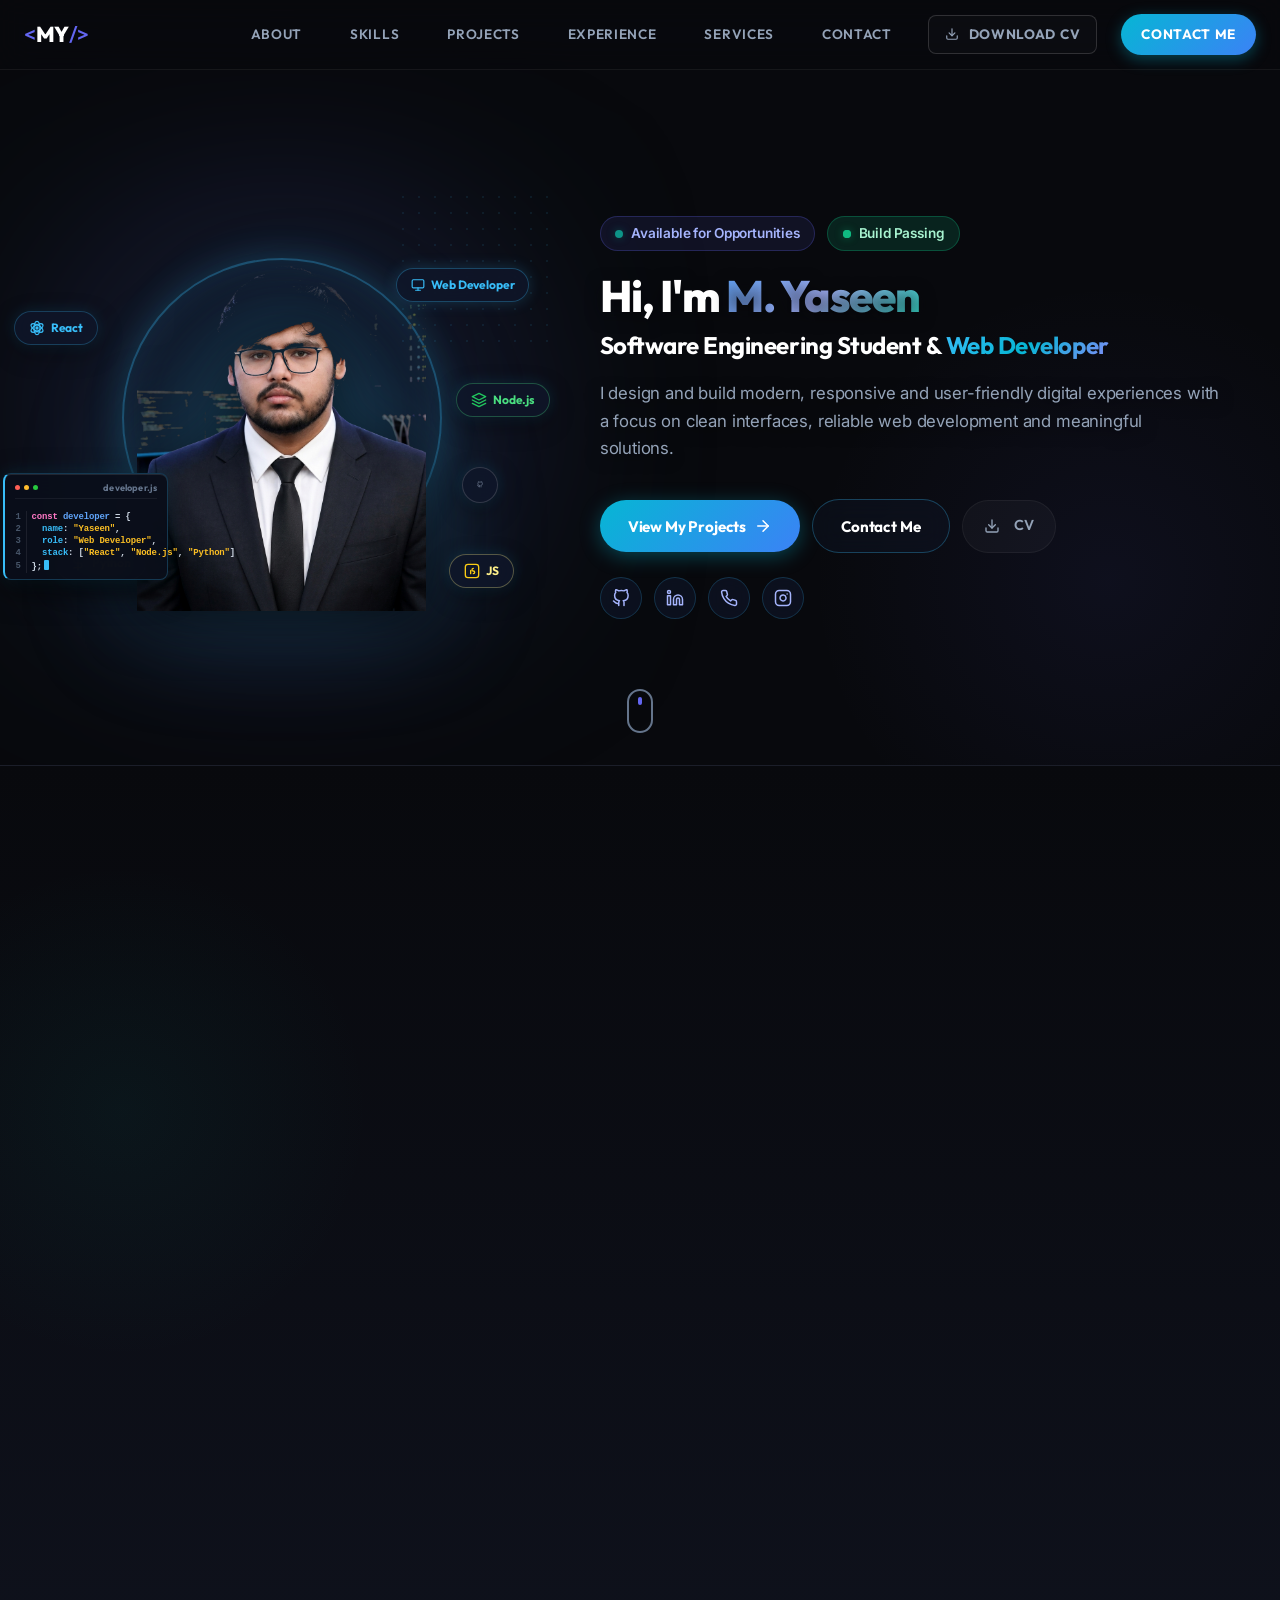
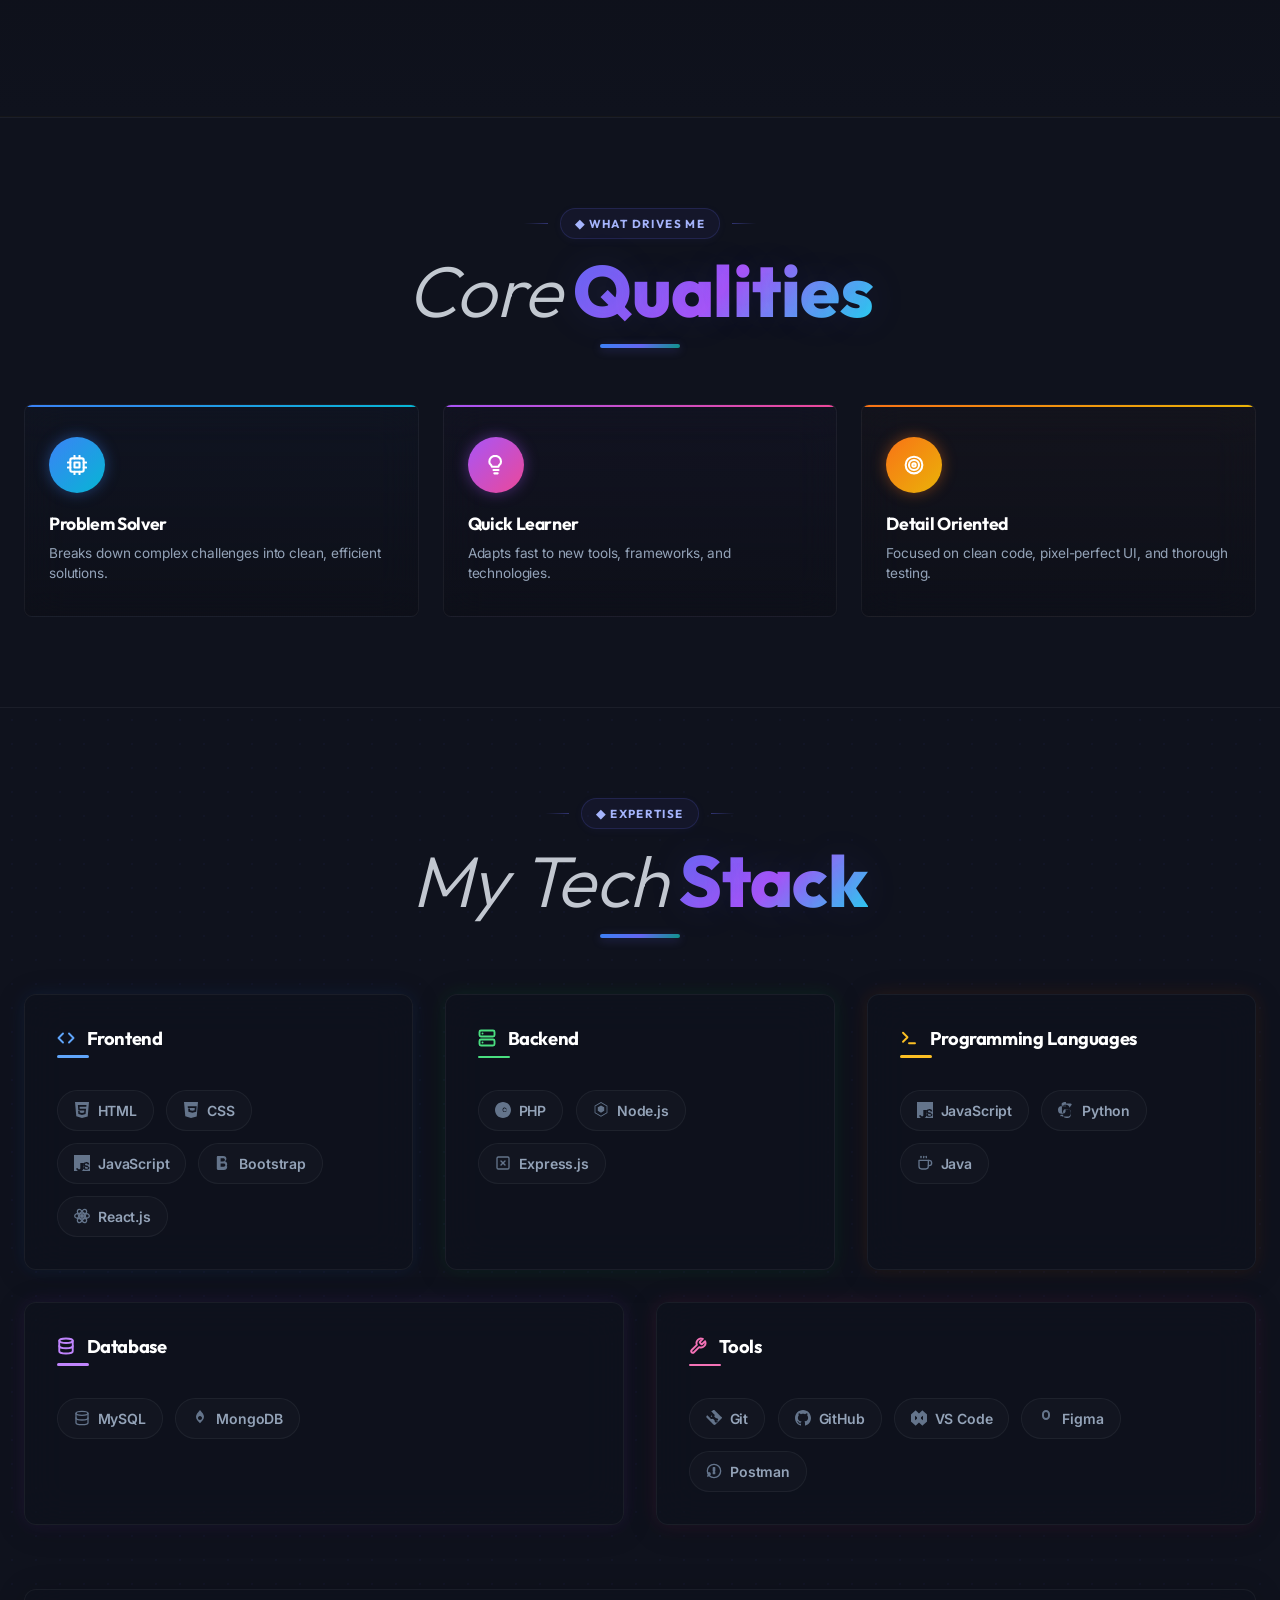
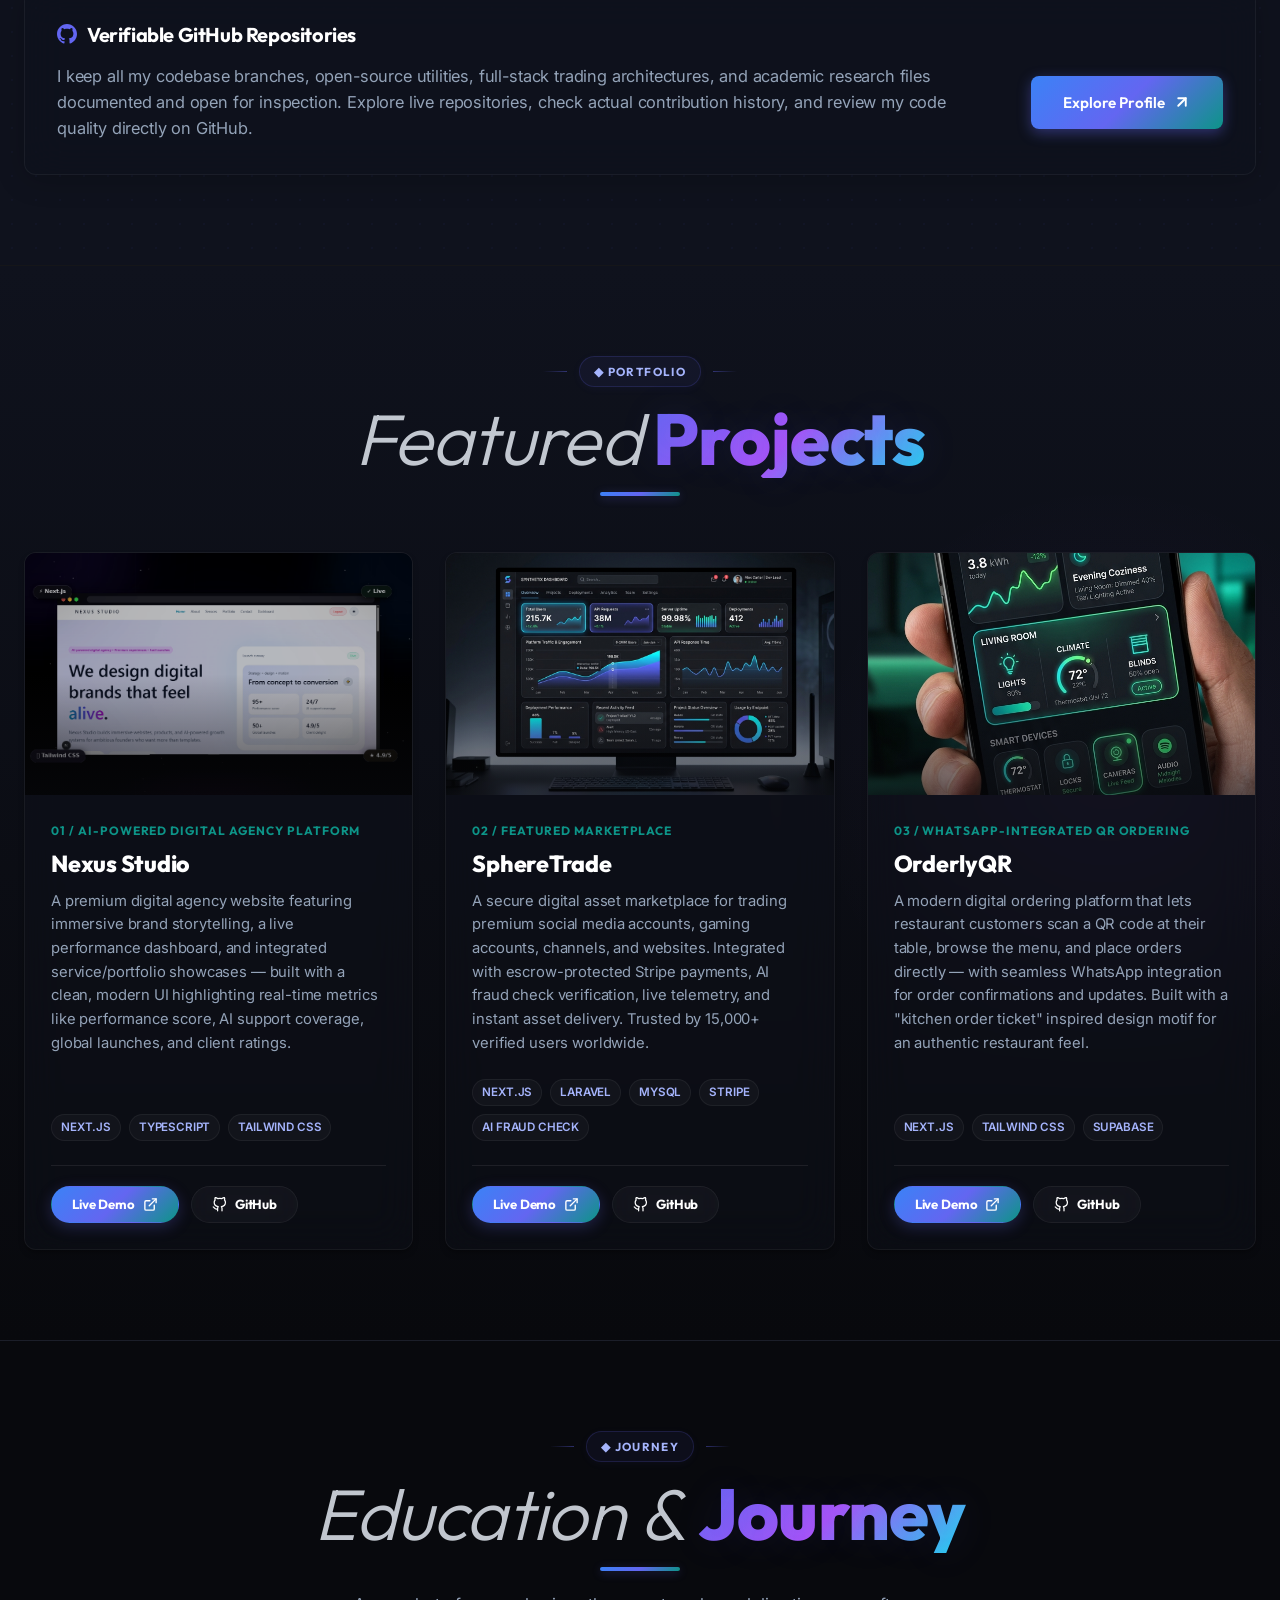
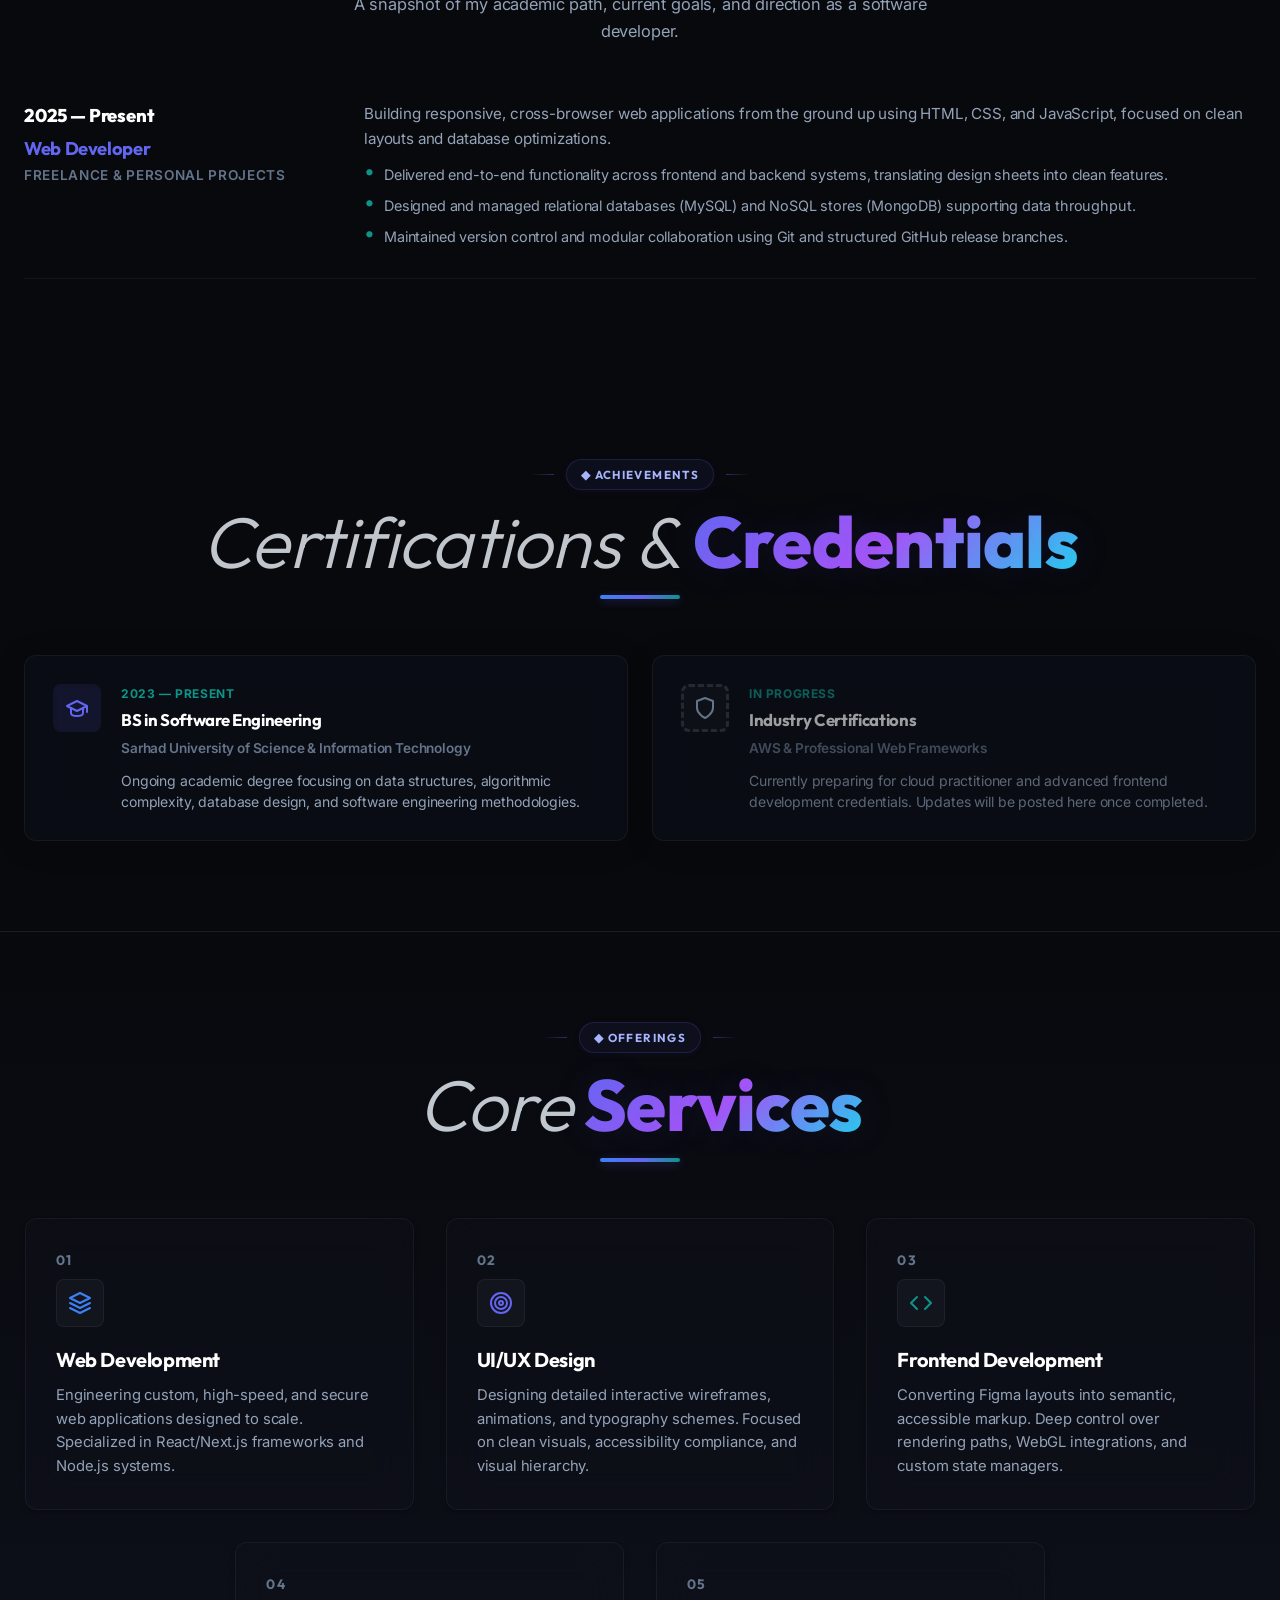
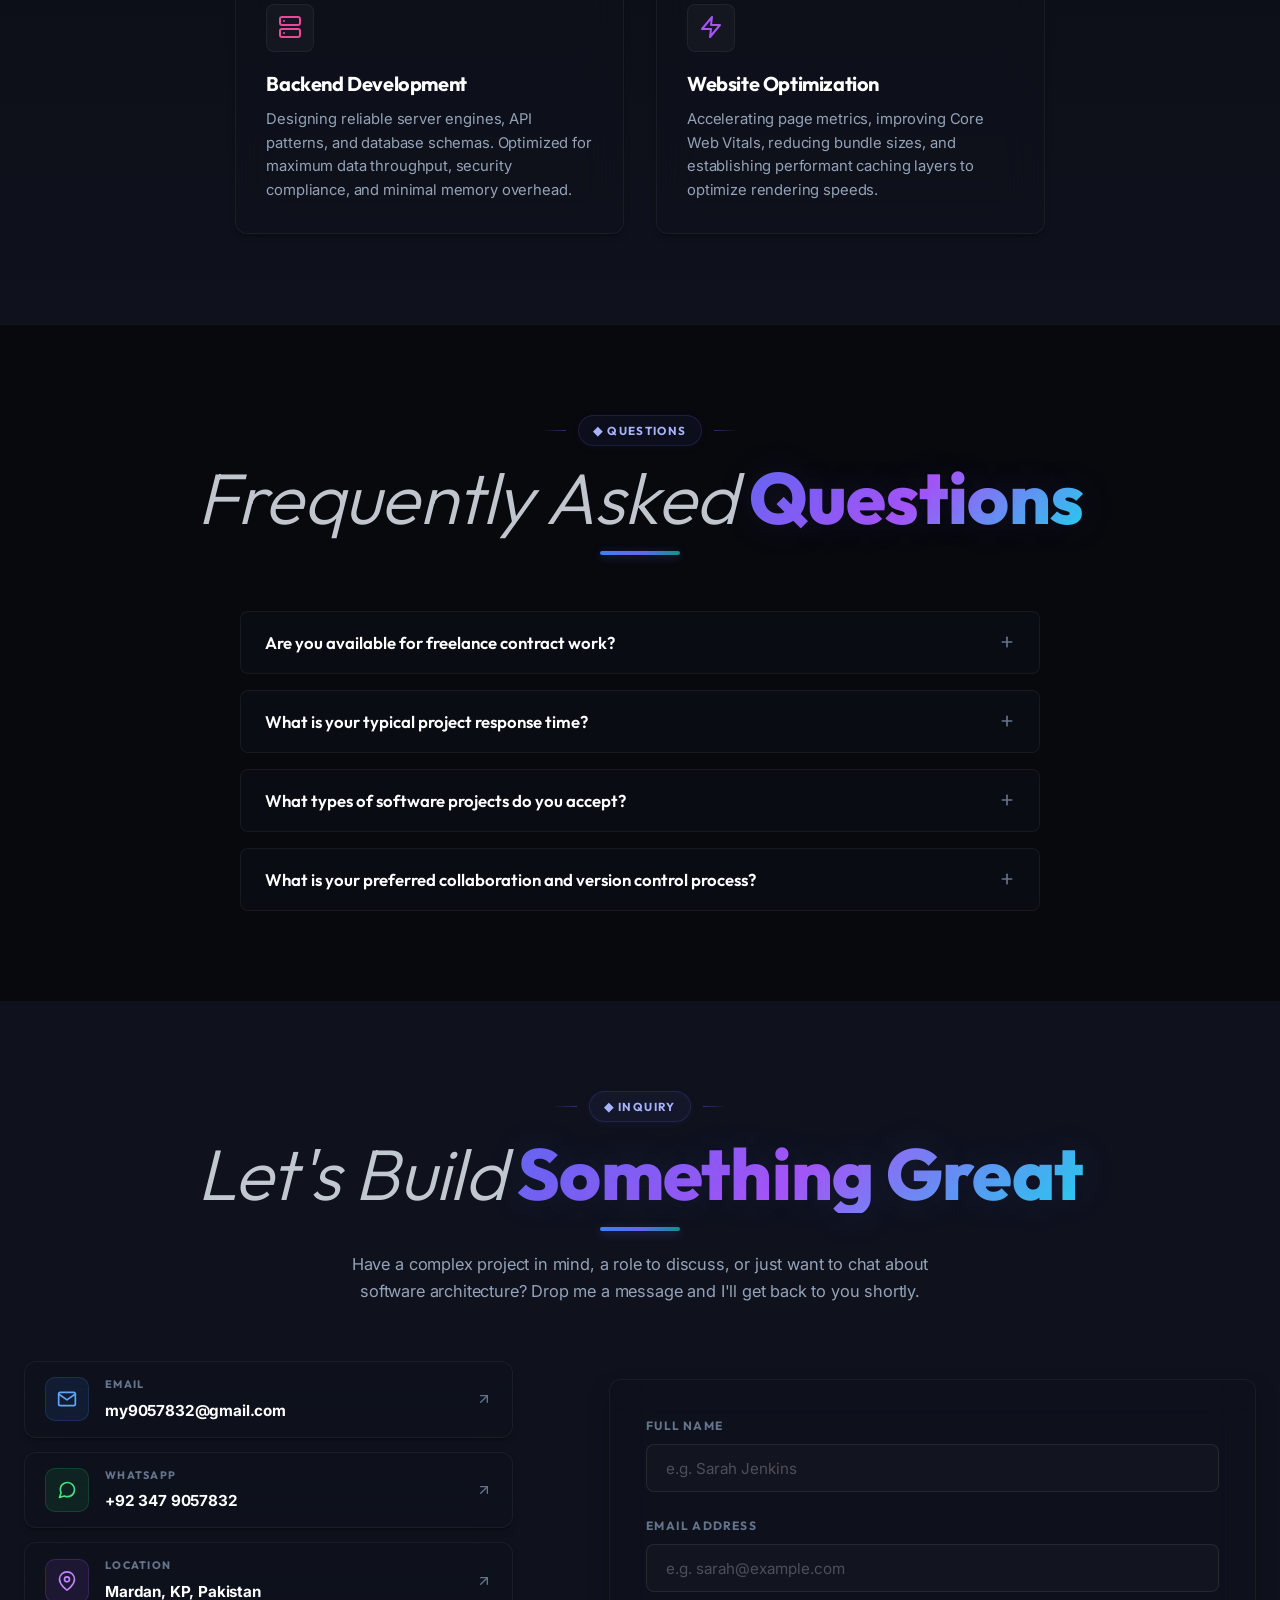
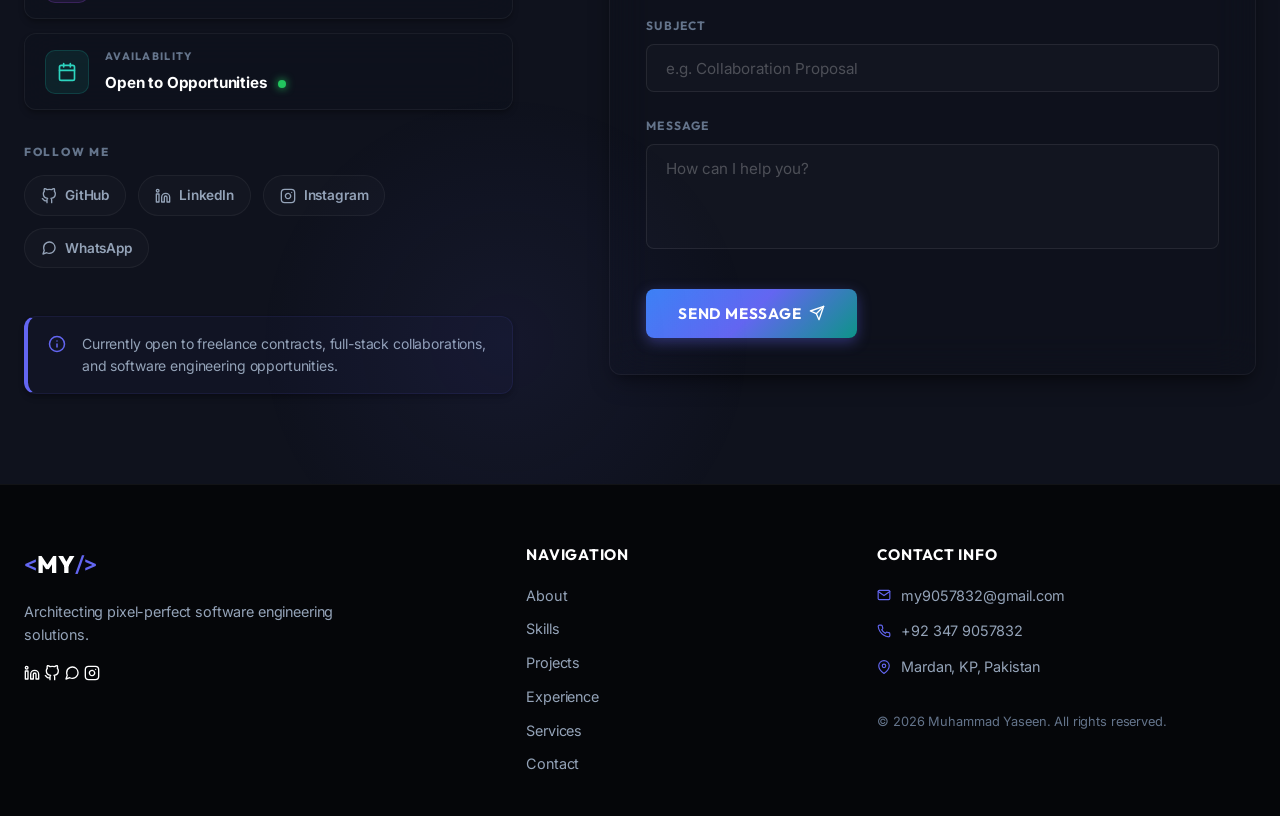
<file: index.html>
<!DOCTYPE html>
<html lang="en">
<head>
    <meta charset="UTF-8">
    <meta name="viewport" content="width=device-width, initial-scale=1.0">
    <meta name="description" content="Muhammad Yaseen - Web Developer. Specializing in high-performance web systems, database architectures, and clean responsive web interfaces.">
    <meta name="keywords" content="Muhammad Yaseen, Web Developer, Portfolio, Freelancer, Bootstrap, React, PHP, Node.js, MySQL, MongoDB">
    <meta name="author" content="Muhammad Yaseen">
    
    <!-- Open Graph / Facebook -->
    <meta property="og:type" content="website">
    <meta property="og:url" content="https://yaseen.dev/">
    <meta property="og:title" content="Muhammad Yaseen | Web Developer">
    <meta property="og:description" content="Explore the portfolio of Muhammad Yaseen, a web developer building responsive, clean, and database-driven web applications.">
    <meta property="og:image" content="assets/images/project1.jpg">

    <!-- Twitter -->
    <meta property="twitter:card" content="summary_large_image">
    <meta property="twitter:title" content="Muhammad Yaseen | Web Developer">
    <meta property="twitter:description" content="Explore the portfolio of Muhammad Yaseen, a web developer building responsive, clean, and database-driven web applications.">
    <meta property="twitter:image" content="assets/images/project1.jpg">

    <title>Muhammad Yaseen | Web Developer</title>
    
    <!-- Favicon -->
    <link rel="icon" type="image/svg+xml" href="data:image/svg+xml,&lt;svg xmlns=%22http://www.w3.org/2000/svg%22 viewBox=%220 0 100 100%22&gt;&lt;text y=%22.9em%22 font-size=%2280%22 font-family=%22sans-serif%22 font-weight=%22800%22 fill=%22%236366f1%22&gt;MY&lt;/text&gt;&lt;/svg&gt;">

    <!-- Fonts -->
    <link rel="preconnect" href="https://fonts.googleapis.com">
    <link rel="preconnect" href="https://fonts.gstatic.com" crossorigin>
    <link href="https://fonts.googleapis.com/css2?family=Inter:wght@300;400;500;600;700&family=Outfit:wght@400;500;600;700;800&display=swap" rel="stylesheet">
    
    <!-- Stylesheet -->
    <link rel="stylesheet" href="assets/css/styles.css?v=50">
</head>
<body class="dark-theme">

    <!-- Page Preloader -->
    <div id="preloader" class="preloader-overlay">
        <div class="preloader-content">
            <div class="preloader-logo">&lt;MY<span class="logo-accent">/&gt;</span></div>
            <div class="preloader-bar-bg"><div class="preloader-bar-fill"></div></div>
        </div>
    </div>

    <!-- Scroll Progress Bar -->
    <div id="scroll-progress" class="scroll-progress-bar" aria-hidden="true"></div>

    <!-- Sticky Navigation Bar -->
    <header class="navbar" id="main-header">
        <div class="nav-container">
            <a href="#hero" class="nav-logo" id="nav-logo-link" aria-label="Muhammad Yaseen Home">
                <span class="logo-accent">&lt;</span>MY<span class="logo-accent">/&gt;</span>
            </a>
            
            <nav class="nav-links-desktop" id="desktop-menu" aria-label="Main Navigation">
                <a href="#about" class="nav-link">About</a>
                <a href="#skills" class="nav-link">Skills</a>
                <a href="#projects" class="nav-link">Projects</a>
                <a href="#experience" class="nav-link">Experience</a>
                <a href="#services" class="nav-link">Services</a>
                <a href="#contact" class="nav-link">Contact</a>
                <a href="assets/M-Yaseen-CV.pdf?v=36" download="Muhammad_Yaseen_CV.pdf" target="_blank" class="nav-link nav-cv-link" id="nav-cv-desktop">
                    <svg xmlns="http://www.w3.org/2000/svg" width="14" height="14" viewBox="0 0 24 24" fill="none" stroke="currentColor" stroke-width="2" stroke-linecap="round" stroke-linejoin="round" style="vertical-align: middle; margin-right: 4px;" aria-hidden="true"><path d="M21 15v4a2 2 0 0 1-2 2H5a2 2 0 0 1-2-2v-4"></path><polyline points="7 10 12 15 17 10"></polyline><line x1="12" y1="15" x2="12" y2="3"></line></svg>
                    Download CV
                </a>
                <a href="#contact" class="nav-link-cta" id="nav-cta-desktop">Contact Me</a>
            </nav>

            <button class="menu-toggle" id="mobile-menu-btn" aria-expanded="false" aria-controls="mobile-menu" aria-label="Toggle navigation menu">
                <span class="bar"></span>
                <span class="bar"></span>
                <span class="bar"></span>
            </button>
        </div>
    </header>

    <!-- Mobile Slide-out Menu -->
    <nav class="nav-links-mobile" id="mobile-menu" aria-label="Mobile Navigation" aria-hidden="true">
        <a href="#about" class="mobile-nav-link">About</a>
        <a href="#skills" class="mobile-nav-link">Skills</a>
        <a href="#projects" class="mobile-nav-link">Projects</a>
        <a href="#experience" class="mobile-nav-link">Experience</a>
        <a href="#services" class="mobile-nav-link">Services</a>
        <a href="#contact" class="mobile-nav-link">Contact</a>
        <a href="assets/M-Yaseen-CV.pdf?v=36" download="Muhammad_Yaseen_CV.pdf" target="_blank" class="mobile-nav-link mobile-cv-link" id="mobile-cv-cta">
            <svg xmlns="http://www.w3.org/2000/svg" width="14" height="14" viewBox="0 0 24 24" fill="none" stroke="currentColor" stroke-width="2" stroke-linecap="round" stroke-linejoin="round" style="vertical-align: middle; margin-right: 6px;" aria-hidden="true"><path d="M21 15v4a2 2 0 0 1-2 2H5a2 2 0 0 1-2-2v-4"></path><polyline points="7 10 12 15 17 10"></polyline><line x1="12" y1="15" x2="12" y2="3"></line></svg>
            Download CV
        </a>
        <a href="#contact" class="mobile-nav-link mobile-cta" id="nav-cta-mobile">Contact Me</a>
    </nav>

    <main>
        <!-- Hero Section -->
        <section id="hero" class="hero-section">
            <canvas id="hero-canvas"></canvas>
            <div class="hero-grid container">
                <div class="hero-text-block reveal-on-scroll">
                    <div class="hero-badges-row">
                        <div class="hero-badge">
                            <span class="badge-dot"></span> Available for Opportunities
                        </div>
                        <div class="hero-badge status-badge">
                            <span class="status-dot"></span> Build Passing
                        </div>
                    </div>
                    <h1 class="hero-title">
                        Hi, I'm <span class="gradient-text">M. Yaseen</span>
                    </h1>
                    <h2 class="hero-role">
                        Software Engineering Student &amp; <span class="gradient-text-cyan">Web Developer</span>
                    </h2>
                    <p class="hero-subtitle">
                        I design and build modern, responsive and user-friendly digital experiences with a focus on clean interfaces, reliable web development and meaningful solutions.
                    </p>

                    <div class="hero-actions-wrapper">
                        <div class="hero-actions">
                            <a href="#projects" class="btn btn-primary-cyan" id="hero-primary-cta">
                                <span>View My Projects</span>
                                <svg xmlns="http://www.w3.org/2000/svg" width="18" height="18" viewBox="0 0 24 24" fill="none" stroke="currentColor" stroke-width="2" stroke-linecap="round" stroke-linejoin="round" aria-hidden="true"><line x1="5" y1="12" x2="19" y2="12"></line><polyline points="12 5 19 12 12 19"></polyline></svg>
                            </a>
                            <a href="#contact" class="btn btn-outline-cyan" id="hero-secondary-cta">
                                <span>Contact Me</span>
                            </a>
                            <a href="assets/M-Yaseen-CV.pdf?v=36" download="Muhammad_Yaseen_CV.pdf" target="_blank" class="btn btn-outline-cv" id="hero-cv-cta" aria-label="Download CV">
                                <svg xmlns="http://www.w3.org/2000/svg" width="16" height="16" viewBox="0 0 24 24" fill="none" stroke="currentColor" stroke-width="2" stroke-linecap="round" stroke-linejoin="round" aria-hidden="true" style="margin-right: 6px;"><path d="M21 15v4a2 2 0 0 1-2 2H5a2 2 0 0 1-2-2v-4"></path><polyline points="7 10 12 15 17 10"></polyline><line x1="12" y1="15" x2="12" y2="3"></line></svg>
                                <span>CV</span>
                            </a>
                        </div>

                        <!-- Hero Social Links -->
                        <div class="hero-social-links">
                            <a href="https://github.com/myaseen12" target="_blank" rel="noopener noreferrer" class="hero-social-icon" aria-label="GitHub Profile">
                                <svg xmlns="http://www.w3.org/2000/svg" width="18" height="18" viewBox="0 0 24 24" fill="none" stroke="currentColor" stroke-width="2" stroke-linecap="round" stroke-linejoin="round"><path d="M9 19c-5 1.5-5-2.5-7-3m14 6v-3.87a3.37 3.37 0 0 0-.94-2.61c3.14-.35 6.44-1.54 6.44-7A5.44 5.44 0 0 0 20 4.77 5.07 5.07 0 0 0 19.91 1S18.73.65 16 2.48a13.38 13.38 0 0 0-7 0C6.27.65 5.09 1 5.09 1A5.07 5.07 0 0 0 5 4.77a5.44 5.44 0 0 0-1.5 3.78c0 5.42 3.3 6.61 6.44 7A3.37 3.37 0 0 0 9 18.13V22"></path></svg>
                            </a>
                            <a href="https://www.linkedin.com/in/muhammad-yaseen-93397b417" target="_blank" rel="noopener noreferrer" class="hero-social-icon" aria-label="LinkedIn Profile">
                                <svg xmlns="http://www.w3.org/2000/svg" width="18" height="18" viewBox="0 0 24 24" fill="none" stroke="currentColor" stroke-width="2" stroke-linecap="round" stroke-linejoin="round"><path d="M16 8a6 6 0 0 1 6 6v7h-4v-7a2 2 0 0 0-2-2 2 2 0 0 0-2 2v7h-4v-7a6 6 0 0 1 6-6z"></path><rect x="2" y="9" width="4" height="12"></rect><circle cx="4" cy="4" r="2"></circle></svg>
                            </a>
                            <a href="https://wa.me/923479057832" target="_blank" rel="noopener noreferrer" class="hero-social-icon" aria-label="WhatsApp Contact">
                                <svg xmlns="http://www.w3.org/2000/svg" width="18" height="18" viewBox="0 0 24 24" fill="none" stroke="currentColor" stroke-width="2" stroke-linecap="round" stroke-linejoin="round"><path d="M22 16.92v3a2 2 0 0 1-2.18 2 19.79 19.79 0 0 1-8.63-3.07 19.5 19.5 0 0 1-6-6 19.79 19.79 0 0 1-3.07-8.67A2 2 0 0 1 4.11 2h3a2 2 0 0 1 2 1.72 12.84 12.84 0 0 0 .7 2.81 2 2 0 0 1-.45 2.11L8.09 9.91a16 16 0 0 0 6 6l1.27-1.27a2 2 0 0 1 2.11-.45 12.84 12.84 0 0 0 2.81.7A2 2 0 0 1 22 16.92z"></path></svg>
                            </a>
                            <a href="https://www.instagram.com/m_yaseen047" target="_blank" rel="noopener noreferrer" class="hero-social-icon" aria-label="Instagram Profile">
                                <svg xmlns="http://www.w3.org/2000/svg" width="18" height="18" viewBox="0 0 24 24" fill="none" stroke="currentColor" stroke-width="2" stroke-linecap="round" stroke-linejoin="round"><rect x="2" y="2" width="20" height="20" rx="5" ry="5"></rect><path d="M16 11.37A4 4 0 1 1 12.63 8 4 4 0 0 1 16 11.37z"></path><line x1="17.5" y1="6.5" x2="17.51" y2="6.5"></line></svg>
                            </a>
                        </div>
                    </div>
                </div>
                
                <div class="hero-visual-block reveal-on-scroll">
                    <!-- Subtle background cyan/indigo glow -->
                    <div class="hero-avatar-glow"></div>
                    
                    <!-- Dotted pattern background behind photo -->
                    <div class="hero-avatar-dots"></div>
                    
                    <!-- Glowing circular orbit ring behind cutout -->
                    <div class="hero-avatar-ring"></div>
                    
                    <!-- Floating Tech Badge 1: React -->
                    <div class="hero-float-element float-tech-card float-tech-react" aria-hidden="true">
                        <svg xmlns="http://www.w3.org/2000/svg" width="16" height="16" viewBox="0 0 24 24" fill="none" stroke="#38bdf8" stroke-width="2" stroke-linecap="round" stroke-linejoin="round"><ellipse cx="12" cy="12" rx="10" ry="4.5" transform="rotate(30 12 12)"></ellipse><ellipse cx="12" cy="12" rx="10" ry="4.5" transform="rotate(90 12 12)"></ellipse><ellipse cx="12" cy="12" rx="10" ry="4.5" transform="rotate(150 12 12)"></ellipse><circle cx="12" cy="12" r="1.5" fill="#38bdf8"></circle></svg>
                        <span>React</span>
                    </div>

                    <!-- Floating Tech Badge 2: Node.js -->
                    <div class="hero-float-element float-tech-card float-tech-node" aria-hidden="true">
                        <svg xmlns="http://www.w3.org/2000/svg" width="16" height="16" viewBox="0 0 24 24" fill="none" stroke="#22c55e" stroke-width="2" stroke-linecap="round" stroke-linejoin="round"><path d="M12 2L2 7l10 5 10-5-10-5zM2 17l10 5 10-5M2 12l10 5 10-5"></path></svg>
                        <span>Node.js</span>
                    </div>

                    <!-- Floating Tech Badge 3: Python -->
                    <div class="hero-float-element float-tech-card float-tech-python" aria-hidden="true">
                        <svg xmlns="http://www.w3.org/2000/svg" width="16" height="16" viewBox="0 0 24 24" fill="none" stroke="#eab308" stroke-width="2" stroke-linecap="round" stroke-linejoin="round"><path d="M12 2v20M17 5H9.5a3.5 3.5 0 0 0 0 7h5a3.5 3.5 0 0 1 0 7H6"></path></svg>
                        <span>Python</span>
                    </div>

                    <!-- Floating Tech Badge 4: JavaScript -->
                    <div class="hero-float-element float-tech-card float-tech-js" aria-hidden="true">
                        <svg xmlns="http://www.w3.org/2000/svg" width="16" height="16" viewBox="0 0 24 24" fill="none" stroke="#facc15" stroke-width="2" stroke-linecap="round" stroke-linejoin="round"><rect x="2" y="2" width="20" height="20" rx="4" ry="4"></rect><path d="M10 16v-5"></path><path d="M14 16c1.5 0 2-.8 2-2s-.8-2-2-2-2-.8-2-2 .8-2 2-2"></path></svg>
                        <span>JS</span>
                    </div>
                    
                    <!-- Floating Code Window Graphic -->
                    <div class="hero-float-element float-code-window" aria-hidden="true">
                        <div class="window-header">
                            <span class="window-dot red"></span>
                            <span class="window-dot yellow"></span>
                            <span class="window-dot green"></span>
                            <span class="window-title">developer.js</span>
                        </div>
                        <div class="code-editor-wrapper">
                            <div class="line-numbers">
                                <span>1</span>
                                <span>2</span>
                                <span>3</span>
                                <span>4</span>
                                <span>5</span>
                            </div>
                            <div class="window-content">
                                <code><span class="syn-kw">const</span> <span class="syn-var">developer</span> <span class="syn-punc">=</span> <span class="syn-punc">{</span></code>
                                <code>&nbsp;&nbsp;<span class="syn-key">name</span><span class="syn-punc">:</span> <span class="syn-str">"Yaseen"</span><span class="syn-punc">,</span></code>
                                <code>&nbsp;&nbsp;<span class="syn-key">role</span><span class="syn-punc">:</span> <span class="syn-str">"Web Developer"</span><span class="syn-punc">,</span></code>
                                <code>&nbsp;&nbsp;<span class="syn-key">stack</span><span class="syn-punc">:</span> <span class="syn-punc">[</span><span class="syn-str">"React"</span><span class="syn-punc">,</span> <span class="syn-str">"Node.js"</span><span class="syn-punc">,</span> <span class="syn-str">"Python"</span><span class="syn-punc">]</span></code>
                                <code><span class="syn-punc">}</span><span class="syn-punc">;</span><span class="code-cursor"></span></code>
                            </div>
                        </div>
                    </div>
                    
                    <!-- Floating Web Developer Badge -->
                    <div class="hero-float-element float-dev-badge" aria-hidden="true">
                        <svg xmlns="http://www.w3.org/2000/svg" width="14" height="14" viewBox="0 0 24 24" fill="none" stroke="currentColor" stroke-width="2" stroke-linecap="round" stroke-linejoin="round"><rect x="2" y="3" width="20" height="14" rx="2" ry="2"></rect><line x1="8" y1="21" x2="16" y2="21"></line><line x1="12" y1="17" x2="12" y2="21"></line></svg>
                        <span>Web Developer</span>
                    </div>
                    
                    <!-- Floating GitHub Icon Badge -->
                    <div class="hero-float-element float-git-badge" aria-hidden="true">
                        <svg xmlns="http://www.w3.org/2000/svg" width="15" height="15" viewBox="0 0 24 24" fill="none" stroke="currentColor" stroke-width="2" stroke-linecap="round" stroke-linejoin="round"><path d="M9 19c-5 1.5-5-2.5-7-3m14 6v-3.87a3.37 3.37 0 0 0-.94-2.61c3.14-.35 6.44-1.54 6.44-7A5.44 5.44 0 0 0 20 4.77 5.07 5.07 0 0 0 19.91 1S18.73.65 16 2.48a13.38 13.38 0 0 0-7 0C6.27.65 5.09 1 5.09 1A5.07 5.07 0 0 0 5 4.77a5.44 5.44 0 0 0-1.5 3.78c0 5.42 3.3 6.61 6.44 7A3.37 3.37 0 0 0 9 18.13V22"></path></svg>
                    </div>
                    
                    <!-- Premium Glassmorphism Container with Cutout Portrait -->
                    <div class="hero-avatar-container">
                        <img src="assets/images/avatar_cutout.png?v=6" alt="Muhammad Yaseen Portrait" class="hero-avatar-image" loading="lazy">
                    </div>
                </div>
            </div>
            <a href="#about" class="scroll-indicator" aria-label="Scroll to About Me section">
                <span class="mouse">
                    <span class="wheel"></span>
                </span>
            </a>
        </section>

        <!-- About Me Section -->
        <section id="about" class="about-section section-padding">
            <div class="container">
                <div class="section-header reveal-on-scroll">
                    <div class="section-tag-wrapper">
                        <div class="section-tag-line"></div>
                        <span class="section-tag">◆ Background</span>
                        <div class="section-tag-line line-right"></div>
                    </div>
                    <h2 class="section-title"><span class="thin-italic">About</span> <span class="gradient-text">Me</span></h2>
                    <div class="section-line"></div>
                </div>
    
                <div class="about-grid">
                    <div class="about-left-col reveal-on-scroll">
                        <p class="about-statement">
                            Building scalable, user-centric software with clean code and robust architecture.
                        </p>
                    </div>
    
                    <div class="about-right-col reveal-on-scroll">
                        <p class="about-lead-text">
                            I am a software engineering student who thrives at the intersection of robust backend development and thoughtful UI/UX design. With 1 year of hands-on experience, I build full-stack web applications that are responsive, performant, and clean.
                        </p>
                        <p class="about-body-text">
                            My journey is focused on mastering modern web frameworks, database administration, and developer toolchains. I enjoy translating complex backend logic into smooth user experiences and maintaining clean, version-controlled codebases.
                        </p>
                        <p class="about-body-text">
                            Collaborative by nature, I enjoy contributing to coding communities, collaborating on group projects, and constantly learning new software architecture patterns to build scalable systems.
                        </p>
    
                        <!-- Horizontal Stats row -->
                        <div class="about-stats-row">
                            <div class="stat-item">
                                <span class="stat-num">1+</span>
                                <span class="stat-label">Year Experience</span>
                            </div>
                            <div class="stat-item">
                                <span class="stat-num">10+</span>
                                <span class="stat-label">Projects Completed</span>
                            </div>
                            <div class="stat-item">
                                <span class="stat-num">10+</span>
                                <span class="stat-label">Technologies</span>
                            </div>
                        </div>

                        <!-- Download CV Button in About Section -->
                        <div class="about-cv-action" style="margin-top: 2rem;">
                            <a href="assets/M-Yaseen-CV.pdf?v=36" download="Muhammad_Yaseen_CV.pdf" target="_blank" class="btn btn-outline" id="about-cv-cta">
                                <svg xmlns="http://www.w3.org/2000/svg" width="18" height="18" viewBox="0 0 24 24" fill="none" stroke="currentColor" stroke-width="2" stroke-linecap="round" stroke-linejoin="round" aria-hidden="true" style="margin-right: 8px;"><path d="M21 15v4a2 2 0 0 1-2 2H5a2 2 0 0 1-2-2v-4"></path><polyline points="7 10 12 15 17 10"></polyline><line x1="12" y1="15" x2="12" y2="3"></line></svg>
                                <span>Download CV</span>
                            </a>
                        </div>
                    </div>
                </div>
            </div>
        </section>

        <!-- Core Qualities Section -->
        <section id="qualities" class="qualities-section section-padding">
            <div class="container">
                <div class="section-header reveal-on-scroll">
                    <div class="section-tag-wrapper">
                        <div class="section-tag-line"></div>
                        <span class="section-tag">◆ WHAT DRIVES ME</span>
                        <div class="section-tag-line line-right"></div>
                    </div>
                    <h2 class="section-title"><span class="thin-italic">Core</span> <span class="gradient-text">Qualities</span></h2>
                    <div class="section-line"></div>
                </div>

                <div class="qualities-grid">
                    <!-- Quality 1: Problem Solver -->
                    <div class="quality-card quality-blue reveal-on-scroll">
                        <div class="quality-top-border"></div>
                        <div class="quality-icon-wrapper">
                            <svg xmlns="http://www.w3.org/2000/svg" width="20" height="20" viewBox="0 0 24 24" fill="none" stroke="currentColor" stroke-width="2.5" stroke-linecap="round" stroke-linejoin="round" class="soft-icon" aria-hidden="true"><rect x="4" y="4" width="16" height="16" rx="2" ry="2"></rect><rect x="9" y="9" width="6" height="6"></rect><line x1="9" y1="1" x2="9" y2="4"></line><line x1="15" y1="1" x2="15" y2="4"></line><line x1="9" y1="20" x2="9" y2="23"></line><line x1="15" y1="20" x2="15" y2="23"></line><line x1="20" y1="9" x2="23" y2="9"></line><line x1="20" y1="15" x2="23" y2="15"></line><line x1="1" y1="9" x2="4" y2="9"></line><line x1="1" y1="15" x2="4" y2="15"></line></svg>
                        </div>
                        <div class="quality-info">
                            <h3 class="quality-title">Problem Solver</h3>
                            <p class="quality-desc">Breaks down complex challenges into clean, efficient solutions.</p>
                        </div>
                    </div>

                    <!-- Quality 2: Quick Learner -->
                    <div class="quality-card quality-purple reveal-on-scroll">
                        <div class="quality-top-border"></div>
                        <div class="quality-icon-wrapper">
                            <svg xmlns="http://www.w3.org/2000/svg" width="20" height="20" viewBox="0 0 24 24" fill="none" stroke="currentColor" stroke-width="2.5" stroke-linecap="round" stroke-linejoin="round" class="soft-icon" aria-hidden="true"><path d="M15 14c.2-1 .7-1.7 1.5-2.5 1-.9 1.5-2.2 1.5-3.5A7 7 0 0 0 4 8c0 1.3.5 2.6 1.5 3.5.8.8 1.3 1.5 1.5 2.5h8z"></path><path d="M9 18h6M10 22h4"></path></svg>
                        </div>
                        <div class="quality-info">
                            <h3 class="quality-title">Quick Learner</h3>
                            <p class="quality-desc">Adapts fast to new tools, frameworks, and technologies.</p>
                        </div>
                    </div>

                    <!-- Quality 3: Detail Oriented -->
                    <div class="quality-card quality-orange reveal-on-scroll">
                        <div class="quality-top-border"></div>
                        <div class="quality-icon-wrapper">
                            <svg xmlns="http://www.w3.org/2000/svg" width="20" height="20" viewBox="0 0 24 24" fill="none" stroke="currentColor" stroke-width="2.5" stroke-linecap="round" stroke-linejoin="round" class="soft-icon" aria-hidden="true"><circle cx="12" cy="12" r="10"></circle><circle cx="12" cy="12" r="6"></circle><circle cx="12" cy="12" r="2"></circle></svg>
                        </div>
                        <div class="quality-info">
                            <h3 class="quality-title">Detail Oriented</h3>
                            <p class="quality-desc">Focused on clean code, pixel-perfect UI, and thorough testing.</p>
                        </div>
                    </div>
                </div>
            </div>
        </section>

        <!-- Skills Section -->
        <section id="skills" class="skills-section section-padding">
            <div class="container">
                <div class="section-header reveal-on-scroll">
                    <div class="section-tag-wrapper">
                        <div class="section-tag-line"></div>
                        <span class="section-tag">◆ Expertise</span>
                        <div class="section-tag-line line-right"></div>
                    </div>
                    <h2 class="section-title"><span class="thin-italic">My Tech</span> <span class="gradient-text">Stack</span></h2>
                    <div class="section-line"></div>
                </div>

                <div class="skills-grid reveal-on-scroll">
                    <!-- Frontend -->
                    <div class="skills-category-card card-glow-blue">
                        <h3 class="category-title">
                            <svg xmlns="http://www.w3.org/2000/svg" width="18" height="18" viewBox="0 0 24 24" fill="none" stroke="currentColor" stroke-width="2.5" stroke-linecap="round" stroke-linejoin="round" class="category-title-icon" aria-hidden="true"><polyline points="16 18 22 12 16 6"></polyline><polyline points="8 6 2 12 8 18"></polyline></svg>
                            <span>Frontend</span>
                        </h3>
                        <div class="skills-list">
                            <div class="skill-pill">
                                <svg viewBox="0 0 24 24" width="16" height="16" fill="currentColor" aria-hidden="true"><path d="M1.5 0h21l-1.91 21.563L11.977 24l-8.564-2.438L1.5 0zm7.031 9.75l-.232-2.625 10.137.004.244-2.625H5.822l.716 8.125h9.052l-.281 3.125-3.328.906-3.303-.906-.21-2.396H6.183l.418 4.75 5.38 1.484 5.35-1.484.72-8.125H8.531z"/></svg>
                                <span class="skill-name">HTML</span>
                            </div>
                            <div class="skill-pill">
                                <svg viewBox="0 0 24 24" width="16" height="16" fill="currentColor" aria-hidden="true"><path d="M1.5 0h21l-1.91 21.563L11.977 24l-8.564-2.438L1.5 0zm5.625 6.75l.188 2.25h10.375l-.281 3.188-3.414.938-3.398-.938-.218-2.5H7.781l.422 4.875 5.797 1.594 5.766-1.594.75-8.313H7.125z"/></svg>
                                <span class="skill-name">CSS</span>
                            </div>
                            <div class="skill-pill">
                                <svg viewBox="0 0 24 24" width="16" height="16" fill="currentColor" aria-hidden="true"><path d="M0 0h24v24H0V0zm22.034 18.268c-.175-1.024-.836-1.859-2.316-2.418-.517-.195-1.166-.35-1.859-.462-.69-.115-1.096-.285-1.222-.505-.122-.218-.16-.505-.11-.854.093-.655.563-1.077 1.41-1.266.621-.14 1.157-.046 1.611.282.396.285.672.697.83 1.233h2.61c-.137-1.782-1.086-2.92-2.842-3.414-.627-.176-1.442-.232-2.445-.166-1.127.075-2.012.396-2.658.96-.647.567-.923 1.341-1.01 2.322-.11 1.222.188 2.123.902 2.702.716.577 1.956.974 3.722 1.189 1.458.176 2.148.428 2.3.753.153.327.13.728-.068 1.203-.274.659-.974 1.01-2.103.953-1.01-.052-1.683-.414-2.02-1.09-.323-.65-.418-1.458-.29-2.423h-2.61c-.126 1.765.313 3.01.313 3.01s.884 1.378 2.502 1.831c.712.195 1.547.25 2.503.166 1.272-.11 2.274-.5 3.01-1.166.734-.666 1.093-1.548 1.074-2.648v-.048zM12.1 12.1h-2.62v6.67c0 1.22-.093 1.95-.28 2.2-.187.25-.654.375-1.403.375-.654 0-1.12-.094-1.402-.28-.28-.188-.42-.515-.42-1.03h-2.61c0 1.497.467 2.525 1.402 3.085.935.56 2.384.84 4.347.84 1.776 0 3.084-.42 3.925-1.26.84-.84 1.26-2.15 1.26-3.926V12.1h-.2z"/></svg>
                                <span class="skill-name">JavaScript</span>
                            </div>
                            <div class="skill-pill">
                                <svg viewBox="0 0 24 24" width="16" height="16" fill="currentColor" aria-hidden="true"><path d="M18.278 16.864a5.175 5.175 0 0 1-5.06 5.498H4.293a1.597 1.597 0 0 1-1.594-1.597V3.243c0-.882.716-1.598 1.594-1.598h7.946c3.272 0 4.887 1.879 4.887 4.148 0 1.554-.925 2.923-2.686 3.42 2.368.423 3.844 2.115 3.844 4.544 0 1.218-.466 2.363-1.002 3.107zm-9.843-12.01v4.717h3.763c1.782 0 2.686-.81 2.686-2.336 0-1.55-.904-2.381-2.686-2.381H8.435zm0 7.828v4.96h4.153c2.016 0 2.927-.925 2.927-2.473 0-1.549-.91-2.487-2.927-2.487H8.435z"/></svg>
                                <span class="skill-name">Bootstrap</span>
                            </div>
                            <div class="skill-pill">
                                <svg viewBox="0 0 24 24" width="16" height="16" fill="none" stroke="currentColor" stroke-width="2" aria-hidden="true"><ellipse cx="12" cy="12" rx="11" ry="4.2" transform="rotate(0 12 12)"/><ellipse cx="12" cy="12" rx="11" ry="4.2" transform="rotate(60 12 12)"/><ellipse cx="12" cy="12" rx="11" ry="4.2" transform="rotate(120 12 12)"/><circle cx="12" cy="12" r="2" fill="currentColor"/></svg>
                                <span class="skill-name">React.js</span>
                            </div>
                        </div>
                    </div>

                    <!-- Backend -->
                    <div class="skills-category-card card-glow-green">
                        <h3 class="category-title">
                            <svg xmlns="http://www.w3.org/2000/svg" width="18" height="18" viewBox="0 0 24 24" fill="none" stroke="currentColor" stroke-width="2.5" stroke-linecap="round" stroke-linejoin="round" class="category-title-icon" aria-hidden="true"><rect x="2" y="2" width="20" height="8" rx="2" ry="2"></rect><rect x="2" y="14" width="20" height="8" rx="2" ry="2"></rect><line x1="6" y1="6" x2="6.01" y2="6"></line><line x1="6" y1="18" x2="6.01" y2="18"></line></svg>
                            <span>Backend</span>
                        </h3>
                        <div class="skills-list">
                            <div class="skill-pill">
                                <svg viewBox="0 0 24 24" width="16" height="16" fill="currentColor" aria-hidden="true"><path d="M12 0C5.373 0 0 5.373 0 12s5.373 12 12 12 12-5.373 12-12S18.627 0 12 0zm5.176 11.238l.061.272h-.605l-.061-.272a2.31 2.31 0 0 0-.256-.632 2.457 2.457 0 0 0-.441-.532 2.313 2.313 0 0 0-.6-.39 2.222 2.222 0 0 0-.742-.143c-.279-.01-.557.037-.812.139a2.531 2.531 0 0 0-.663.411 2.766 2.766 0 0 0-.482.639 2.766 2.766 0 0 0-.265.819c-.062.366-.046.74.048 1.098.083.336.242.648.468.913.226.257.514.453.84.571.332.115.681.162 1.026.136.25-.01.498-.052.735-.125.228-.069.444-.176.638-.316.182-.132.339-.3.461-.497.108-.182.18-.382.213-.59h.619c-.046.335-.152.658-.313.955-.164.305-.382.573-.642.79a3.02 3.02 0 0 1-.926.495c-.347.113-.71.168-1.074.161a3.037 3.037 0 0 1-1.258-.27 2.612 2.612 0 0 1-1.002-.787 2.825 2.825 0 0 1-.61-1.206c-.156-.549-.204-1.123-.142-1.69a3.298 3.298 0 0 1 .472-1.468c.256-.416.592-.767 1-1.026a2.973 2.973 0 0 1 1.45-.401c.361-.01.722.04 1.062.148.33.106.634.276.896.5.25.215.454.482.601.787a2.646 2.646 0 0 1 .27 1.012zm-8.8 3.738l.643-2.886h1.233l.233-1.045H4.252l-.233 1.045h1.234l-.643 2.886H3.377z"/></svg>
                                <span class="skill-name">PHP</span>
                            </div>
                            <div class="skill-pill">
                                <svg viewBox="0 0 24 24" width="16" height="16" fill="currentColor" aria-hidden="true"><path d="M12 0L2.4 5.5v11L12 22l9.6-5.5v-11L12 0zm8.4 15.7l-8.4 4.8-8.4-4.8V6.3l8.4-4.8 8.4 4.8v9.4zM12 5.1L7.2 7.8v5.4L12 16l4.8-2.8V7.8L12 5.1z"/></svg>
                                <span class="skill-name">Node.js</span>
                            </div>
                            <div class="skill-pill">
                                <svg viewBox="0 0 24 24" width="16" height="16" fill="none" stroke="currentColor" stroke-width="2" stroke-linecap="round" stroke-linejoin="round" aria-hidden="true"><rect x="3" y="3" width="18" height="18" rx="2" ry="2"></rect><line x1="9" y1="9" x2="15" y2="15"></line><line x1="15" y1="9" x2="9" y2="15"></line></svg>
                                <span class="skill-name">Express.js</span>
                            </div>
                        </div>
                    </div>

                    <!-- Programming Languages -->
                    <div class="skills-category-card card-glow-orange">
                        <h3 class="category-title">
                            <svg xmlns="http://www.w3.org/2000/svg" width="18" height="18" viewBox="0 0 24 24" fill="none" stroke="currentColor" stroke-width="2.5" stroke-linecap="round" stroke-linejoin="round" class="category-title-icon" aria-hidden="true"><polyline points="4 17 10 11 4 5"></polyline><line x1="12" y1="19" x2="20" y2="19"></line></svg>
                            <span>Programming Languages</span>
                        </h3>
                        <div class="skills-list">
                            <div class="skill-pill">
                                <svg viewBox="0 0 24 24" width="16" height="16" fill="currentColor" aria-hidden="true"><path d="M0 0h24v24H0V0zm22.034 18.268c-.175-1.024-.836-1.859-2.316-2.418-.517-.195-1.166-.35-1.859-.462-.69-.115-1.096-.285-1.222-.505-.122-.218-.16-.505-.11-.854.093-.655.563-1.077 1.41-1.266.621-.14 1.157-.046 1.611.282.396.285.672.697.83 1.233h2.61c-.137-1.782-1.086-2.92-2.842-3.414-.627-.176-1.442-.232-2.445-.166-1.127.075-2.012.396-2.658.96-.647.567-.923 1.341-1.01 2.322-.11 1.222.188 2.123.902 2.702.716.577 1.956.974 3.722 1.189 1.458.176 2.148.428 2.3.753.153.327.13.728-.068 1.203-.274.659-.974 1.01-2.103.953-1.01-.052-1.683-.414-2.02-1.09-.323-.65-.418-1.458-.29-2.423h-2.61c-.126 1.765.313 3.01.313 3.01s.884 1.378 2.502 1.831c.712.195 1.547.25 2.503.166 1.272-.11 2.274-.5 3.01-1.166.734-.666 1.093-1.548 1.074-2.648v-.048zM12.1 12.1h-2.62v6.67c0 1.22-.093 1.95-.28 2.2-.187.25-.654.375-1.403.375-.654 0-1.12-.094-1.402-.28-.28-.188-.42-.515-.42-1.03h-2.61c0 1.497.467 2.525 1.402 3.085.935.56 2.384.84 4.347.84 1.776 0 3.084-.42 3.925-1.26.84-.84 1.26-2.15 1.26-3.926V12.1h-.2z"/></svg>
                                <span class="skill-name">JavaScript</span>
                            </div>
                            <div class="skill-pill">
                                <svg viewBox="0 0 24 24" width="16" height="16" fill="currentColor" aria-hidden="true"><path d="M11.97 0C5.352 0 5.483 2.868 5.483 2.868L5.5 5.5h6.5v.75H5.483s-5.483-.615-5.483 5.483c0 6.1 4.793 5.922 4.793 5.922h2.868v-2.868s-.078-3.834 3.834-3.834h3.834s3.834-.02 3.834 3.834v3.834s.615 5.483-5.483 5.483c-6.1 0-5.922-4.793-5.922-4.793L4.2 19s-2.868 2.868 2.868 2.868h6.5s5.483.615 5.483-5.483c0-6.1-4.793-5.922-4.793-5.922h-2.868v2.868s.078 3.834-3.834 3.834H9.72s-3.834.02-3.834-3.834v-3.834s-.615-5.483 5.483-5.483c6.1 0 5.922 4.793 5.922 4.793L19.8 5s2.868-2.868-2.868-2.868h-5z"/></svg>
                                <span class="skill-name">Python</span>
                            </div>
                            <div class="skill-pill">
                                <svg viewBox="0 0 24 24" width="16" height="16" fill="none" stroke="currentColor" stroke-width="2" stroke-linecap="round" stroke-linejoin="round" aria-hidden="true"><path d="M17 8h1a4 4 0 1 1 0 8h-1"></path><path d="M3 8h14v9a4 4 0 0 1-4 4H7a4 4 0 0 1-4-4V8z"></path><line x1="6" y1="2" x2="6" y2="4"></line><line x1="10" y1="2" x2="10" y2="4"></line><line x1="14" y1="2" x2="14" y2="4"></line></svg>
                                <span class="skill-name">Java</span>
                            </div>
                        </div>
                    </div>

                    <!-- Database -->
                    <div class="skills-category-card card-glow-purple">
                        <h3 class="category-title">
                            <svg xmlns="http://www.w3.org/2000/svg" width="18" height="18" viewBox="0 0 24 24" fill="none" stroke="currentColor" stroke-width="2.5" stroke-linecap="round" stroke-linejoin="round" class="category-title-icon" aria-hidden="true"><ellipse cx="12" cy="5" rx="9" ry="3"></ellipse><path d="M3 5v14c0 1.66 4 3 9 3s9-1.34 9-3V5"></path><path d="M3 12c0 1.66 4 3 9 3s9-1.34 9-3"></path></svg>
                            <span>Database</span>
                        </h3>
                        <div class="skills-list">
                            <div class="skill-pill">
                                <svg viewBox="0 0 24 24" width="16" height="16" fill="none" stroke="currentColor" stroke-width="2" stroke-linecap="round" stroke-linejoin="round" aria-hidden="true"><ellipse cx="12" cy="5" rx="9" ry="3"></ellipse><path d="M3 5v14c0 1.66 4 3 9 3s9-1.34 9-3V5"></path><path d="M3 12c0 1.66 4 3 9 3s9-1.34 9-3"></path></svg>
                                <span class="skill-name">MySQL</span>
                            </div>
                            <div class="skill-pill">
                                <svg viewBox="0 0 24 24" width="16" height="16" fill="currentColor" aria-hidden="true"><path d="M12 0C8.5 4 6 7 6 10c0 3.5 2.5 6 6 10 3.5-4 6-6.5 6-10 0-3-2.5-6-6-10zm0 15c-2 0-3-1.5-3-3s1-3 3-3c1.5 0 3 1.5 3 3s-1.5 3-3 3z"/></svg>
                                <span class="skill-name">MongoDB</span>
                            </div>
                        </div>
                    </div>

                    <!-- Tools -->
                    <div class="skills-category-card card-glow-pink">
                        <h3 class="category-title">
                            <svg xmlns="http://www.w3.org/2000/svg" width="18" height="18" viewBox="0 0 24 24" fill="none" stroke="currentColor" stroke-width="2.5" stroke-linecap="round" stroke-linejoin="round" class="category-title-icon" aria-hidden="true"><path d="M14.7 6.3a1 1 0 0 0 0 1.4l1.6 1.6a1 1 0 0 0 1.4 0l3.77-3.77a6 6 0 0 1-7.94 7.94l-6.91 6.91a2.12 2.12 0 0 1-3-3l6.91-6.91a6 6 0 0 1 7.94-7.94l-3.76 3.76z"></path></svg>
                            <span>Tools</span>
                        </h3>
                        <div class="skills-list">
                            <div class="skill-pill">
                                <svg viewBox="0 0 24 24" width="16" height="16" fill="currentColor" aria-hidden="true"><path d="M23.38 10.75L13.25.62c-.83-.83-2.18-.83-3.01 0L7.8 2.05l3.41 3.41c.8.27 1.4.92 1.65 1.76.25.84.07 1.76-.48 2.45l2.67 2.67c.72-.21 1.48-.09 2.11.33.87.58 1.25 1.67.97 2.67-.28 1-.18 2.08-.28 2.08s-.8 1.13-1.8 1.41c-1 .28-2.08-.09-2.67-.97-.43-.63-.55-1.39-.33-2.11L10.37 13c-.69.55-1.61.73-2.45.48-.84-.25-1.49-.85-1.76-1.65L2.05 7.8 1.07 8.78c-.83.83-.83 2.18 0 3.01l10.13 10.13c.83.83 2.18.83 3.01 0l9.17-9.17c.83-.82.83-2.17 0-3zM8.25 10.25c-.55 0-1-.45-1-1s.45-1 1-1 1 .45 1 1-.45 1-1 1zm8.5 7c-.55 0-1-.45-1-1s.45-1 1-1 1 .45 1 1-.45 1-1 1z"/></svg>
                                <span class="skill-name">Git</span>
                            </div>
                            <div class="skill-pill">
                                <svg viewBox="0 0 24 24" width="16" height="16" fill="currentColor" aria-hidden="true"><path d="M12 0c-6.626 0-12 5.373-12 12 0 5.302 3.438 9.8 8.207 11.387.599.111.793-.261.793-.577v-2.234c-3.338.726-4.033-1.416-4.033-1.416-.546-1.387-1.333-1.756-1.333-1.756-1.089-.745.083-.729.083-.729 1.205.084 1.839 1.237 1.839 1.237 1.07 1.834 2.807 1.304 3.492.997.107-.775.418-1.305.762-1.604-2.665-.305-5.467-1.334-5.467-5.931 0-1.311.469-2.381 1.236-3.221-.124-.303-.535-1.524.117-3.176 0 0 1.008-.322 3.301 1.23.957-.266 1.983-.399 3.003-.404 1.02.005 2.047.138 3.006.404 2.291-1.552 3.297-1.23 3.297-1.23.653 1.653.242 2.874.118 3.176.77.84 1.235 1.911 1.235 3.221 0 4.609-2.807 5.624-5.479 5.921.43.372.823 1.102.823 2.222v3.293c0 .319.192.694.801.576 4.765-1.589 8.199-6.086 8.199-11.386 0-6.627-5.373-12-12-12z"/></svg>
                                <span class="skill-name">GitHub</span>
                            </div>
                            <div class="skill-pill">
                                <svg viewBox="0 0 24 24" width="16" height="16" fill="currentColor" aria-hidden="true"><path d="M23.985 6.81a.502.502 0 0 0-.256-.425L17.29.61a.501.501 0 0 0-.547.05L12 5.093 7.257.66a.5.5 0 0 0-.547-.05L.27 6.385a.502.502 0 0 0-.256.425v10.38c0 .178.095.342.256.425l6.44 5.775a.5.5 0 0 0 .547-.05L12 18.907l4.743 4.433a.5.5 0 0 0 .547.05l6.44-5.775a.502.502 0 0 0 .255-.425V6.81zM18 15.352l-3-2.31V10.96l3-2.31v6.702zM6 15.352V8.65l3 2.31v2.082l-3 2.31z"/></svg>
                                <span class="skill-name">VS Code</span>
                            </div>
                            <div class="skill-pill">
                                <svg viewBox="0 0 24 24" width="16" height="16" fill="currentColor" aria-hidden="true"><path d="M12 0C8.688 0 6 2.688 6 6v3c0 3.312 2.688 6 6 6s6-2.688 6-6V6c0-3.312-2.688-6-6-6zm0 12c-1.656 0-3-1.344-3-3V6c0-1.656 1.344-3 3-3s3 1.344 3 3v3c0 1.656-1.344 3-3 3z"/></svg>
                                <span class="skill-name">Figma</span>
                            </div>
                            <div class="skill-pill">
                                <svg viewBox="0 0 24 24" width="16" height="16" fill="none" stroke="currentColor" stroke-width="2" stroke-linecap="round" stroke-linejoin="round" aria-hidden="true"><path d="M4.5 16.5c-1.5 1.26-2 3.33-2 3.33s2.07-.5 3.33-2a2 2 0 0 0 0-2.66 2 2 0 0 0-2.66 0z"></path><path d="M12 2C6.48 2 2 6.48 2 12s4.48 10 10 10 10-4.48 10-10S17.52 2 12 2zm1 10h-2V7h2v5zm0 4h-2v-2h2v2z"></path></svg>
                                <span class="skill-name">Postman</span>
                            </div>
                        </div>
                    </div>
                </div>

                <!-- GitHub Connection Card -->
                <div class="github-stats-wrapper reveal-on-scroll" style="margin-top: 4rem;">
                    <div class="github-stats-header" style="margin-bottom: 1rem;">
                        <svg xmlns="http://www.w3.org/2000/svg" width="20" height="20" viewBox="0 0 24 24" fill="currentColor" class="github-stats-icon" aria-hidden="true"><path d="M12 0c-6.626 0-12 5.373-12 12 0 5.302 3.438 9.8 8.207 11.387.599.111.793-.261.793-.577v-2.234c-3.338.726-4.033-1.416-4.033-1.416-.546-1.387-1.333-1.756-1.333-1.756-1.089-.745.083-.729.083-.729 1.205.084 1.839 1.237 1.839 1.237 1.07 1.834 2.807 1.304 3.492.997.107-.775.418-1.305.762-1.604-2.665-.305-5.467-1.334-5.467-5.931 0-1.311.469-2.381 1.236-3.221-.124-.303-.535-1.524.117-3.176 0 0 1.008-.322 3.301 1.23.957-.266 1.983-.399 3.003-.404 1.02.005 2.047.138 3.006.404 2.291-1.552 3.297-1.23 3.297-1.23.653 1.653.242 2.874.118 3.176.77.84 1.235 1.911 1.235 3.221 0 4.609-2.807 5.624-5.479 5.921.43.372.823 1.102.823 2.222v3.293c0 .319.192.694.801.576 4.765-1.589 8.199-6.086 8.199-11.386 0-6.627-5.373-12-12-12z"/></svg>
                        <h3 class="github-stats-title">Verifiable GitHub Repositories</h3>
                    </div>
                    <div class="github-promo-content" style="display: flex; justify-content: space-between; align-items: center; gap: 2rem; flex-wrap: wrap;">
                        <div class="promo-text-block" style="flex: 1; min-width: 280px;">
                            <p style="color: var(--text-secondary); line-height: 1.6; font-size: 1.025rem; margin: 0;">
                                I keep all my codebase branches, open-source utilities, full-stack trading architectures, and academic research files documented and open for inspection. Explore live repositories, check actual contribution history, and review my code quality directly on GitHub.
                            </p>
                        </div>
                        <div class="promo-action-block" style="flex-shrink: 0;">
                            <a href="https://github.com/myaseen12" target="_blank" rel="noopener noreferrer" class="btn btn-primary" style="display: inline-flex; align-items: center; gap: 8px;">
                                <span>Explore Profile</span>
                                <svg xmlns="http://www.w3.org/2000/svg" width="18" height="18" viewBox="0 0 24 24" fill="none" stroke="currentColor" stroke-width="2.5" stroke-linecap="round" stroke-linejoin="round" aria-hidden="true"><line x1="7" y1="17" x2="17" y2="7"></line><polyline points="7 7 17 7 17 17"></polyline></svg>
                            </a>
                        </div>
                    </div>
                </div>
            </div>
        </section>

        <!-- Projects Section -->
        <section id="projects" class="projects-section section-padding">
            <div class="container">
                <div class="section-header reveal-on-scroll">
                    <div class="section-tag-wrapper">
                        <div class="section-tag-line"></div>
                        <span class="section-tag">◆ Portfolio</span>
                        <div class="section-tag-line line-right"></div>
                    </div>
                    <h2 class="section-title"><span class="thin-italic">Featured</span> <span class="gradient-text">Projects</span></h2>
                    <div class="section-line"></div>
                </div>
    
                <div class="projects-grid">
                    <!-- Project 1 (Featured, spans 2 columns) -->
                    <article class="project-card featured reveal-on-scroll">
                        <div class="project-img-wrapper">
                            <img src="assets/images/nexus_studio_dark.png" alt="Nexus Studio AI-Powered Platform" class="project-img" loading="lazy">
                            <div class="project-overlay"></div>
                        </div>
                        <div class="project-info">
                            <span class="project-meta">01 / AI-Powered Digital Agency Platform</span>
                            <h3 class="project-title">Nexus Studio</h3>
                            <p class="project-desc">
                                A premium digital agency website featuring immersive brand storytelling, a live performance dashboard, and integrated service/portfolio showcases — built with a clean, modern UI highlighting real-time metrics like performance score, AI support coverage, global launches, and client ratings.
                            </p>
                            <div class="project-tags">
                                <span class="project-tag">Next.js</span>
                                <span class="project-tag">TypeScript</span>
                                <span class="project-tag">Tailwind CSS</span>
                            </div>
                            <div class="project-links">
                                <a href="https://nexus-studio-umber.vercel.app" class="btn-project btn-project-demo" id="project1-demo" target="_blank" rel="noopener noreferrer">
                                    <span>Live Demo</span>
                                    <svg xmlns="http://www.w3.org/2000/svg" width="15" height="15" viewBox="0 0 24 24" fill="none" stroke="currentColor" stroke-width="2.2" stroke-linecap="round" stroke-linejoin="round" aria-hidden="true"><path d="M18 13v6a2 2 0 0 1-2 2H5a2 2 0 0 1-2-2V8a2 2 0 0 1 2-2h6"></path><polyline points="15 3 21 3 21 9"></polyline><line x1="10" y1="14" x2="21" y2="3"></line></svg>
                                </a>
                                <a href="https://github.com/myaseen12/nexus-studio" class="btn-project btn-project-github" id="project1-github" target="_blank" rel="noopener noreferrer">
                                    <svg xmlns="http://www.w3.org/2000/svg" width="15" height="15" viewBox="0 0 24 24" fill="none" stroke="currentColor" stroke-width="2" stroke-linecap="round" stroke-linejoin="round" aria-hidden="true"><path d="M9 19c-5 1.5-5-2.5-7-3m14 6v-3.87a3.37 3.37 0 0 0-.94-2.61c3.14-.35 6.44-1.54 6.44-7A5.44 5.44 0 0 0 20 4.77 5.07 5.07 0 0 0 19.91 1S18.73.65 16 2.48a13.38 13.38 0 0 0-7 0C6.27.65 5.09 1 5.09 1A5.07 5.07 0 0 0 5 4.77a5.44 5.44 0 0 0-1.5 3.78c0 5.42 3.3 6.61 6.44 7A3.37 3.37 0 0 0 9 18.13V22"></path></svg>
                                    <span>GitHub</span>
                                </a>
                            </div>
                        </div>
                    </article>
    
                    <!-- Project 2 (Standard, spans 1 column) -->
                    <article class="project-card reveal-on-scroll">
                        <div class="project-img-wrapper">
                            <img src="assets/images/project1.jpg" alt="SphereTrade Platform Screen" class="project-img" loading="lazy">
                            <div class="project-overlay"></div>
                        </div>
                        <div class="project-info">
                            <span class="project-meta">02 / Featured Marketplace</span>
                            <h3 class="project-title">SphereTrade</h3>
                            <p class="project-desc">
                                A secure digital asset marketplace for trading premium social media accounts, gaming accounts, channels, and websites. Integrated with escrow-protected Stripe payments, AI fraud check verification, live telemetry, and instant asset delivery. Trusted by 15,000+ verified users worldwide.
                            </p>
                            <div class="project-tags">
                                <span class="project-tag">Next.js</span>
                                <span class="project-tag">Laravel</span>
                                <span class="project-tag">MySQL</span>
                                <span class="project-tag">Stripe</span>
                                <span class="project-tag">AI Fraud Check</span>
                            </div>
                            <div class="project-links">
                                <a href="https://buy-sell-premium-digital-assets.vercel.app" class="btn-project btn-project-demo" id="project2-demo" target="_blank" rel="noopener noreferrer">
                                    <span>Live Demo</span>
                                    <svg xmlns="http://www.w3.org/2000/svg" width="15" height="15" viewBox="0 0 24 24" fill="none" stroke="currentColor" stroke-width="2.2" stroke-linecap="round" stroke-linejoin="round" aria-hidden="true"><path d="M18 13v6a2 2 0 0 1-2 2H5a2 2 0 0 1-2-2V8a2 2 0 0 1 2-2h6"></path><polyline points="15 3 21 3 21 9"></polyline><line x1="10" y1="14" x2="21" y2="3"></line></svg>
                                </a>
                                <a href="https://github.com/myaseen12" class="btn-project btn-project-github" id="project2-github" target="_blank" rel="noopener noreferrer">
                                    <svg xmlns="http://www.w3.org/2000/svg" width="15" height="15" viewBox="0 0 24 24" fill="none" stroke="currentColor" stroke-width="2" stroke-linecap="round" stroke-linejoin="round" aria-hidden="true"><path d="M9 19c-5 1.5-5-2.5-7-3m14 6v-3.87a3.37 3.37 0 0 0-.94-2.61c3.14-.35 6.44-1.54 6.44-7A5.44 5.44 0 0 0 20 4.77 5.07 5.07 0 0 0 19.91 1S18.73.65 16 2.48a13.38 13.38 0 0 0-7 0C6.27.65 5.09 1 5.09 1A5.07 5.07 0 0 0 5 4.77a5.44 5.44 0 0 0-1.5 3.78c0 5.42 3.3 6.61 6.44 7A3.37 3.37 0 0 0 9 18.13V22"></path></svg>
                                    <span>GitHub</span>
                                </a>
                            </div>
                        </div>
                    </article>
    
                    <!-- Project 3 (Standard, spans 1 column) -->
                    <article class="project-card reveal-on-scroll">
                        <div class="project-img-wrapper">
                            <img src="assets/images/project2.jpg" alt="OrderlyQR Restaurant Ordering Mobile Mockup" class="project-img" loading="lazy">
                            <div class="project-overlay"></div>
                        </div>
                        <div class="project-info">
                            <span class="project-meta">03 / WhatsApp-Integrated QR Ordering</span>
                            <h3 class="project-title">OrderlyQR</h3>
                            <p class="project-desc">
                                A modern digital ordering platform that lets restaurant customers scan a QR code at their table, browse the menu, and place orders directly — with seamless WhatsApp integration for order confirmations and updates. Built with a "kitchen order ticket" inspired design motif for an authentic restaurant feel.
                            </p>
                            <div class="project-tags">
                                <span class="project-tag">Next.js</span>
                                <span class="project-tag">Tailwind CSS</span>
                                <span class="project-tag">Supabase</span>
                            </div>
                            <div class="project-links">
                                <a href="https://orderly-qr-zeta.vercel.app/" class="btn-project btn-project-demo" id="project3-demo" target="_blank" rel="noopener noreferrer">
                                    <span>Live Demo</span>
                                    <svg xmlns="http://www.w3.org/2000/svg" width="15" height="15" viewBox="0 0 24 24" fill="none" stroke="currentColor" stroke-width="2.2" stroke-linecap="round" stroke-linejoin="round" aria-hidden="true"><path d="M18 13v6a2 2 0 0 1-2 2H5a2 2 0 0 1-2-2V8a2 2 0 0 1 2-2h6"></path><polyline points="15 3 21 3 21 9"></polyline><line x1="10" y1="14" x2="21" y2="3"></line></svg>
                                </a>
                                <a href="https://github.com/myaseen12/OrderlyQR" class="btn-project btn-project-github" id="project3-github" target="_blank" rel="noopener noreferrer">
                                    <svg xmlns="http://www.w3.org/2000/svg" width="15" height="15" viewBox="0 0 24 24" fill="none" stroke="currentColor" stroke-width="2" stroke-linecap="round" stroke-linejoin="round" aria-hidden="true"><path d="M9 19c-5 1.5-5-2.5-7-3m14 6v-3.87a3.37 3.37 0 0 0-.94-2.61c3.14-.35 6.44-1.54 6.44-7A5.44 5.44 0 0 0 20 4.77 5.07 5.07 0 0 0 19.91 1S18.73.65 16 2.48a13.38 13.38 0 0 0-7 0C6.27.65 5.09 1 5.09 1A5.07 5.07 0 0 0 5 4.77a5.44 5.44 0 0 0-1.5 3.78c0 5.42 3.3 6.61 6.44 7A3.37 3.37 0 0 0 9 18.13V22"></path></svg>
                                    <span>GitHub</span>
                                </a>
                            </div>
                        </div>
                    </article>
                </div>
            </div>
        </section>

        <!-- Experience / Education Timeline Section -->
        <section id="experience" class="experience-section section-padding">
            <div class="container">
                <div class="section-header reveal-on-scroll">
                    <div class="section-tag-wrapper">
                        <div class="section-tag-line"></div>
                        <span class="section-tag">◆ Journey</span>
                        <div class="section-tag-line line-right"></div>
                    </div>
                    <h2 class="section-title"><span class="thin-italic">Education &amp;</span> <span class="gradient-text">Journey</span></h2>
                    <div class="section-line"></div>
                    <p class="section-desc">A snapshot of my academic path, current goals, and direction as a software developer.</p>
                </div>
    
                <div class="timeline-container reveal-on-scroll">
                    <!-- Timeline item 1 -->
                    <div class="timeline-row">
                        <div class="timeline-left">
                            <span class="timeline-date">2025 — Present</span>
                            <h3 class="timeline-role">Web Developer</h3>
                            <span class="timeline-company">Freelance &amp; Personal Projects</span>
                        </div>
                        <div class="timeline-right">
                            <p class="timeline-desc">
                                Building responsive, cross-browser web applications from the ground up using HTML, CSS, and JavaScript, focused on clean layouts and database optimizations.
                            </p>
                            <ul class="timeline-bullets">
                                <li>Delivered end-to-end functionality across frontend and backend systems, translating design sheets into clean features.</li>
                                <li>Designed and managed relational databases (MySQL) and NoSQL stores (MongoDB) supporting data throughput.</li>
                                <li>Maintained version control and modular collaboration using Git and structured GitHub release branches.</li>
                            </ul>
                        </div>
                    </div>
                </div>
            </div>
        </section>

        <!-- Certifications & Achievements Section -->
        <section id="certifications" class="certifications-section section-padding">
            <div class="container">
                <div class="section-header reveal-on-scroll">
                    <div class="section-tag-wrapper">
                        <div class="section-tag-line"></div>
                        <span class="section-tag">◆ Achievements</span>
                        <div class="section-tag-line line-right"></div>
                    </div>
                    <h2 class="section-title"><span class="thin-italic">Certifications &amp;</span> <span class="gradient-text">Credentials</span></h2>
                    <div class="section-line"></div>
                </div>

                <div class="certifications-grid">
                    <!-- Academic Enrollment -->
                    <article class="cert-card reveal-on-scroll">
                        <div class="cert-icon-wrapper">
                            <svg xmlns="http://www.w3.org/2000/svg" width="24" height="24" viewBox="0 0 24 24" fill="none" stroke="currentColor" stroke-width="2" stroke-linecap="round" stroke-linejoin="round" class="cert-badge-icon" aria-hidden="true"><path d="M22 10v6M2 10l10-5 10 5-10 5z"></path><path d="M6 12v5c0 2 3 3 6 3s6-1 6-3v-5"></path></svg>
                        </div>
                        <div class="cert-info">
                            <span class="cert-date">2023 &mdash; Present</span>
                            <h3 class="cert-title">BS in Software Engineering</h3>
                            <span class="cert-issuer">Sarhad University of Science &amp; Information Technology</span>
                            <p class="cert-desc">Ongoing academic degree focusing on data structures, algorithmic complexity, database design, and software engineering methodologies.</p>
                        </div>
                    </article>

                    <!-- Upcoming Certifications (Placeholder structure) -->
                    <article class="cert-card reveal-on-scroll cert-upcoming">
                        <div class="cert-icon-wrapper" style="background: rgba(255, 255, 255, 0.02); border-style: dashed; border-color: rgba(255, 255, 255, 0.1);">
                            <svg xmlns="http://www.w3.org/2000/svg" width="24" height="24" viewBox="0 0 24 24" fill="none" stroke="currentColor" stroke-width="2" stroke-linecap="round" stroke-linejoin="round" class="cert-badge-icon" aria-hidden="true" style="color: var(--text-muted);"><path d="M12 22s8-4 8-10V5l-8-3-8 3v7c0 6 8 10 8 10z"></path></svg>
                        </div>
                        <div class="cert-info" style="opacity: 0.6;">
                            <span class="cert-date">In Progress</span>
                            <h3 class="cert-title">Industry Certifications</h3>
                            <span class="cert-issuer">AWS &amp; Professional Web Frameworks</span>
                            <p class="cert-desc">Currently preparing for cloud practitioner and advanced frontend development credentials. Updates will be posted here once completed.</p>
                        </div>
                    </article>
                </div>
            </div>
        </section>

        <!-- Services Section -->
        <section id="services" class="services-section section-padding">
            <div class="container">
                <div class="section-header reveal-on-scroll">
                    <div class="section-tag-wrapper">
                        <div class="section-tag-line"></div>
                        <span class="section-tag">◆ Offerings</span>
                        <div class="section-tag-line line-right"></div>
                    </div>
                    <h2 class="section-title"><span class="thin-italic">Core</span> <span class="gradient-text">Services</span></h2>
                    <div class="section-line"></div>
                </div>
    
                <div class="services-grid">
                    <!-- Service 1 -->
                    <article class="service-card reveal-on-scroll" id="service-webdev">
                        <span class="service-num">01</span>
                        <div class="service-icon" aria-hidden="true">
                            <svg xmlns="http://www.w3.org/2000/svg" width="24" height="24" viewBox="0 0 24 24" fill="none" stroke="currentColor" stroke-width="2" stroke-linecap="round" stroke-linejoin="round" class="accent-blue"><polygon points="12 2 2 7 12 12 22 7 12 2"></polygon><polyline points="2 17 12 22 22 17"></polyline><polyline points="2 12 12 17 22 12"></polyline></svg>
                        </div>
                        <h3 class="service-title">Web Development</h3>
                        <p class="service-desc">
                            Engineering custom, high-speed, and secure web applications designed to scale. Specialized in React/Next.js frameworks and Node.js systems.
                        </p>
                    </article>
    
                    <!-- Service 2 -->
                    <article class="service-card reveal-on-scroll" id="service-uiux">
                        <span class="service-num">02</span>
                        <div class="service-icon" aria-hidden="true">
                            <svg xmlns="http://www.w3.org/2000/svg" width="24" height="24" viewBox="0 0 24 24" fill="none" stroke="currentColor" stroke-width="2" stroke-linecap="round" stroke-linejoin="round" class="accent-indigo"><path d="M12 22c5.523 0 10-4.477 10-10S17.523 2 12 2 2 6.477 2 12s4.477 10 10 10z"></path><path d="M12 18a6 6 0 1 0 0-12 6 6 0 0 0 0 12z"></path><circle cx="12" cy="12" r="2"></circle></svg>
                        </div>
                        <h3 class="service-title">UI/UX Design</h3>
                        <p class="service-desc">
                            Designing detailed interactive wireframes, animations, and typography schemes. Focused on clean visuals, accessibility compliance, and visual hierarchy.
                        </p>
                    </article>
    
                    <!-- Service 3 -->
                    <article class="service-card reveal-on-scroll" id="service-frontend">
                        <span class="service-num">03</span>
                        <div class="service-icon" aria-hidden="true">
                            <svg xmlns="http://www.w3.org/2000/svg" width="24" height="24" viewBox="0 0 24 24" fill="none" stroke="currentColor" stroke-width="2" stroke-linecap="round" stroke-linejoin="round" class="accent-teal"><polyline points="16 18 22 12 16 6"></polyline><polyline points="8 6 2 12 8 18"></polyline></svg>
                        </div>
                        <h3 class="service-title">Frontend Development</h3>
                        <p class="service-desc">
                            Converting Figma layouts into semantic, accessible markup. Deep control over rendering paths, WebGL integrations, and custom state managers.
                        </p>
                    </article>
    
                    <!-- Service 4 -->
                    <article class="service-card reveal-on-scroll" id="service-backend">
                        <span class="service-num">04</span>
                        <div class="service-icon" aria-hidden="true">
                            <svg xmlns="http://www.w3.org/2000/svg" width="24" height="24" viewBox="0 0 24 24" fill="none" stroke="currentColor" stroke-width="2" stroke-linecap="round" stroke-linejoin="round" class="accent-pink"><rect x="2" y="2" width="20" height="8" rx="2" ry="2"></rect><rect x="2" y="14" width="20" height="8" rx="2" ry="2"></rect><line x1="6" y1="6" x2="6.01" y2="6"></line><line x1="6" y1="18" x2="6.01" y2="18"></line></svg>
                        </div>
                        <h3 class="service-title">Backend Development</h3>
                        <p class="service-desc">
                            Designing reliable server engines, API patterns, and database schemas. Optimized for maximum data throughput, security compliance, and minimal memory overhead.
                        </p>
                    </article>
    
                    <!-- Service 5 -->
                    <article class="service-card reveal-on-scroll" id="service-optimization">
                        <span class="service-num">05</span>
                        <div class="service-icon" aria-hidden="true">
                            <svg xmlns="http://www.w3.org/2000/svg" width="24" height="24" viewBox="0 0 24 24" fill="none" stroke="currentColor" stroke-width="2" stroke-linecap="round" stroke-linejoin="round" class="accent-purple"><polygon points="13 2 3 14 12 14 11 22 21 10 12 10 13 2"></polygon></svg>
                        </div>
                        <h3 class="service-title">Website Optimization</h3>
                        <p class="service-desc">
                            Accelerating page metrics, improving Core Web Vitals, reducing bundle sizes, and establishing performant caching layers to optimize rendering speeds.
                        </p>
                    </article>
                </div>
            </div>
        </section>

        <!-- FAQ Section -->
        <section id="faq" class="faq-section section-padding">
            <div class="container">
                <div class="section-header reveal-on-scroll">
                    <div class="section-tag-wrapper">
                        <div class="section-tag-line"></div>
                        <span class="section-tag">◆ Questions</span>
                        <div class="section-tag-line line-right"></div>
                    </div>
                    <h2 class="section-title"><span class="thin-italic">Frequently Asked</span> <span class="gradient-text">Questions</span></h2>
                    <div class="section-line"></div>
                </div>

                <div class="faq-accordion-container reveal-on-scroll">
                    <!-- FAQ Item 1 -->
                    <div class="faq-item">
                        <button class="faq-trigger" aria-expanded="false" aria-controls="faq-panel-1">
                            <span class="faq-question">Are you available for freelance contract work?</span>
                            <span class="faq-icon-indicator" aria-hidden="true">
                                <svg xmlns="http://www.w3.org/2000/svg" width="16" height="16" viewBox="0 0 24 24" fill="none" stroke="currentColor" stroke-width="2.5" stroke-linecap="round" stroke-linejoin="round"><line x1="12" y1="5" x2="12" y2="19"></line><line x1="5" y1="12" x2="19" y2="12"></line></svg>
                            </span>
                        </button>
                        <div id="faq-panel-1" class="faq-panel" role="region">
                            <div class="faq-content">
                                <p>Yes! I am actively open to freelance contracts, startup collaborations, and full-time software engineering positions. I specialize in building end-to-end full-stack web applications, custom developer tools, and database systems.</p>
                            </div>
                        </div>
                    </div>

                    <!-- FAQ Item 2 -->
                    <div class="faq-item">
                        <button class="faq-trigger" aria-expanded="false" aria-controls="faq-panel-2">
                            <span class="faq-question">What is your typical project response time?</span>
                            <span class="faq-icon-indicator" aria-hidden="true">
                                <svg xmlns="http://www.w3.org/2000/svg" width="16" height="16" viewBox="0 0 24 24" fill="none" stroke="currentColor" stroke-width="2.5" stroke-linecap="round" stroke-linejoin="round"><line x1="12" y1="5" x2="12" y2="19"></line><line x1="5" y1="12" x2="19" y2="12"></line></svg>
                            </span>
                        </button>
                        <div id="faq-panel-2" class="faq-panel" role="region">
                            <div class="faq-content">
                                <p>I value communication highly and check my messages constantly. You can typically expect a detailed response to email or WhatsApp inquiries within 12 to 24 hours.</p>
                            </div>
                        </div>
                    </div>

                    <!-- FAQ Item 3 -->
                    <div class="faq-item">
                        <button class="faq-trigger" aria-expanded="false" aria-controls="faq-panel-3">
                            <span class="faq-question">What types of software projects do you accept?</span>
                            <span class="faq-icon-indicator" aria-hidden="true">
                                <svg xmlns="http://www.w3.org/2000/svg" width="16" height="16" viewBox="0 0 24 24" fill="none" stroke="currentColor" stroke-width="2.5" stroke-linecap="round" stroke-linejoin="round"><line x1="12" y1="5" x2="12" y2="19"></line><line x1="5" y1="12" x2="19" y2="12"></line></svg>
                            </span>
                        </button>
                        <div id="faq-panel-3" class="faq-panel" role="region">
                            <div class="faq-content">
                                <p>I build custom full-stack software, ranging from multi-page web applications and interactive landing pages to relational database architectures, custom tool pipelines, APIs, and state systems. I focus on projects that require premium UI/UX polish and scalable code design.</p>
                            </div>
                        </div>
                    </div>

                    <!-- FAQ Item 4 -->
                    <div class="faq-item">
                        <button class="faq-trigger" aria-expanded="false" aria-controls="faq-panel-4">
                            <span class="faq-question">What is your preferred collaboration and version control process?</span>
                            <span class="faq-icon-indicator" aria-hidden="true">
                                <svg xmlns="http://www.w3.org/2000/svg" width="16" height="16" viewBox="0 0 24 24" fill="none" stroke="currentColor" stroke-width="2.5" stroke-linecap="round" stroke-linejoin="round"><line x1="12" y1="5" x2="12" y2="19"></line><line x1="5" y1="12" x2="19" y2="12"></line></svg>
                            </span>
                        </button>
                        <div id="faq-panel-4" class="faq-panel" role="region">
                            <div class="faq-content">
                                <p>I structure all operations via Git, maintaining separate development and production release branches on GitHub. I align development increments with milestones, provide transparent updates, and host staging links for reviews before merging to production.</p>
                            </div>
                        </div>
                    </div>
                </div>
            </div>
        </section>

        <!-- Contact Section -->
        <section id="contact" class="contact-section section-padding">
            <div class="container">
                <div class="section-header reveal-on-scroll">
                    <div class="section-tag-wrapper">
                        <div class="section-tag-line"></div>
                        <span class="section-tag">◆ Inquiry</span>
                        <div class="section-tag-line line-right"></div>
                    </div>
                    <h2 class="section-title"><span class="thin-italic">Let's Build</span> <span class="gradient-text">Something Great</span></h2>
                    <div class="section-line"></div>
                    <p class="section-desc">Have a complex project in mind, a role to discuss, or just want to chat about software architecture? Drop me a message and I'll get back to you shortly.</p>
                </div>
    
                <div class="contact-grid">
                    <div class="contact-info reveal-on-scroll">
                        <div class="contact-info-content">
                            <!-- Contact Info Cards -->
                            <div class="contact-cards-container">
                                <!-- Email Card -->
                                <a href="mailto:my9057832@gmail.com" class="contact-info-card" aria-label="Email Muhammad Yaseen">
                                    <div class="card-left">
                                        <div class="icon-square icon-blue">
                                            <svg xmlns="http://www.w3.org/2000/svg" width="20" height="20" viewBox="0 0 24 24" fill="none" stroke="currentColor" stroke-width="2" stroke-linecap="round" stroke-linejoin="round"><path d="M4 4h16c1.1 0 2 .9 2 2v12c0 1.1-.9 2-2 2H4c-1.1 0-2-.9-2-2V6c0-1.1.9-2 2-2z"></path><polyline points="22,6 12,13 2,6"></polyline></svg>
                                        </div>
                                        <div class="card-details-text">
                                            <span class="card-label">EMAIL</span>
                                            <span class="card-value">my9057832@gmail.com</span>
                                        </div>
                                    </div>
                                    <div class="card-arrow" aria-hidden="true">
                                        <svg xmlns="http://www.w3.org/2000/svg" width="16" height="16" viewBox="0 0 24 24" fill="none" stroke="currentColor" stroke-width="2" stroke-linecap="round" stroke-linejoin="round"><line x1="7" y1="17" x2="17" y2="7"></line><polyline points="7 7 17 7 17 17"></polyline></svg>
                                    </div>
                                </a>

                                <!-- WhatsApp Card -->
                                <a href="https://wa.me/923479057832" target="_blank" rel="noopener noreferrer" class="contact-info-card" aria-label="Chat on WhatsApp">
                                    <div class="card-left">
                                        <div class="icon-square icon-green">
                                            <svg xmlns="http://www.w3.org/2000/svg" width="20" height="20" viewBox="0 0 24 24" fill="none" stroke="currentColor" stroke-width="2" stroke-linecap="round" stroke-linejoin="round"><path d="M21 11.5a8.38 8.38 0 0 1-.9 3.8 8.5 8.5 0 0 1-7.6 4.7 8.38 8.38 0 0 1-3.8-.9L3 21l1.9-5.7a8.38 8.38 0 0 1-.9-3.8 8.5 8.5 0 0 1 4.7-7.6 8.38 8.38 0 0 1 3.8-.9h.5a8.48 8.48 0 0 1 8 8v.5z"></path></svg>
                                        </div>
                                        <div class="card-details-text">
                                            <span class="card-label">WHATSAPP</span>
                                            <span class="card-value">+92 347 9057832</span>
                                        </div>
                                    </div>
                                    <div class="card-arrow" aria-hidden="true">
                                        <svg xmlns="http://www.w3.org/2000/svg" width="16" height="16" viewBox="0 0 24 24" fill="none" stroke="currentColor" stroke-width="2" stroke-linecap="round" stroke-linejoin="round"><line x1="7" y1="17" x2="17" y2="7"></line><polyline points="7 7 17 7 17 17"></polyline></svg>
                                    </div>
                                </a>

                                <!-- Location Card -->
                                <a href="https://maps.google.com/?q=Mardan,+Khyber+Pakhtunkhwa,+Pakistan" target="_blank" rel="noopener noreferrer" class="contact-info-card" aria-label="View Location on Google Maps">
                                    <div class="card-left">
                                        <div class="icon-square icon-purple">
                                            <svg xmlns="http://www.w3.org/2000/svg" width="20" height="20" viewBox="0 0 24 24" fill="none" stroke="currentColor" stroke-width="2" stroke-linecap="round" stroke-linejoin="round"><path d="M21 10c0 7-9 13-9 13s-9-6-9-13a9 9 0 0 1 18 0z"></path><circle cx="12" cy="10" r="3"></circle></svg>
                                        </div>
                                        <div class="card-details-text">
                                            <span class="card-label">LOCATION</span>
                                            <span class="card-value">Mardan, KP, Pakistan</span>
                                        </div>
                                    </div>
                                    <div class="card-arrow" aria-hidden="true">
                                        <svg xmlns="http://www.w3.org/2000/svg" width="16" height="16" viewBox="0 0 24 24" fill="none" stroke="currentColor" stroke-width="2" stroke-linecap="round" stroke-linejoin="round"><line x1="7" y1="17" x2="17" y2="7"></line><polyline points="7 7 17 7 17 17"></polyline></svg>
                                    </div>
                                </a>

                                <!-- Availability Card -->
                                <div class="contact-info-card static">
                                    <div class="card-left">
                                        <div class="icon-square icon-teal">
                                            <svg xmlns="http://www.w3.org/2000/svg" width="20" height="20" viewBox="0 0 24 24" fill="none" stroke="currentColor" stroke-width="2" stroke-linecap="round" stroke-linejoin="round"><rect x="3" y="4" width="18" height="18" rx="2" ry="2"></rect><line x1="16" y1="2" x2="16" y2="6"></line><line x1="8" y1="2" x2="8" y2="6"></line><line x1="3" y1="10" x2="21" y2="10"></line></svg>
                                        </div>
                                        <div class="card-details-text">
                                            <span class="card-label">AVAILABILITY</span>
                                            <span class="card-value alignment-fix">
                                                Open to Opportunities
                                                <span class="status-dot-pulsing"></span>
                                            </span>
                                        </div>
                                    </div>
                                </div>
                            </div>

                            <!-- Follow Me Section -->
                            <div class="follow-me-container">
                                <span class="follow-label">FOLLOW ME</span>
                                <div class="follow-buttons-row">
                                    <a href="https://github.com/myaseen12" target="_blank" rel="noopener noreferrer" class="follow-social-btn">
                                        <svg xmlns="http://www.w3.org/2000/svg" width="16" height="16" viewBox="0 0 24 24" fill="none" stroke="currentColor" stroke-width="2" stroke-linecap="round" stroke-linejoin="round"><path d="M9 19c-5 1.5-5-2.5-7-3m14 6v-3.87a3.37 3.37 0 0 0-.94-2.61c3.14-.35 6.44-1.54 6.44-7A5.44 5.44 0 0 0 20 4.77 5.07 5.07 0 0 0 19.91 1S18.73.65 16 2.48a13.38 13.38 0 0 0-7 0C6.27.65 5.09 1 5.09 1A5.07 5.07 0 0 0 5 4.77a5.44 5.44 0 0 0-1.5 3.78c0 5.42 3.3 6.61 6.44 7A3.37 3.37 0 0 0 9 18.13V22"></path></svg>
                                        <span>GitHub</span>
                                    </a>
                                    <a href="https://www.linkedin.com/in/muhammad-yaseen-93397b417" target="_blank" rel="noopener noreferrer" class="follow-social-btn">
                                        <svg xmlns="http://www.w3.org/2000/svg" width="16" height="16" viewBox="0 0 24 24" fill="none" stroke="currentColor" stroke-width="2" stroke-linecap="round" stroke-linejoin="round"><path d="M16 8a6 6 0 0 1 6 6v7h-4v-7a2 2 0 0 0-2-2 2 2 0 0 0-2 2v7h-4v-7a6 6 0 0 1 6-6z"></path><rect x="2" y="9" width="4" height="12"></rect><circle cx="4" cy="4" r="2"></circle></svg>
                                        <span>LinkedIn</span>
                                    </a>
                                    <a href="https://www.instagram.com/m_yaseen047" target="_blank" rel="noopener noreferrer" class="follow-social-btn">
                                        <svg xmlns="http://www.w3.org/2000/svg" width="16" height="16" viewBox="0 0 24 24" fill="none" stroke="currentColor" stroke-width="2" stroke-linecap="round" stroke-linejoin="round"><rect x="2" y="2" width="20" height="20" rx="5" ry="5"></rect><path d="M16 11.37A4 4 0 1 1 12.63 8 4 4 0 0 1 16 11.37z"></path><line x1="17.5" y1="6.5" x2="17.51" y2="6.5"></line></svg>
                                        <span>Instagram</span>
                                    </a>
                                    <a href="https://wa.me/923479057832" target="_blank" rel="noopener noreferrer" class="follow-social-btn">
                                        <svg xmlns="http://www.w3.org/2000/svg" width="16" height="16" viewBox="0 0 24 24" fill="none" stroke="currentColor" stroke-width="2" stroke-linecap="round" stroke-linejoin="round"><path d="M21 11.5a8.38 8.38 0 0 1-.9 3.8 8.5 8.5 0 0 1-7.6 4.7 8.38 8.38 0 0 1-3.8-.9L3 21l1.9-5.7a8.38 8.38 0 0 1-.9-3.8 8.5 8.5 0 0 1 4.7-7.6 8.38 8.38 0 0 1 3.8-.9h.5a8.48 8.48 0 0 1 8 8v.5z"></path></svg>
                                        <span>WhatsApp</span>
                                    </a>
                                </div>
                            </div>
                            
                            <!-- Highlighted Availability Note -->
                            <div class="availability-note-card">
                                <div class="note-icon-wrapper">
                                    <svg xmlns="http://www.w3.org/2000/svg" width="18" height="18" viewBox="0 0 24 24" fill="none" stroke="currentColor" stroke-width="2" stroke-linecap="round" stroke-linejoin="round"><circle cx="12" cy="12" r="10"></circle><line x1="12" y1="16" x2="12" y2="12"></line><line x1="12" y1="8" x2="12.01" y2="8"></line></svg>
                                </div>
                                <p class="availability-note-text">Currently open to freelance contracts, full-stack collaborations, and software engineering opportunities.</p>
                            </div>
                        </div>
                    </div>
                    
                    <div class="contact-form-container reveal-on-scroll">
                        <form class="contact-form" id="portfolio-contact-form" novalidate>
                        <div class="form-group">
                            <label for="form-name" class="form-label">Full Name</label>
                            <input type="text" id="form-name" name="name" class="form-input" placeholder="e.g. Sarah Jenkins" required>
                            <span class="error-msg" id="name-error">Please enter your name.</span>
                        </div>
                        
                        <div class="form-group">
                            <label for="form-email" class="form-label">Email Address</label>
                            <input type="email" id="form-email" name="email" class="form-input" placeholder="e.g. sarah@example.com" required>
                            <span class="error-msg" id="email-error">Please enter a valid email address.</span>
                        </div>

                        <div class="form-group">
                            <label for="form-subject" class="form-label">Subject</label>
                            <input type="text" id="form-subject" name="subject" class="form-input" placeholder="e.g. Collaboration Proposal">
                        </div>

                        <div class="form-group">
                            <label for="form-message" class="form-label">Message</label>
                            <textarea id="form-message" name="message" class="form-input form-textarea" placeholder="How can I help you?" rows="4" required></textarea>
                            <span class="error-msg" id="message-error">Please write a message.</span>
                        </div>

                        <button type="submit" class="btn-submit" id="btn-form-submit">
                            <span>Send Message</span>
                            <svg xmlns="http://www.w3.org/2000/svg" width="16" height="16" viewBox="0 0 24 24" fill="none" stroke="currentColor" stroke-width="2" stroke-linecap="round" stroke-linejoin="round" aria-hidden="true"><line x1="22" y1="2" x2="11" y2="13"></line><polygon points="22 2 15 22 11 13 2 9 22 2"></polygon></svg>
                        </button>
                        
                        <div class="form-status" id="form-status-msg" role="status" aria-live="polite"></div>
                    </form>
                </div>
            </div>
            </div>
        </section>
    </main>

    <!-- Footer -->
    <footer class="footer">
        <div class="footer-container container">
            <div class="footer-col brand-col">
                <a href="#hero" class="footer-logo" aria-label="Muhammad Yaseen Home">
                    <span class="logo-accent">&lt;</span>MY<span class="logo-accent">/&gt;</span>
                </a>
                <p class="footer-tagline">Architecting pixel-perfect software engineering solutions.</p>
                <div class="socials-wrapper">
                    <a href="https://www.linkedin.com/in/muhammad-yaseen-93397b417" class="social-btn" aria-label="Muhammad Yaseen LinkedIn Profile" target="_blank" rel="noopener noreferrer">
                        <svg xmlns="http://www.w3.org/2000/svg" width="16" height="16" viewBox="0 0 24 24" fill="none" stroke="currentColor" stroke-width="2" stroke-linecap="round" stroke-linejoin="round"><path d="M16 8a6 6 0 0 1 6 6v7h-4v-7a2 2 0 0 0-2-2 2 2 0 0 0-2 2v7h-4v-7a6 6 0 0 1 6-6z"></path><rect x="2" y="9" width="4" height="12"></rect><circle cx="4" cy="4" r="2"></circle></svg>
                    </a>
                    <a href="https://github.com/myaseen12" class="social-btn" aria-label="Muhammad Yaseen GitHub Profile" target="_blank" rel="noopener noreferrer">
                        <svg xmlns="http://www.w3.org/2000/svg" width="16" height="16" viewBox="0 0 24 24" fill="none" stroke="currentColor" stroke-width="2" stroke-linecap="round" stroke-linejoin="round"><path d="M9 19c-5 1.5-5-2.5-7-3m14 6v-3.87a3.37 3.37 0 0 0-.94-2.61c3.14-.35 6.44-1.54 6.44-7A5.44 5.44 0 0 0 20 4.77 5.07 5.07 0 0 0 19.91 1S18.73.65 16 2.48a13.38 13.38 0 0 0-7 0C6.27.65 5.09 1 5.09 1A5.07 5.07 0 0 0 5 4.77a5.44 5.44 0 0 0-1.5 3.78c0 5.42 3.3 6.61 6.44 7A3.37 3.37 0 0 0 9 18.13V22"></path></svg>
                    </a>
                    <a href="https://wa.me/923479057832" class="social-btn social-whatsapp" aria-label="Muhammad Yaseen WhatsApp Chat" target="_blank" rel="noopener noreferrer">
                        <svg xmlns="http://www.w3.org/2000/svg" width="16" height="16" viewBox="0 0 24 24" fill="none" stroke="currentColor" stroke-width="2" stroke-linecap="round" stroke-linejoin="round"><path d="M21 11.5a8.38 8.38 0 0 1-.9 3.8 8.5 8.5 0 0 1-7.6 4.7 8.38 8.38 0 0 1-3.8-.9L3 21l1.9-5.7a8.38 8.38 0 0 1-.9-3.8 8.5 8.5 0 0 1 4.7-7.6 8.38 8.38 0 0 1 3.8-.9h.5a8.48 8.48 0 0 1 8 8v.5z"></path></svg>
                    </a>
                    <a href="https://www.instagram.com/m_yaseen047" class="social-btn social-instagram" aria-label="Muhammad Yaseen Instagram Profile" target="_blank" rel="noopener noreferrer">
                        <svg xmlns="http://www.w3.org/2000/svg" width="16" height="16" viewBox="0 0 24 24" fill="none" stroke="currentColor" stroke-width="2" stroke-linecap="round" stroke-linejoin="round"><rect x="2" y="2" width="20" height="20" rx="5" ry="5"></rect><path d="M16 11.37A4 4 0 1 1 12.63 8 4 4 0 0 1 16 11.37z"></path><line x1="17.5" y1="6.5" x2="17.51" y2="6.5"></line></svg>
                    </a>
                </div>
            </div>
            
            <div class="footer-col nav-col">
                <h4 class="footer-col-title">Navigation</h4>
                <div class="footer-nav">
                    <a href="#about" class="footer-link">About</a>
                    <a href="#skills" class="footer-link">Skills</a>
                    <a href="#projects" class="footer-link">Projects</a>
                    <a href="#experience" class="footer-link">Experience</a>
                    <a href="#services" class="footer-link">Services</a>
                    <a href="#contact" class="footer-link">Contact</a>
                </div>
            </div>

            <div class="footer-col contact-col">
                <h4 class="footer-col-title">Contact Info</h4>
                <div class="footer-contact-info">
                    <a href="mailto:my9057832@gmail.com" class="footer-contact-item">
                        <svg xmlns="http://www.w3.org/2000/svg" width="14" height="14" viewBox="0 0 24 24" fill="none" stroke="currentColor" stroke-width="2" stroke-linecap="round" stroke-linejoin="round"><path d="M4 4h16c1.1 0 2 .9 2 2v12c0 1.1-.9 2-2 2H4c-1.1 0-2-.9-2-2V6c0-1.1.9-2 2-2z"></path><polyline points="22,6 12,13 2,6"></polyline></svg>
                        my9057832@gmail.com
                    </a>
                    <a href="tel:+923479057832" class="footer-contact-item">
                        <svg xmlns="http://www.w3.org/2000/svg" width="14" height="14" viewBox="0 0 24 24" fill="none" stroke="currentColor" stroke-width="2" stroke-linecap="round" stroke-linejoin="round"><path d="M22 16.92v3a2 2 0 0 1-2.18 2 19.79 19.79 0 0 1-8.63-3.07 19.5 19.5 0 0 1-6-6 19.79 19.79 0 0 1-3.07-8.67A2 2 0 0 1 4.11 2h3a2 2 0 0 1 2 1.72 12.84 12.84 0 0 0 .7 2.81 2 2 0 0 1-.45 2.11L8.09 9.91a16 16 0 0 0 6 6l1.27-1.27a2 2 0 0 1 2.11-.45 12.84 12.84 0 0 0 2.81.7A2 2 0 0 1 22 16.92z"></path></svg>
                        +92 347 9057832
                    </a>
                    <span class="footer-contact-item">
                        <svg xmlns="http://www.w3.org/2000/svg" width="14" height="14" viewBox="0 0 24 24" fill="none" stroke="currentColor" stroke-width="2" stroke-linecap="round" stroke-linejoin="round"><path d="M21 10c0 7-9 13-9 13s-9-6-9-13a9 9 0 0 1 18 0z"></path><circle cx="12" cy="10" r="3"></circle></svg>
                        Mardan, KP, Pakistan
                    </span>
                </div>
                <p class="copyright-line" style="margin-top: 1rem;">&copy; 2026 Muhammad Yaseen. All rights reserved.</p>
            </div>
        </div>
    </footer>

    <!-- Floating Back-to-Top Button -->
    <button id="back-to-top" class="back-to-top back-to-top-btn" aria-label="Back to Top">
        <svg xmlns="http://www.w3.org/2000/svg" width="20" height="20" viewBox="0 0 24 24" fill="none" stroke="currentColor" stroke-width="2.5" stroke-linecap="round" stroke-linejoin="round" aria-hidden="true"><polyline points="18 15 12 9 6 15"></polyline></svg>
    </button>

    <!-- Script -->
    <script src="assets/js/main.js"></script>
</body>
</html>
</file>
<file: assets/css/styles.css>
/* ==========================================================================
   Premium Portfolio Stylesheet
   Author: Alexander Vance
   ========================================================================== */

/* 1. Design System Tokens & Properties */
:root {
    /* Color Palette */
    --bg-primary: #08090d;      /* Deep Obsidian Slate */
    --bg-secondary: #0f121d;    /* Muted Slate Backdrop */
    --bg-tertiary: #181d2e;     /* Elevated Card Surface */
    --text-primary: #ffffff;    /* Titanium Pure White */
    --text-secondary: #94a3b8;  /* Premium Slate Gray-Blue */
    --text-muted: #64748b;      /* Slate Muted Metal */
    
    /* Brand Accents */
    --accent-blue: #3b82f6;     /* Vibrant Blue */
    --accent-indigo: #6366f1;   /* Indigo */
    --accent-teal: #0d9488;     /* Teal */
    --accent-pink: #ec4899;     /* Pink */
    --accent-purple: #a855f7;   /* Purple */
    --accent-orange: #f97316;   /* Orange */
    
    /* Gradients */
    --grad-primary: linear-gradient(135deg, var(--accent-blue) 0%, var(--accent-indigo) 50%, var(--accent-teal) 100%);
    --grad-glow: linear-gradient(135deg, rgba(59, 130, 246, 0.12) 0%, rgba(99, 102, 241, 0.12) 50%, rgba(13, 148, 136, 0.12) 100%);
    --grad-text: linear-gradient(135deg, #60a5fa 0%, #a5b4fc 50%, #2dd4bf 100%);
    --grad-border: linear-gradient(135deg, rgba(59, 130, 246, 0.15) 0%, rgba(99, 102, 241, 0.15) 50%, rgba(13, 148, 136, 0.15) 100%);
    
    /* Glassmorphism & Shadow Depth */
    --glass-bg: rgba(15, 18, 29, 0.65);
    --glass-border: rgba(255, 255, 255, 0.05);
    --glass-blur: blur(20px);
    --shadow-sm: 0 4px 6px -1px rgba(0, 0, 0, 0.25), 0 2px 4px -1px rgba(0, 0, 0, 0.15);
    --shadow-md: 0 10px 25px -5px rgba(0, 0, 0, 0.45), 0 8px 10px -6px rgba(0, 0, 0, 0.3);
    --shadow-lg: 0 25px 50px -12px rgba(0, 0, 0, 0.7);
    --shadow-glow-blue: 0 0 30px rgba(59, 130, 246, 0.15);
    --shadow-glow-indigo: 0 0 35px rgba(99, 102, 241, 0.2);
    --shadow-glow-teal: 0 0 30px rgba(13, 148, 136, 0.15);
    
    /* Fonts & Typography */
    --font-heading: 'Outfit', -apple-system, BlinkMacSystemFont, "Segoe UI", Roboto, sans-serif;
    --font-body: 'Inter', -apple-system, BlinkMacSystemFont, "Segoe UI", Roboto, sans-serif;
    
    /* Layout Variables */
    --max-container-width: 1300px; /* Modern premium max-width */
    --container-padding-mobile: 24px;
    --container-padding-tablet: 40px;
    --container-padding-desktop: 56px;
    --nav-height: 70px;
    --border-radius-sm: 8px;
    --border-radius-md: 12px;
    --border-radius-lg: 18px;
    --transition-smooth: all 0.25s cubic-bezier(0.25, 0.8, 0.25, 1);
    --transition-quick: all 0.15s ease;
}

/* 2. Global Resets & Base Configuration */
*, *::before, *::after {
    margin: 0;
    padding: 0;
    box-sizing: border-box;
}

html {
    scroll-behavior: smooth;
    font-size: 16px;
    -webkit-font-smoothing: antialiased;
}

body {
    background-color: var(--bg-primary);
    color: var(--text-primary);
    font-family: var(--font-body);
    line-height: 1.65;
    overflow-x: hidden;
    letter-spacing: -0.01em;
}

/* Alternating Section Backgrounds & Radial Glows */
.hero-section {
    background-color: var(--bg-primary);
    position: relative;
}

.hero-section::after {
    content: '';
    position: absolute;
    bottom: -15%;
    right: -10%;
    width: 600px;
    height: 600px;
    background: radial-gradient(circle, rgba(99, 102, 241, 0.07) 0%, rgba(99, 102, 241, 0) 70%);
    border-radius: 50%;
    z-index: 0;
    pointer-events: none;
}

.about-section {
    background: linear-gradient(180deg, var(--bg-primary) 0%, var(--bg-secondary) 100%);
    position: relative;
    overflow: hidden;
    border-top: 1px solid var(--glass-border);
    border-bottom: 1px solid var(--glass-border);
}

.about-section::before {
    content: '';
    position: absolute;
    top: 10%;
    left: -10%;
    width: 500px;
    height: 500px;
    background: radial-gradient(circle, rgba(13, 148, 136, 0.07) 0%, rgba(13, 148, 136, 0) 70%);
    border-radius: 50%;
    z-index: 0;
    pointer-events: none;
}

.skills-section {
    background-color: var(--bg-secondary);
}

.projects-section {
    background: linear-gradient(180deg, var(--bg-secondary) 0%, var(--bg-primary) 100%);
    position: relative;
    overflow: hidden;
    border-top: 1px solid var(--glass-border);
    border-bottom: 1px solid var(--glass-border);
}

.projects-section::before {
    content: '';
    position: absolute;
    top: 20%;
    right: -10%;
    width: 600px;
    height: 600px;
    background: radial-gradient(circle, rgba(168, 85, 247, 0.06) 0%, rgba(168, 85, 247, 0) 70%);
    border-radius: 50%;
    z-index: 0;
    pointer-events: none;
}

.experience-section {
    background-color: var(--bg-primary);
}

.services-section {
    background: linear-gradient(180deg, var(--bg-primary) 0%, var(--bg-secondary) 100%);
    border-top: 1px solid var(--glass-border);
    border-bottom: 1px solid var(--glass-border);
}

.contact-section {
    background-color: var(--bg-secondary);
    position: relative;
    overflow: hidden;
}

.contact-section::after {
    content: '';
    position: absolute;
    bottom: -10%;
    left: 20%;
    width: 500px;
    height: 500px;
    background: radial-gradient(circle, rgba(99, 102, 241, 0.07) 0%, rgba(99, 102, 241, 0) 70%);
    border-radius: 50%;
    z-index: 0;
    pointer-events: none;
}

/* Custom Scrollbar */
::-webkit-scrollbar {
    width: 8px;
}

::-webkit-scrollbar-track {
    background: var(--bg-primary);
}

::-webkit-scrollbar-thumb {
    background: var(--bg-tertiary);
    border-radius: var(--border-radius-sm);
    border: 2px solid var(--bg-primary);
}

::-webkit-scrollbar-thumb:hover {
    background: var(--accent-indigo);
}

/* Base Typography Styling */
h1, h2, h3, h4, h5, h6 {
    font-family: var(--font-heading);
    font-weight: 700;
    line-height: 1.25;
    color: var(--text-primary);
    letter-spacing: -0.02em;
}

p {
    color: var(--text-secondary);
    letter-spacing: -0.01em;
}

a {
    color: inherit;
    text-decoration: none;
    transition: var(--transition-quick);
}

a:focus-visible, button:focus-visible {
    outline: 2px solid var(--accent-indigo);
    outline-offset: 4px;
}

img {
    max-width: 100%;
    height: auto;
    display: block;
}

/* 3. Utility Layout Helpers */
.container {
    width: min(100% - 48px, 1340px); /* Modern widescreen container formula */
    margin-inline: auto;
}

.section-padding {
    padding: 90px 0; /* Standardized premium spacing */
}

@media (max-width: 1024px) {
    .section-padding {
        padding: 70px 0;
    }
}

@media (max-width: 768px) {
    .section-padding {
        padding: 56px 0;
    }
}

@media (max-width: 480px) {
    .container {
        width: min(100% - 32px, 1340px);
    }
}

.section-header {
    text-align: center;
    margin-bottom: 56px; /* Extra spacing for visual breathing room */
    position: relative;
    z-index: 2;
    display: flex;
    flex-direction: column;
    align-items: center;
}


/* Eyebrow Tag Wrapper & Accent Lines */
.section-tag-wrapper {
    display: inline-flex;
    align-items: center;
    justify-content: center;
    gap: 12px;
    margin-bottom: 0.75rem;
}

.section-tag-line {
    width: 24px;
    height: 1px;
    background: linear-gradient(90deg, rgba(99, 102, 241, 0) 0%, rgba(99, 102, 241, 0.4) 100%);
    flex-shrink: 0;
}

.section-tag-line.line-right {
    background: linear-gradient(90deg, rgba(99, 102, 241, 0.4) 0%, rgba(99, 102, 241, 0) 100%);
}

.section-tag {
    font-family: var(--font-heading);
    font-size: 0.725rem;
    font-weight: 700;
    letter-spacing: 0.12em;
    text-transform: uppercase;
    color: #a5b4fc; /* Refined indigo accent color */
    background: rgba(99, 102, 241, 0.06);
    border: 1px solid rgba(99, 102, 241, 0.18);
    padding: 5px 14px;
    border-radius: 50px;
    display: inline-flex;
    align-items: center;
    justify-content: center;
    gap: 6px;
    box-shadow: 0 2px 8px rgba(99, 102, 241, 0.05);
}

.section-title {
    font-size: 4.5rem; /* 72px desktop heading size */
    line-height: 1.1;
    font-weight: 800;
    margin-bottom: 0.85rem;
    letter-spacing: -0.01em;
    color: var(--text-primary);
    text-align: center;
}

@media (max-width: 768px) {
    .section-title {
        font-size: 2.5rem; /* 40px mobile heading size */
    }
}

.section-title .thin-italic {
    font-weight: 300;
    font-style: italic;
    color: #e2e8f0;
    opacity: 0.85;
}

.section-title .gradient-text {
    font-weight: 800;
    background: linear-gradient(135deg, #6366f1 0%, #a855f7 50%, #22d3ee 100%);
    -webkit-background-clip: text;
    -webkit-text-fill-color: transparent;
    background-clip: text;
    display: inline-block;
    text-shadow: 0 0 40px rgba(99, 102, 241, 0.12);
}

/* Animated self-drawing underline */
.section-line {
    width: 0; /* Starts at 0, draws in when scrolled */
    height: 4px;
    background: var(--grad-primary);
    border-radius: 4px;
    box-shadow: 0 2px 10px rgba(99, 102, 241, 0.3);
    margin: 0 auto;
    transition: width 0.8s cubic-bezier(0.25, 1, 0.5, 1) 0.3s;
}

.reveal-visible .section-line {
    width: 80px; /* Animates to 80px wide - scaled proportionally */
}

.section-desc {
    font-size: 1.025rem;
    line-height: 1.65;
    color: var(--text-secondary);
    max-width: 640px;
    margin-top: 1.25rem;
    margin-inline: auto;
    text-align: center;
}

.gradient-text {
    background: var(--grad-text);
    -webkit-background-clip: text;
    -webkit-text-fill-color: transparent;
}

.paragraph-lead {
    font-size: 1.125rem;
    line-height: 1.75;
    color: var(--text-primary);
    margin-bottom: 1.75rem;
}

/* 4. Button Components & Interactions */
.btn {
    display: inline-flex;
    align-items: center;
    justify-content: center;
    gap: 0.5rem;
    padding: 0.875rem 2rem;
    font-family: var(--font-heading);
    font-size: 0.95rem;
    font-weight: 600;
    border-radius: var(--border-radius-sm);
    cursor: pointer;
    transition: var(--transition-smooth);
    position: relative;
    overflow: hidden;
}

.btn-primary {
    background: var(--grad-primary);
    color: #fff;
    border: none;
    box-shadow: 0 4px 14px 0 rgba(99, 102, 241, 0.4);
}

.btn-primary::before {
    content: '';
    position: absolute;
    top: 0;
    left: 0;
    width: 100%;
    height: 100%;
    background: linear-gradient(135deg, var(--accent-teal) 0%, var(--accent-blue) 50%, var(--accent-indigo) 100%);
    opacity: 0;
    transition: opacity 0.4s ease;
    z-index: 1;
}

.btn-primary > * {
    position: relative;
    z-index: 2;
}

.btn-primary:hover {
    box-shadow: var(--shadow-glow-indigo);
    transform: translateY(-2px);
}

.btn-primary:hover::before {
    opacity: 1;
}

.btn-secondary {
    background: rgba(255, 255, 255, 0.03);
    color: var(--text-primary);
    border: 1px solid var(--glass-border);
    backdrop-filter: var(--glass-blur);
}

.btn-secondary:hover {
    background: rgba(255, 255, 255, 0.08);
    border-color: rgba(255, 255, 255, 0.2);
    transform: translateY(-2px);
}

.btn-outline {
    background: transparent;
    color: var(--text-secondary);
    border: 1px solid var(--text-muted);
}

.btn-outline:hover {
    color: var(--text-primary);
    border-color: var(--text-primary);
    background: rgba(255, 255, 255, 0.03);
    transform: translateY(-2px);
}

.btn-icon {
    padding: 0.75rem 1.5rem;
}

.btn-sm {
    padding: 0.5rem 1.25rem;
    font-size: 0.875rem;
}

/* Accent Colors */
.accent-blue { color: var(--accent-blue); }
.accent-indigo { color: var(--accent-indigo); }
.accent-teal { color: var(--accent-teal); }
.accent-pink { color: var(--accent-pink); }
.accent-purple { color: var(--accent-purple); }
.accent-orange { color: var(--accent-orange); }

/* 5. Sticky Navigation Bar & Mobile Drawer */
.navbar {
    position: fixed;
    top: 0;
    left: 0;
    width: 100%;
    height: 70px;
    background: rgba(8, 9, 13, 0.75);
    backdrop-filter: blur(16px) saturate(180%);
    -webkit-backdrop-filter: blur(16px) saturate(180%);
    border-bottom: 1px solid rgba(255, 255, 255, 0.06);
    z-index: 1000;
    transition: all 0.3s ease;
}

/* Translucent backdrop filter state added by JS */
.navbar.navbar-scrolled {
    height: 60px;
    background: rgba(8, 9, 13, 0.9);
    border-bottom: 1px solid rgba(99, 102, 241, 0.15);
    box-shadow: 0 10px 30px rgba(0, 0, 0, 0.25);
}

/* Autohide behavior classes */
.navbar.navbar-hidden {
    transform: translateY(-100%);
}

.nav-container {
    height: 100%;
    width: min(100% - 48px, 1340px);
    margin-inline: auto;
    display: flex;
    align-items: center;
    justify-content: space-between;
}

.nav-logo {
    font-family: var(--font-heading);
    font-size: 1.35rem;
    font-weight: 800;
    color: var(--text-primary);
    letter-spacing: -0.02em;
    display: flex;
    align-items: center;
    transition: transform 0.25s ease;
}

.nav-logo:hover {
    transform: scale(1.03);
}

.logo-accent {
    color: var(--accent-indigo);
    font-weight: 500;
}

.nav-links-desktop {
    display: none; /* Block on large viewports */
    align-items: center;
    gap: 1.5rem;
}

.nav-link {
    font-family: var(--font-heading);
    font-size: 0.85rem;
    font-weight: 600;
    text-transform: uppercase;
    letter-spacing: 0.05em;
    color: var(--text-secondary);
    padding: 0.5rem 0.75rem;
    border-radius: var(--border-radius-sm);
    transition: all 0.25s ease;
    position: relative;
}

.nav-link::after {
    content: '';
    position: absolute;
    bottom: 0;
    left: 0.75rem;
    right: 0.75rem;
    height: 2px;
    background: linear-gradient(90deg, #38bdf8, #06b6d4);
    transform: scaleX(0);
    transition: transform 0.25s ease;
    box-shadow: 0 0 8px rgba(56, 189, 248, 0.6);
}

.nav-link:hover {
    color: #38bdf8;
    text-shadow: 0 0 10px rgba(56, 189, 248, 0.3);
}

.nav-link:hover::after {
    transform: scaleX(1);
}

.nav-link.active {
    color: #38bdf8;
}

.nav-link.active::after {
    transform: scaleX(1);
}

.nav-link-cta {
    font-family: var(--font-heading);
    font-size: 0.85rem;
    font-weight: 700;
    text-transform: uppercase;
    letter-spacing: 0.05em;
    color: #fff !important;
    background: linear-gradient(135deg, #06b6d4 0%, #3b82f6 100%);
    padding: 0.55rem 1.25rem;
    border-radius: 50px;
    transition: all 0.25s cubic-bezier(0.25, 0.8, 0.25, 1);
    box-shadow: 0 4px 15px rgba(6, 182, 212, 0.35);
}

.nav-link-cta:hover {
    transform: translateY(-2px) scale(1.03);
    box-shadow: 0 6px 20px rgba(6, 182, 212, 0.5), 0 0 15px rgba(56, 189, 248, 0.3);
    color: #fff !important;
}
    transition: all 0.2s ease;
    box-shadow: 0 4px 10px rgba(99, 102, 241, 0.2);
}

.nav-link-cta:hover {
    transform: translateY(-1px);
    box-shadow: 0 6px 14px rgba(99, 102, 241, 0.35);
}

/* Hamburger toggle */
.menu-toggle {
    display: flex;
    flex-direction: column;
    justify-content: space-between;
    width: 24px;
    height: 18px;
    background: transparent;
    border: none;
    cursor: pointer;
    z-index: 1100;
}

.menu-toggle .bar {
    width: 100%;
    height: 2px;
    background-color: var(--text-primary);
    border-radius: 2px;
    transition: var(--transition-quick);
}

/* Mobile Active Hamburger */
.menu-toggle.menu-toggle-active .bar:nth-child(1) {
    transform: translateY(8px) rotate(45deg);
}

.menu-toggle.menu-toggle-active .bar:nth-child(2) {
    opacity: 0;
}

.menu-toggle.menu-toggle-active .bar:nth-child(3) {
    transform: translateY(-8px) rotate(-45deg);
}

/* Mobile Slide-out Menu */
.nav-links-mobile {
    position: fixed;
    top: 0;
    right: 0;
    width: 100%;
    max-width: 320px;
    height: 100vh;
    background: var(--bg-secondary);
    border-left: 1px solid var(--glass-border);
    z-index: 999;
    padding: 8rem 2.5rem 3rem 2.5rem;
    display: flex;
    flex-direction: column;
    gap: 2rem;
    transform: translateX(100%);
    transition: var(--transition-smooth);
}

.nav-links-mobile.mobile-menu-active {
    transform: translateX(0);
    box-shadow: -10px 0 30px rgba(0, 0, 0, 0.5);
}

.mobile-nav-link {
    font-family: var(--font-heading);
    font-size: 1.25rem;
    font-weight: 500;
    color: var(--text-secondary);
}

.mobile-nav-link:hover {
    color: var(--text-primary);
    padding-left: 0.5rem;
}

.mobile-cta {
    margin-top: 2rem;
    text-align: center;
    background: var(--grad-primary);
    color: #fff;
    padding: 0.8rem 1.5rem;
    border-radius: var(--border-radius-sm);
    font-weight: 600;
}

/* 6. Hero Section Design */
.hero-section {
    position: relative;
    min-height: 85vh;
    display: flex;
    align-items: center;
    overflow: hidden;
    padding: 0;
}

#hero-canvas {
    position: absolute;
    top: 0;
    left: 0;
    width: 100%;
    height: 100%;
    z-index: 1;
    pointer-events: auto;
}

.hero-grid {
    display: grid;
    grid-template-columns: 1fr;
    gap: 32px;
    align-items: center;
    position: relative;
    z-index: 2;
    padding-top: calc(var(--nav-height) + 40px); /* Clean visual top offset for navbar */
    padding-bottom: 40px;
}

.hero-visual-block {
    order: 1;
}

.hero-text-block {
    order: 2;
}

@media (min-width: 1024px) {
    .hero-grid {
        grid-template-columns: 0.88fr 1.12fr;
        gap: 60px;
        min-height: calc(85vh - 70px);
    }
}

.hero-text-block {
    text-align: left;
    position: relative;
    z-index: 3;
}

.hero-badges-row {
    display: flex;
    flex-wrap: wrap;
    gap: 12px;
    margin-bottom: 1.25rem;
}

.hero-badge {
    display: inline-flex;
    align-items: center;
    gap: 0.5rem;
    background: rgba(99, 102, 241, 0.1);
    border: 1px solid rgba(99, 102, 241, 0.25);
    color: #a5b4fc;
    padding: 0.35rem 0.9rem;
    border-radius: 50px;
    font-size: 0.85rem;
    font-weight: 600;
}

.hero-badge.status-badge {
    background: rgba(16, 185, 129, 0.15);
    border-color: rgba(16, 185, 129, 0.3);
    color: #a7f3d0;
}

.badge-dot {
    width: 8px;
    height: 8px;
    background-color: var(--accent-teal);
    border-radius: 50%;
    display: inline-block;
    box-shadow: 0 0 8px rgba(13, 148, 136, 0.4);
    animation: pulse 2s infinite;
}

.status-dot {
    width: 8px;
    height: 8px;
    background-color: #10b981;
    border-radius: 50%;
    display: inline-block;
    box-shadow: 0 0 8px rgba(16, 185, 129, 0.4);
    position: relative;
}

.status-dot::after {
    content: '';
    position: absolute;
    top: 0;
    left: 0;
    width: 100%;
    height: 100%;
    border-radius: 50%;
    background-color: #10b981;
    animation: status-pulse 2s infinite;
}

@keyframes pulse {
    0% { transform: scale(0.9); opacity: 0.6; }
    50% { transform: scale(1.15); opacity: 1; }
    100% { transform: scale(0.9); opacity: 0.6; }
}

@keyframes status-pulse {
    0% { transform: scale(1); opacity: 0.6; }
    100% { transform: scale(2.2); opacity: 0; }
}

.gradient-text-cyan {
    background: linear-gradient(135deg, #38bdf8 0%, #06b6d4 50%, #818cf8 100%);
    -webkit-background-clip: text;
    -webkit-text-fill-color: transparent;
    background-clip: text;
    display: inline-block;
}

.hero-title {
    font-size: clamp(2.25rem, 5vw, 4rem);
    font-weight: 800;
    line-height: 1.15;
    margin-bottom: 0.5rem;
    color: var(--text-primary);
    letter-spacing: -0.03em;
    text-shadow: 0 4px 16px rgba(8, 9, 12, 0.6);
}

.hero-role {
    font-family: var(--font-heading);
    font-size: clamp(1.2rem, 2.5vw, 1.75rem);
    font-weight: 700;
    color: var(--text-primary);
    margin-bottom: 1.25rem;
    letter-spacing: -0.02em;
}

.hero-subtitle {
    font-size: 1.05rem;
    line-height: 1.65;
    color: var(--text-secondary);
    max-width: 620px;
    margin-bottom: 2.25rem;
    text-shadow: 0 4px 16px rgba(8, 9, 12, 0.7);
}

/* Actions & Social Wrapper */
.hero-actions-wrapper {
    display: flex;
    flex-direction: column;
    gap: 1.5rem;
}

.hero-actions {
    display: flex;
    flex-wrap: wrap;
    align-items: center;
    gap: 1rem;
}

/* Primary Cyan Gradient CTA */
.btn-primary-cyan {
    background: linear-gradient(135deg, #06b6d4 0%, #3b82f6 100%);
    color: #ffffff !important;
    padding: 0.85rem 1.75rem;
    border-radius: 50px;
    font-family: var(--font-heading);
    font-size: 0.95rem;
    font-weight: 700;
    display: inline-flex;
    align-items: center;
    gap: 8px;
    border: none;
    box-shadow: 0 4px 20px rgba(6, 182, 212, 0.35);
    transition: all 0.3s cubic-bezier(0.25, 0.8, 0.25, 1);
}

.btn-primary-cyan:hover {
    transform: translateY(-3px) scale(1.03);
    box-shadow: 0 8px 30px rgba(6, 182, 212, 0.55), 0 0 25px rgba(56, 189, 248, 0.3);
    color: #ffffff !important;
}

.btn-primary-cyan svg {
    transition: transform 0.25s ease;
}

.btn-primary-cyan:hover svg {
    transform: translateX(4px);
}

/* Secondary Glass Cyan Outline CTA */
.btn-outline-cyan {
    background: rgba(15, 23, 42, 0.4);
    color: var(--text-primary) !important;
    border: 1px solid rgba(56, 189, 248, 0.3);
    backdrop-filter: blur(12px);
    -webkit-backdrop-filter: blur(12px);
    padding: 0.85rem 1.75rem;
    border-radius: 50px;
    font-family: var(--font-heading);
    font-size: 0.95rem;
    font-weight: 700;
    display: inline-flex;
    align-items: center;
    transition: all 0.3s cubic-bezier(0.25, 0.8, 0.25, 1);
}

.btn-outline-cyan:hover {
    background: rgba(56, 189, 248, 0.1);
    border-color: rgba(56, 189, 248, 0.6);
    color: #ffffff !important;
    transform: translateY(-3px) scale(1.03);
    box-shadow: 0 4px 20px rgba(56, 189, 248, 0.2);
}

/* CV Button */
.btn-outline-cv {
    background: rgba(255, 255, 255, 0.03);
    color: var(--text-secondary) !important;
    border: 1px solid var(--glass-border);
    padding: 0.85rem 1.35rem;
    border-radius: 50px;
    font-family: var(--font-heading);
    font-size: 0.9rem;
    font-weight: 600;
    display: inline-flex;
    align-items: center;
    transition: all 0.3s ease;
}

.btn-outline-cv:hover {
    background: rgba(255, 255, 255, 0.08);
    color: var(--text-primary) !important;
    border-color: rgba(255, 255, 255, 0.25);
    transform: translateY(-2px);
}

/* Hero Social Links Icons */
.hero-social-links {
    display: flex;
    align-items: center;
    gap: 12px;
}

.hero-social-icon {
    display: inline-flex;
    align-items: center;
    justify-content: center;
    width: 42px;
    height: 42px;
    border-radius: 50%;
    background: rgba(15, 23, 42, 0.6);
    border: 1px solid rgba(56, 189, 248, 0.2);
    color: #a5b4fc;
    backdrop-filter: blur(10px);
    transition: all 0.3s cubic-bezier(0.25, 0.8, 0.25, 1);
}

.hero-social-icon:hover {
    background: rgba(56, 189, 248, 0.15);
    border-color: rgba(56, 189, 248, 0.5);
    color: #38bdf8;
    transform: translateY(-3px) scale(1.08);
    box-shadow: 0 4px 15px rgba(56, 189, 248, 0.25);
}

.hero-visual-block {
    display: flex;
    justify-content: center;
    align-items: center;
    position: relative;
    width: 100%;
    padding: 20px 0;
}

@media (min-width: 1024px) {
    .hero-visual-block {
        justify-content: center;
        padding-right: 0;
        z-index: 2;
    }
}

/* Subtle background cyan/blue accent glow behind the picture */
.hero-avatar-glow {
    position: absolute;
    width: 140%;
    height: 140%;
    background: radial-gradient(circle, rgba(56, 189, 248, 0.2) 0%, rgba(99, 102, 241, 0.1) 40%, rgba(13, 148, 136, 0.02) 70%, transparent 100%);
    filter: blur(60px);
    z-index: 1;
    pointer-events: none;
    transition: transform 0.8s cubic-bezier(0.25, 1, 0.5, 1), opacity 0.8s ease;
}

/* Dotted geometric background pattern */
.hero-avatar-dots {
    position: absolute;
    top: -15px;
    right: -15px;
    width: 160px;
    height: 160px;
    background-image: radial-gradient(rgba(56, 189, 248, 0.15) 1.5px, transparent 1.5px);
    background-size: 16px 16px;
    z-index: 1;
    pointer-events: none;
    opacity: 0.6;
}

/* Premium Photography Transparent Cutout Container */
.hero-avatar-container {
    position: relative;
    width: 100%;
    max-width: 290px;
    aspect-ratio: 3 / 4;
    background: transparent;
    border: none;
    padding: 0;
    border-radius: 0;
    box-shadow: none;
    z-index: 2;
    transition: transform 0.8s cubic-bezier(0.25, 1, 0.5, 1);
    animation: resting-float 6s ease-in-out infinite;
}

.hero-avatar-image {
    width: 100%;
    height: 100%;
    object-fit: contain;
    object-position: center bottom;
    border-radius: 0;
    border: none;
    filter: drop-shadow(0 10px 25px rgba(0, 0, 0, 0.6)) drop-shadow(0 0 50px rgba(56, 189, 248, 0.25));
    transition: var(--transition-smooth);
}

.hero-avatar-container:hover {
    transform: translateY(-12px) scale(1.01);
}

.hero-avatar-container:hover .hero-avatar-image {
    filter: drop-shadow(0 20px 35px rgba(0, 0, 0, 0.7)) drop-shadow(0 0 60px rgba(56, 189, 248, 0.35));
}

.hero-avatar-container:hover ~ .hero-avatar-glow {
    transform: scale(1.05);
    opacity: 0.95;
}

/* Glowing circular orbit ring behind cutout */
.hero-avatar-ring {
    position: absolute;
    top: 50%;
    left: 50%;
    transform: translate(-50%, -50%);
    width: 320px;
    height: 320px;
    border-radius: 50%;
    border: 2px solid rgba(56, 189, 248, 0.35);
    box-shadow: 0 0 35px rgba(56, 189, 248, 0.2), inset 0 0 35px rgba(56, 189, 248, 0.15);
    z-index: 1;
    pointer-events: none;
    animation: ring-pulse 4s ease-in-out infinite;
}

/* Floating Decorative Elements */
.hero-float-element {
    position: absolute;
    z-index: 3;
    display: flex;
    align-items: center;
    gap: 6px;
    background: rgba(15, 23, 42, 0.82);
    border: 1px solid rgba(56, 189, 248, 0.25);
    backdrop-filter: blur(14px);
    -webkit-backdrop-filter: blur(14px);
    padding: 6px 14px;
    border-radius: 50px;
    font-family: var(--font-heading);
    font-size: 0.75rem;
    font-weight: 700;
    color: var(--text-primary);
    box-shadow: 0 8px 25px rgba(0, 0, 0, 0.35), 0 0 15px rgba(56, 189, 248, 0.15);
    pointer-events: none;
    transition: var(--transition-smooth);
}

.float-tech-react {
    left: -2%;
    top: 25%;
    color: #38bdf8;
    animation: float-slow-1 7s ease-in-out infinite;
}

.float-tech-node {
    right: -2%;
    top: 42%;
    color: #4ade80;
    border-color: rgba(74, 222, 128, 0.3);
    animation: float-slow-2 8.5s ease-in-out infinite;
}

.float-tech-python {
    left: 6%;
    bottom: 12%;
    color: #facc15;
    border-color: rgba(250, 204, 21, 0.3);
    animation: float-slow-3 9s ease-in-out infinite;
}

.float-tech-js {
    right: 5%;
    bottom: 10%;
    color: #fef08a;
    border-color: rgba(254, 240, 138, 0.3);
    animation: float-slow-4 10s ease-in-out infinite;
}

.float-dev-badge {
    right: 2%;
    top: 15%;
    color: #38bdf8;
    border-color: rgba(56, 189, 248, 0.3);
    box-shadow: 0 0 15px rgba(56, 189, 248, 0.2);
    animation: float-slow-2 9s ease-in-out infinite;
}

.float-git-badge {
    right: 8%;
    bottom: 30%;
    width: 36px;
    height: 36px;
    justify-content: center;
    color: var(--text-secondary);
    border-color: rgba(255, 255, 255, 0.15);
    animation: float-slow-3 10s ease-in-out infinite;
}

.float-code-window {
    left: -4%;
    bottom: 12%;
    flex-direction: column;
    align-items: flex-start;
    border-radius: 8px;
    padding: 6px 10px;
    background: rgba(10, 14, 26, 0.94);
    border: 1px solid rgba(56, 189, 248, 0.25);
    border-left: 2.5px solid #38bdf8;
    box-shadow: 0 10px 30px rgba(0, 0, 0, 0.65), 0 0 18px rgba(56, 189, 248, 0.15), inset 0 1px 0 rgba(255, 255, 255, 0.1);
    min-width: 145px;
    max-width: 165px;
    z-index: 10;
    animation: float-slow-4 11s ease-in-out infinite;
}

.float-code-window .window-header {
    display: flex;
    align-items: center;
    gap: 4px;
    margin-bottom: 4px;
    width: 100%;
    padding-bottom: 3px;
    border-bottom: 1px solid rgba(255, 255, 255, 0.06);
}

.float-code-window .window-title {
    font-size: 0.58rem;
    color: var(--text-muted);
    margin-left: auto;
    font-family: var(--font-heading);
    letter-spacing: 0.02em;
}

.float-code-window .window-dot {
    width: 5px;
    height: 5px;
    border-radius: 50%;
}

.float-code-window .window-dot.red { background-color: #ff5f56; }
.float-code-window .window-dot.yellow { background-color: #ffbd2e; }
.float-code-window .window-dot.green { background-color: #27c93f; }

.code-editor-wrapper {
    display: flex;
    align-items: stretch;
    width: 100%;
    margin-top: 2px;
}

.line-numbers {
    display: flex;
    flex-direction: column;
    text-align: right;
    user-select: none;
    color: #475569;
    padding-right: 5px;
    border-right: 1px solid rgba(255, 255, 255, 0.08);
    margin-right: 5px;
    font-family: 'Fira Code', 'JetBrains Mono', 'Consolas', monospace;
    font-size: 0.56rem;
    line-height: 1.35;
}

.float-code-window .window-content {
    font-family: 'Fira Code', 'JetBrains Mono', 'Consolas', 'Courier New', monospace;
    font-size: 0.56rem;
    line-height: 1.35;
    text-align: left;
    display: flex;
    flex-direction: column;
}

.float-code-window .window-content code {
    white-space: nowrap;
}

/* VS Code Dark+ Color Palette Syntax Tokens */
.syn-kw { color: #ff79c6; font-weight: 600; } /* Keywords: const */
.syn-var { color: #60a5fa; }                 /* Variables: developer */
.syn-key { color: #38bdf8; }                 /* Object keys: name, role, stack */
.syn-str { color: #fbbf24; }                 /* Strings: "Yaseen", "Web Developer" */
.syn-punc { color: #cbd5e1; }                /* Punctuation: {, }, :, ;, [, ] */

/* Live Typing Blinking Cursor */
.code-cursor {
    display: inline-block;
    width: 5px;
    height: 10px;
    background-color: #38bdf8;
    margin-left: 2px;
    vertical-align: -1px;
    border-radius: 1px;
    animation: blink-cursor 1s step-end infinite;
}

@keyframes blink-cursor {
    0%, 100% { opacity: 1; }
    50% { opacity: 0; }
}

/* Floating animation keyframes */
@keyframes float-slow-1 {
    0%, 100% { transform: translateY(0) rotate(0deg); }
    50% { transform: translateY(-8px) rotate(4deg); }
}
@keyframes float-slow-2 {
    0%, 100% { transform: translateY(0); }
    50% { transform: translateY(-10px); }
}
@keyframes float-slow-3 {
    0%, 100% { transform: translateY(0) rotate(0deg); }
    50% { transform: translateY(-7px) rotate(-5deg); }
}
@keyframes ring-pulse {
    0%, 100% { transform: translate(-50%, -50%) scale(1); opacity: 0.85; }
    50% { transform: translate(-50%, -50%) scale(1.03); opacity: 1; }
}

@media (max-width: 1023px) {
    .hero-grid {
        text-align: center;
    }

    .hero-text-block {
        text-align: center;
    }

    .hero-badges-row {
        justify-content: center;
    }

    .hero-subtitle {
        margin-inline: auto;
    }

    .hero-actions {
        justify-content: center;
    }

    .hero-social-links {
        justify-content: center;
    }

    .hero-avatar-container {
        max-width: 220px;
        margin: 0 auto;
    }
    
    .hero-avatar-ring {
        width: 250px;
        height: 250px;
    }
    
    .hero-float-element {
        transform: scale(0.85);
    }
    
    .float-tech-react { left: -5%; top: 15%; }
    .float-tech-node { right: -5%; top: 45%; }
    .float-dev-badge { right: -2%; top: 8%; }
    .float-git-badge { right: 2%; bottom: 15%; }
    .float-code-window { display: none; }
}

@keyframes resting-float {
    0% { transform: translateY(0); }
    50% { transform: translateY(-8px); }
    100% { transform: translateY(0); }
}

/* Mouse Scroll Indicator */
.scroll-indicator {
    position: absolute;
    bottom: 2rem;
    left: 50%;
    transform: translateX(-50%);
    z-index: 2;
    cursor: pointer;
}

.mouse {
    width: 26px;
    height: 44px;
    border: 2px solid var(--text-muted);
    border-radius: 20px;
    display: flex;
    justify-content: center;
    padding-top: 6px;
}

.wheel {
    width: 4px;
    height: 8px;
    background-color: var(--accent-indigo);
    border-radius: 2px;
    animation: scroll-wheel 1.8s infinite ease-in-out;
}

@keyframes scroll-wheel {
    0% { transform: translateY(0); opacity: 0; }
    30% { opacity: 1; }
    100% { transform: translateY(14px); opacity: 0; }
}

/* 7. About Me Section */
.about-grid {
    display: grid;
    grid-template-columns: 1fr;
    gap: 32px;
    align-items: flex-start;
}

@media (min-width: 1024px) {
    .about-grid {
        grid-template-columns: 0.95fr 1.05fr;
        gap: 60px;
    }
}

.about-left-col {
    position: relative;
}

.about-statement {
    font-family: var(--font-heading);
    font-size: clamp(1.35rem, 3vw, 2rem);
    font-weight: 700;
    line-height: 1.3;
    color: var(--text-primary);
    margin-top: 1.5rem;
    letter-spacing: -0.02em;
    border-left: 3px solid var(--accent-indigo);
    padding-left: 1.5rem;
}

.about-right-col {
    display: flex;
    flex-direction: column;
    gap: 1.25rem;
}

.about-lead-text {
    font-size: 1.125rem;
    line-height: 1.7;
    color: var(--text-primary);
    font-weight: 500;
}

.about-body-text {
    font-size: 0.95rem;
    line-height: 1.65;
    color: var(--text-secondary);
}

/* Horizontal stats layout */
.about-stats-row {
    display: grid;
    grid-template-columns: repeat(3, 1fr);
    gap: 20px;
    margin-top: 2rem;
    padding-top: 2rem;
    border-top: 1px solid var(--glass-border);
}

.stat-item {
    display: flex;
    flex-direction: column;
    gap: 0.5rem;
}

.stat-item .stat-num {
    font-family: var(--font-heading);
    font-size: clamp(1.75rem, 4vw, 2.5rem);
    font-weight: 800;
    background: var(--grad-text);
    -webkit-background-clip: text;
    -webkit-text-fill-color: transparent;
    line-height: 1;
}

.stat-item .stat-label {
    font-family: var(--font-heading);
    font-size: 0.8rem;
    font-weight: 700;
    color: var(--text-muted);
    text-transform: uppercase;
    letter-spacing: 0.05em;
}

/* 8. Skills Section */
.skills-grid {
    display: grid;
    grid-template-columns: 1fr;
    gap: 24px;
    margin-top: 35px;
}

@media (min-width: 768px) {
    .skills-grid {
        grid-template-columns: repeat(4, 1fr);
    }
    .skills-category-card {
        grid-column: span 2;
    }
    /* Make the 5th card span full width on tablet to fill the row */
    .skills-category-card:nth-child(5) {
        grid-column: span 4;
    }
}

@media (min-width: 1024px) {
    .skills-grid {
        grid-template-columns: repeat(6, 1fr);
        gap: 32px;
    }
    .skills-category-card {
        grid-column: span 2;
    }
    /* Balance the bottom row cards to span 3 columns each */
    .skills-category-card:nth-child(4),
    .skills-category-card:nth-child(5) {
        grid-column: span 3;
    }
}

.skills-category-card {
    background: rgba(15, 18, 29, 0.4);
    border: 1px solid var(--glass-border);
    border-radius: var(--border-radius-md);
    padding: 26px 30px;
    box-shadow: var(--shadow-sm);
    transition: var(--transition-smooth);
    backdrop-filter: var(--glass-blur);
    display: flex;
    flex-direction: column;
}

.skills-category-card:hover {
    border-color: rgba(99, 102, 241, 0.25);
    box-shadow: var(--shadow-md), 0 8px 30px rgba(99, 102, 241, 0.05);
    transform: translateY(-2px);
}

.category-title {
    font-family: var(--font-heading);
    font-size: 1.15rem;
    font-weight: 700;
    color: var(--text-primary);
    margin-bottom: 1.5rem;
    position: relative;
    padding-bottom: 0.6rem;
}

.category-title::after {
    content: '';
    position: absolute;
    bottom: 0;
    left: 0;
    width: 35px;
    height: 2px;
    background: var(--grad-primary);
    border-radius: 1px;
}

.skills-list {
    display: flex;
    flex-wrap: wrap;
    gap: 12px;
}

.skill-pill {
    display: inline-flex;
    align-items: center;
    gap: 8px;
    background: rgba(255, 255, 255, 0.03);
    border: 1px solid var(--glass-border);
    border-radius: 50px;
    padding: 6px 14px;
    font-size: 0.85rem;
    font-weight: 500;
    color: var(--text-secondary);
    transition: var(--transition-quick);
}

.skill-dot {
    width: 7px;
    height: 7px;
    border-radius: 50%;
    display: inline-block;
}

.skill-pill:hover {
    background: rgba(255, 255, 255, 0.07);
    border-color: rgba(99, 102, 241, 0.35);
    color: var(--text-primary);
    transform: scale(1.03);
}

/* 9. Projects Grid */
.projects-grid {
    display: grid;
    grid-template-columns: 1fr;
    gap: 32px; /* Spacing system token */
    margin-top: 35px;
}

@media (min-width: 768px) {
    .projects-grid {
        grid-template-columns: repeat(2, 1fr);
    }
}

@media (min-width: 1024px) {
    .projects-grid {
        grid-template-columns: repeat(3, 1fr);
    }
}

.project-card {
    background: rgba(15, 18, 29, 0.4);
    border: 1px solid var(--glass-border);
    border-radius: var(--border-radius-md);
    overflow: hidden;
    display: flex;
    flex-direction: column;
    box-shadow: var(--shadow-sm);
    transition: var(--transition-smooth);
    backdrop-filter: var(--glass-blur);
    height: 100%; /* Auto-stretch card height to match row height */
}

.project-card:hover {
    border-color: rgba(99, 102, 241, 0.3);
    box-shadow: var(--shadow-md), var(--shadow-glow-indigo);
    transform: translateY(-4px);
}

/* Tablet-only Featured Card Layout (spans 2 columns, horizontally aligned) */
@media (min-width: 768px) and (max-width: 1023px) {
    .project-card.featured {
        grid-column: span 2;
        flex-direction: row;
    }

    .project-card.featured .project-img-wrapper {
        width: 50%;
        aspect-ratio: auto;
    }

    .project-card.featured .project-info {
        width: 50%;
        padding: 35px;
    }
}

.project-img-wrapper {
    width: 100%;
    aspect-ratio: 16/10;
    overflow: hidden;
    position: relative;
}

.project-img {
    width: 100%;
    height: 100%;
    object-fit: cover;
    transition: transform 0.6s cubic-bezier(0.25, 1, 0.5, 1);
}

.project-card:hover .project-img {
    transform: scale(1.04);
}

.project-overlay {
    position: absolute;
    top: 0;
    left: 0;
    width: 100%;
    height: 100%;
    background: linear-gradient(180deg, rgba(8, 9, 13, 0) 50%, rgba(8, 9, 13, 0.6) 100%);
    pointer-events: none;
}

.project-info {
    padding: 26px;
    display: flex;
    flex-direction: column;
    flex-grow: 1;
}

.project-meta {
    font-family: var(--font-heading);
    font-size: 0.75rem;
    font-weight: 700;
    color: var(--accent-teal);
    letter-spacing: 0.08em;
    text-transform: uppercase;
    margin-bottom: 0.5rem;
}

.project-title {
    font-family: var(--font-heading);
    font-size: 1.45rem;
    font-weight: 800;
    color: var(--text-primary);
    margin-bottom: 0.75rem;
    letter-spacing: -0.01em;
}

.project-desc {
    font-size: 0.925rem;
    line-height: 1.6;
    color: var(--text-secondary);
    margin-bottom: 1.5rem;
    flex-grow: 1;
}

.project-tags {
    display: flex;
    flex-wrap: wrap;
    gap: 8px;
    margin-bottom: 1.5rem;
}

.project-tag {
    background: rgba(255, 255, 255, 0.03);
    border: 1px solid var(--glass-border);
    color: #a5b4fc;
    padding: 3px 9px;
    border-radius: 50px;
    font-size: 0.725rem;
    font-weight: 600;
    text-transform: uppercase;
}

.project-links {
    display: flex;
    flex-wrap: wrap;
    gap: 12px;
    align-items: center;
    margin-top: auto;
    padding-top: 1.25rem;
    border-top: 1px solid rgba(255, 255, 255, 0.08);
}

.btn-project {
    display: inline-flex;
    align-items: center;
    justify-content: center;
    gap: 8px;
    padding: 0.6rem 1.25rem;
    border-radius: 50px;
    font-family: var(--font-heading);
    font-size: 0.825rem;
    font-weight: 700;
    letter-spacing: -0.01em;
    text-decoration: none;
    transition: all 0.25s cubic-bezier(0.25, 0.8, 0.25, 1);
    cursor: pointer;
    line-height: 1;
}

/* Live Demo Button: Solid gradient fill matching primary CTA */
.btn-project-demo {
    background: var(--grad-primary);
    color: #ffffff !important;
    border: 1px solid transparent;
    box-shadow: 0 4px 15px rgba(99, 102, 241, 0.25);
}

.btn-project-demo:hover {
    transform: translateY(-2px) scale(1.03);
    box-shadow: 0 8px 25px rgba(99, 102, 241, 0.45), var(--shadow-glow-indigo);
    color: #ffffff !important;
}

/* GitHub Button: Outlined / Ghost Style with GitHub Logo */
.btn-project-github {
    background: rgba(255, 255, 255, 0.03);
    color: var(--text-primary) !important;
    border: 1px solid var(--glass-border);
    backdrop-filter: var(--glass-blur);
    -webkit-backdrop-filter: var(--glass-blur);
}

.btn-project-github:hover {
    background: rgba(255, 255, 255, 0.1);
    border-color: rgba(255, 255, 255, 0.3);
    color: #ffffff !important;
    transform: translateY(-2px) scale(1.03);
    box-shadow: 0 4px 15px rgba(0, 0, 0, 0.25);
}

.btn-project svg {
    flex-shrink: 0;
    transition: transform 0.25s ease;
}

.btn-project-demo:hover svg {
    transform: translate(2px, -2px);
}

.btn-project-github:hover svg {
    transform: rotate(8deg) scale(1.1);
}

/* 10. Editorial Timeline Section */
.editorial-timeline {
    display: flex;
    flex-direction: column;
    gap: 3rem;
    position: relative;
    max-width: 1000px;
    margin: 0 auto;
}

/* 10. Experience Timeline Section */
.timeline-container {
    display: flex;
    flex-direction: column;
    gap: 36px;
    margin-top: 35px;
    position: relative;
}

.timeline-row {
    display: grid;
    grid-template-columns: 1fr;
    gap: 20px;
    padding-bottom: 30px;
    border-bottom: 1px solid var(--glass-border);
    position: relative;
}

@media (min-width: 768px) {
    .timeline-row {
        grid-template-columns: 300px 1fr;
        gap: 40px;
    }
}

.timeline-left {
    display: flex;
    flex-direction: column;
    gap: 4px;
}

.timeline-date {
    font-family: var(--font-heading);
    font-size: 1.15rem;
    font-weight: 800;
    color: var(--text-primary);
    letter-spacing: -0.01em;
}

.timeline-role {
    font-family: var(--font-heading);
    font-size: 1.15rem;
    font-weight: 700;
    color: var(--accent-indigo);
    margin-top: 2px;
}

.timeline-company {
    font-size: 0.85rem;
    color: var(--text-muted);
    font-weight: 600;
    text-transform: uppercase;
    letter-spacing: 0.05em;
}

.timeline-right {
    display: flex;
    flex-direction: column;
    gap: 12px;
}

.timeline-desc {
    font-size: 0.95rem;
    line-height: 1.65;
    color: var(--text-secondary);
}

.timeline-bullets {
    list-style: none;
    padding: 0;
    margin: 0;
    display: flex;
    flex-direction: column;
    gap: 8px;
}

.timeline-bullets li {
    font-size: 0.9rem;
    line-height: 1.6;
    color: var(--text-secondary);
    position: relative;
    padding-left: 1.25rem;
}

.timeline-bullets li::before {
    content: '•';
    position: absolute;
    left: 0;
    color: var(--accent-teal);
    font-size: 1.25rem;
    line-height: 1;
    top: -2px;
}

/* 11. Services Section */
.services-grid {
    display: flex;
    flex-wrap: wrap;
    gap: 24px;
    justify-content: center;
    margin-top: 35px;
}

@media (min-width: 768px) {
    .services-grid {
        gap: 24px;
    }
}

@media (min-width: 1024px) {
    .services-grid {
        gap: 32px;
    }
}

.service-card {
    background: rgba(15, 18, 29, 0.4);
    border: 1px solid var(--glass-border);
    backdrop-filter: var(--glass-blur);
    padding: 30px;
    border-radius: var(--border-radius-md);
    transition: var(--transition-smooth);
    box-shadow: var(--shadow-sm);
    display: flex;
    flex-direction: column;
    position: relative;
    overflow: hidden;
    flex: 1 1 100%;
    max-width: 100%;
}

.service-card::before {
    content: '';
    position: absolute;
    top: 0;
    left: 0;
    width: 100%;
    height: 3px;
    background: var(--grad-primary);
    opacity: 0;
    transition: opacity 0.3s ease;
}

.service-card:hover {
    transform: translateY(-4px);
    border-color: rgba(99, 102, 241, 0.3);
    box-shadow: var(--shadow-md), var(--shadow-glow-indigo);
}

.service-card:hover::before {
    opacity: 1;
}

.service-num {
    font-family: var(--font-heading);
    font-size: 0.85rem;
    font-weight: 700;
    color: var(--text-muted);
    margin-bottom: 0.5rem;
    letter-spacing: 0.1em;
}

.service-icon {
    width: 48px;
    height: 48px;
    border-radius: var(--border-radius-sm);
    background: rgba(255, 255, 255, 0.03);
    display: flex;
    align-items: center;
    justify-content: center;
    border: 1px solid rgba(255, 255, 255, 0.05);
    margin-bottom: 1.25rem;
    transition: var(--transition-quick);
    color: var(--accent-indigo);
}

.service-card:hover .service-icon {
    transform: scale(1.05);
    background: rgba(255, 255, 255, 0.06);
    color: var(--accent-teal);
    border-color: rgba(99, 102, 241, 0.3);
}

.service-title {
    font-size: 1.25rem;
    font-weight: 700;
    margin-bottom: 0.75rem;
    color: var(--text-primary);
}

.service-desc {
    font-size: 0.925rem;
    line-height: 1.6;
    color: var(--text-secondary);
}

/* 12. Contact Form & Layout */

.contact-grid {
    display: grid;
    grid-template-columns: 1fr;
    gap: 3rem;
    overflow: visible !important;
}

@media (min-width: 768px) and (max-width: 1023px) {
    .contact-grid {
        grid-template-columns: 1fr 1fr;
        gap: 2.5rem;
        align-items: center; /* Center columns vertically */
    }
    .contact-info {
        height: 100%;
        overflow: visible !important;
    }
    .contact-info-content {
        display: flex;
        flex-direction: column;
        justify-content: center;
        height: 100%;
        overflow: visible !important;
    }
}

@media (min-width: 1024px) {
    .contact-grid {
        grid-template-columns: 45fr 55fr; /* 45% and 55% columns split */
        gap: 3.5rem;
        align-items: center; /* Center columns vertically */
    }
    .contact-info {
        padding-right: 2.5rem;
        height: 100%;
        overflow: visible !important;
    }
    .contact-info-content {
        display: flex;
        flex-direction: column;
        justify-content: center;
        height: 100%;
        overflow: visible !important;
    }
}

/* Contact Cards Layout */
.contact-cards-container {
    display: flex;
    flex-direction: column;
    gap: 14px;
    margin-bottom: 2rem;
}

.contact-info-card {
    display: flex;
    align-items: center;
    justify-content: space-between;
    padding: 14px 20px;
    background: rgba(15, 18, 29, 0.45);
    border: 1px solid var(--glass-border);
    backdrop-filter: var(--glass-blur);
    border-radius: var(--border-radius-md);
    transition: var(--transition-smooth);
    box-shadow: var(--shadow-sm);
    color: var(--text-primary);
    text-decoration: none;
    cursor: pointer;
}

.contact-info-card.static {
    cursor: default;
}

.contact-info-card:hover:not(.static) {
    transform: translateY(-2px);
    border-color: rgba(99, 102, 241, 0.35);
    box-shadow: var(--shadow-md), var(--shadow-glow-indigo);
}

.card-left {
    display: flex;
    align-items: center;
    gap: 16px;
}

.icon-square {
    width: 44px;
    height: 44px;
    border-radius: 10px;
    display: flex;
    align-items: center;
    justify-content: center;
    flex-shrink: 0;
    transition: var(--transition-quick);
}

/* Accent colored squares */
.icon-blue {
    background: rgba(59, 130, 246, 0.1);
    border: 1px solid rgba(59, 130, 246, 0.2);
    color: #60a5fa;
}

.icon-green {
    background: rgba(34, 197, 94, 0.1);
    border: 1px solid rgba(34, 197, 94, 0.2);
    color: #4ade80;
}

.icon-purple {
    background: rgba(168, 85, 247, 0.1);
    border: 1px solid rgba(168, 85, 247, 0.2);
    color: #c084fc;
}

.icon-teal {
    background: rgba(20, 184, 166, 0.1);
    border: 1px solid rgba(20, 184, 166, 0.2);
    color: #2dd4bf;
}

.contact-info-card:hover .icon-square:not(.static) {
    transform: scale(1.05);
}

.card-details-text {
    display: flex;
    flex-direction: column;
    gap: 4px;
}

.card-label {
    font-family: var(--font-heading);
    font-size: 0.675rem;
    font-weight: 750;
    color: var(--text-muted);
    letter-spacing: 0.12em;
    text-transform: uppercase;
}

.card-value {
    font-size: 0.95rem;
    font-weight: 700;
    color: var(--text-primary);
    transition: color 0.2s ease;
}

.contact-info-card:hover .card-value:not(.alignment-fix) {
    color: var(--accent-indigo);
}

.card-arrow {
    color: var(--text-muted);
    transition: all 0.3s ease;
    display: flex;
    align-items: center;
    justify-content: center;
}

.contact-info-card:hover .card-arrow {
    color: var(--text-primary);
    transform: translate(3px, -3px);
}

/* Availability Pulsing Green Indicator */
.status-dot-pulsing {
    display: inline-block;
    width: 8px;
    height: 8px;
    background-color: #22c55e;
    border-radius: 50%;
    margin-left: 8px;
    position: relative;
    vertical-align: middle;
    box-shadow: 0 0 8px #22c55e;
}

.status-dot-pulsing::after {
    content: '';
    position: absolute;
    top: -4px;
    left: -4px;
    right: -4px;
    bottom: -4px;
    border-radius: 50%;
    border: 2px solid #22c55e;
    opacity: 0;
    animation: pulse-ring 2s cubic-bezier(0.215, 0.61, 0.355, 1) infinite;
}

@keyframes pulse-ring {
    0% {
        transform: scale(0.33);
        opacity: 0.8;
    }
    80%, 100% {
        transform: scale(1.3);
        opacity: 0;
    }
}

/* Follow Me Styling */
.follow-me-container {
    margin-bottom: 2rem;
    display: flex;
    flex-direction: column;
    gap: 12px;
}

.follow-label {
    font-family: var(--font-heading);
    font-size: 0.725rem;
    font-weight: 800;
    color: var(--text-muted);
    letter-spacing: 0.15em;
    text-transform: uppercase;
    margin-bottom: 2px;
}

.follow-buttons-row {
    display: flex;
    flex-wrap: wrap;
    gap: 12px;
}

.follow-social-btn {
    display: inline-flex;
    align-items: center;
    gap: 8px;
    padding: 8px 16px;
    border-radius: 50px;
    border: 1px solid var(--glass-border);
    background: rgba(255, 255, 255, 0.02);
    color: var(--text-secondary);
    font-size: 0.85rem;
    font-weight: 600;
    transition: var(--transition-quick);
    text-decoration: none;
}

.follow-social-btn svg {
    transition: transform 0.2s ease;
}

/* Follow hover states with platform accents */
.follow-social-btn:hover {
    transform: translateY(-2px);
}

.follow-social-btn:hover svg {
    transform: scale(1.1);
}

.follow-social-btn:nth-child(1):hover {
    color: #fff;
    border-color: rgba(255, 255, 255, 0.3);
    background: rgba(255, 255, 255, 0.06);
    box-shadow: 0 4px 12px rgba(255, 255, 255, 0.1);
}

.follow-social-btn:nth-child(2):hover {
    color: #0077b5;
    border-color: rgba(0, 119, 181, 0.4);
    background: rgba(0, 119, 181, 0.08);
    box-shadow: 0 4px 12px rgba(0, 119, 181, 0.15);
}

.follow-social-btn:nth-child(3):hover {
    color: #e1306c;
    border-color: rgba(225, 48, 108, 0.4);
    background: rgba(225, 48, 108, 0.08);
    box-shadow: 0 4px 12px rgba(225, 48, 108, 0.15);
}

.follow-social-btn:nth-child(4):hover {
    color: #25d366;
    border-color: rgba(37, 211, 102, 0.4);
    background: rgba(37, 211, 102, 0.08);
    box-shadow: 0 4px 12px rgba(37, 211, 102, 0.15);
}

/* Highlighted Availability Note Card */
.availability-note-card {
    display: flex;
    align-items: flex-start;
    gap: 16px;
    padding: 16px 20px;
    background: rgba(99, 102, 241, 0.03);
    border: 1px solid rgba(99, 102, 241, 0.1);
    border-left: 4px solid var(--accent-indigo);
    border-radius: var(--border-radius-md);
    box-shadow: var(--shadow-sm);
    margin-top: 1rem;
}

.note-icon-wrapper {
    color: var(--accent-indigo);
    flex-shrink: 0;
    display: flex;
    align-items: center;
    justify-content: center;
    margin-top: 2px;
}

.availability-note-text {
    font-size: 0.875rem;
    line-height: 1.55;
    color: var(--text-secondary);
    margin: 0;
}

/* Glassmorphic Contact Card Wrapper */
.contact-form-container {
    background: var(--glass-bg);
    border: 1px solid var(--glass-border);
    backdrop-filter: var(--glass-blur);
    -webkit-backdrop-filter: var(--glass-blur);
    padding: 2.25rem; /* Reduced to balance visual proportions */
    border-radius: var(--border-radius-md);
    box-shadow: var(--shadow-md);
    transition: var(--transition-smooth);
}

@media (max-width: 576px) {
    .contact-form-container {
        padding: 1.75rem;
    }
}

.contact-form-container:hover {
    border-color: rgba(99, 102, 241, 0.2);
    box-shadow: var(--shadow-lg), 0 0 35px rgba(99, 102, 241, 0.05);
}

.form-group {
    margin-bottom: 1.5rem;
    position: relative;
}

.form-label {
    font-family: var(--font-heading);
    font-size: 0.75rem;
    font-weight: 700;
    letter-spacing: 0.1em;
    color: var(--text-muted);
    text-transform: uppercase;
    margin-bottom: 0.5rem;
    display: block;
}

/* Visually prominent inputs with subtle background and full borders */
.form-input {
    width: 100%;
    background: rgba(255, 255, 255, 0.02);
    border: 1px solid rgba(255, 255, 255, 0.08);
    border-radius: var(--border-radius-sm);
    padding: 0.85rem 1.15rem;
    color: var(--text-primary);
    font-family: var(--font-body);
    font-size: 0.95rem;
    transition: var(--transition-smooth);
}

.form-input::placeholder {
    color: rgba(255, 255, 255, 0.25);
}

.form-input:focus {
    outline: none;
    background: rgba(99, 102, 241, 0.03);
    border-color: var(--accent-indigo);
    box-shadow: 0 0 15px rgba(99, 102, 241, 0.12);
}

.form-textarea {
    resize: none;
}

.btn-submit {
    margin-top: 0.5rem; /* Aligns spacing correctly */
    display: inline-flex;
    align-items: center;
    justify-content: center;
    gap: 0.5rem;
    padding: 0.95rem 2rem;
    font-family: var(--font-heading);
    font-size: 0.95rem;
    font-weight: 700;
    text-transform: uppercase;
    letter-spacing: 0.05em;
    border-radius: var(--border-radius-sm);
    cursor: pointer;
    transition: var(--transition-smooth);
    position: relative;
    overflow: hidden;
    background: var(--grad-primary);
    color: #fff;
    border: none;
    box-shadow: 0 4px 14px 0 rgba(99, 102, 241, 0.4);
    width: auto;
}

@media (max-width: 576px) {
    .btn-submit {
        width: 100%;
    }
}

.btn-submit:hover {
    box-shadow: var(--shadow-glow-indigo);
    transform: translateY(-2px);
    color: #fff;
}

.btn-submit svg {
    transition: transform 0.2s ease;
}

.btn-submit:hover svg {
    transform: translateX(4px);
}

/* Form client validation errors */
.error-msg {
    display: none;
    font-size: 0.75rem;
    color: var(--accent-pink);
    margin-top: 0.35rem;
}

.form-input.invalid-input {
    border-color: var(--accent-pink);
}

.form-input.invalid-input:focus {
    border-color: var(--accent-pink);
}

/* Submit status labels */
.form-status {
    margin-top: 1.25rem;
    font-size: 0.875rem;
    border-radius: var(--border-radius-sm);
    padding: 0.9rem 1.15rem;
    line-height: 1.5;
    display: none;
    transition: all 0.3s cubic-bezier(0.25, 0.8, 0.25, 1);
}

.status-success {
    display: block;
    background: rgba(16, 185, 129, 0.12);
    color: #34d399;
    border: 1px solid rgba(16, 185, 129, 0.3);
    box-shadow: 0 4px 20px rgba(16, 185, 129, 0.15);
}

.status-error {
    display: block;
    background: rgba(239, 68, 68, 0.12);
    color: #f87171;
    border: 1px solid rgba(239, 68, 68, 0.3);
    box-shadow: 0 4px 20px rgba(239, 68, 68, 0.15);
}

.status-warning {
    display: block;
    background: rgba(245, 158, 11, 0.12);
    color: #fbbf24;
    border: 1px solid rgba(245, 158, 11, 0.3);
    box-shadow: 0 4px 20px rgba(245, 158, 11, 0.15);
}

@keyframes spin {
    0% { transform: rotate(0deg); }
    100% { transform: rotate(360deg); }
}

/* 13. Footer Layout */
.footer {
    background: #050609;
    border-top: 1px solid var(--glass-border);
    padding: 60px 0 40px 0;
}

.footer-container {
    display: grid;
    grid-template-columns: 1fr;
    gap: 40px;
}

@media (min-width: 768px) {
    .footer-container {
        grid-template-columns: 1.2fr 0.8fr 1fr;
        gap: 48px;
    }
}

.footer-col {
    display: flex;
    flex-direction: column;
    gap: 16px;
}

.footer-col-title {
    font-family: var(--font-heading);
    font-size: 0.95rem;
    font-weight: 700;
    color: var(--text-primary);
    text-transform: uppercase;
    letter-spacing: 0.05em;
    margin-bottom: 0.25rem;
}

.footer-logo {
    font-family: var(--font-heading);
    font-size: 1.5rem;
    font-weight: 800;
    color: var(--text-primary);
    display: inline-block;
}

.footer-tagline {
    font-size: 0.9rem;
    color: var(--text-secondary);
    line-height: 1.6;
    max-width: 320px;
}

.footer-nav {
    display: flex;
    flex-direction: column;
    gap: 10px;
}

.footer-link {
    font-size: 0.9rem;
    color: var(--text-secondary);
    transition: var(--transition-quick);
    display: inline-block;
    width: fit-content;
}

.footer-link:hover {
    color: var(--accent-indigo);
    transform: translateX(4px);
}

.footer-contact-info {
    display: flex;
    flex-direction: column;
    gap: 12px;
}

.footer-contact-item {
    display: inline-flex;
    align-items: center;
    gap: 10px;
    font-size: 0.9rem;
    color: var(--text-secondary);
    transition: var(--transition-quick);
}

a.footer-contact-item:hover {
    color: var(--text-primary);
}

.footer-contact-item svg {
    color: var(--accent-indigo);
    flex-shrink: 0;
}

.copyright-line {
    font-size: 0.8rem;
    color: var(--text-muted);
}

/* 14. Scroll Reveal & Entrance Animations */
.reveal-on-scroll {
    opacity: 0;
    transform: translateY(20px);
    transition: opacity 0.8s cubic-bezier(0.25, 1, 0.5, 1), transform 0.8s cubic-bezier(0.25, 1, 0.5, 1);
}

.reveal-visible {
    opacity: 1;
    transform: translateY(0);
}

/* 15. Responsive Breakpoint Customizations (Mobile-First overrides) */

/* Tablet Breakpoint (768px+) */
@media (min-width: 768px) {
    .hero-title {
        font-size: 2.75rem;
    }
    
    .hero-role {
        font-size: 1.5rem;
    }
    
    .hero-subtitle {
        font-size: 1.05rem;
    }
    
    .service-card {
        flex: 0 1 calc(50% - 12px);
        max-width: calc(50% - 12px);
    }
}
/* Desktop Breakpoint (1024px+) */
@media (min-width: 1024px) {
    .nav-links-desktop {
        display: flex;
    }
    
    .menu-toggle {
        display: none;
    }
    
    .service-card {
        flex: 0 1 calc(33.333% - 22px);
        max-width: calc(33.333% - 22px);
    }
}

/* 17. Container Responsive Overrides */
@media (max-width: 1024px) {
    :root {
        --container-width: 90%;
    }
}
@media (max-width: 480px) {
    :root {
        --container-width: 93%;
    }
}

/* Core Qualities Standalone Section Styling */
.qualities-section {
    background-color: var(--bg-secondary);
    position: relative;
    overflow: hidden;
    border-top: 1px solid var(--glass-border);
    border-bottom: 1px solid var(--glass-border);
}

.qualities-grid {
    display: grid;
    grid-template-columns: repeat(3, 1fr);
    gap: 24px;
}

.quality-card {
    position: relative;
    border: 1px solid var(--glass-border);
    backdrop-filter: var(--glass-blur);
    -webkit-backdrop-filter: var(--glass-blur);
    padding: 32px 24px;
    border-radius: var(--border-radius-sm);
    display: flex;
    flex-direction: column;
    gap: 20px;
    align-items: flex-start;
    overflow: hidden;
    height: 100%;
    transition: all 0.3s cubic-bezier(0.25, 1, 0.5, 1);
}

/* Card Specific Faint Background Gradients & Top Borders */
.quality-blue {
    background: linear-gradient(180deg, rgba(59, 130, 246, 0.02) 0%, rgba(12, 13, 20, 0.4) 100%);
}
.quality-blue .quality-top-border {
    position: absolute;
    top: 0;
    left: 0;
    width: 100%;
    height: 2px;
    background: linear-gradient(90deg, #3b82f6, #06b6d4);
}

.quality-purple {
    background: linear-gradient(180deg, rgba(168, 85, 247, 0.02) 0%, rgba(12, 13, 20, 0.4) 100%);
}
.quality-purple .quality-top-border {
    position: absolute;
    top: 0;
    left: 0;
    width: 100%;
    height: 2px;
    background: linear-gradient(90deg, #a855f7, #ec4899);
}

.quality-orange {
    background: linear-gradient(180deg, rgba(249, 115, 22, 0.02) 0%, rgba(12, 13, 20, 0.4) 100%);
}
.quality-orange .quality-top-border {
    position: absolute;
    top: 0;
    left: 0;
    width: 100%;
    height: 2px;
    background: linear-gradient(90deg, #f97316, #eab308);
}

/* Hover lifts & Accent color glow extensions */
.quality-blue:hover {
    transform: translateY(-5px);
    border-color: rgba(59, 130, 246, 0.3);
    background: linear-gradient(180deg, rgba(59, 130, 246, 0.05) 0%, rgba(12, 13, 20, 0.6) 100%);
    box-shadow: 0 12px 30px rgba(59, 130, 246, 0.15), 0 0 20px rgba(59, 130, 246, 0.08);
}
.quality-purple:hover {
    transform: translateY(-5px);
    border-color: rgba(168, 85, 247, 0.3);
    background: linear-gradient(180deg, rgba(168, 85, 247, 0.05) 0%, rgba(12, 13, 20, 0.6) 100%);
    box-shadow: 0 12px 30px rgba(168, 85, 247, 0.15), 0 0 20px rgba(168, 85, 247, 0.08);
}
.quality-orange:hover {
    transform: translateY(-5px);
    border-color: rgba(249, 115, 22, 0.3);
    background: linear-gradient(180deg, rgba(249, 115, 22, 0.05) 0%, rgba(12, 13, 20, 0.6) 100%);
    box-shadow: 0 12px 30px rgba(249, 115, 22, 0.15), 0 0 20px rgba(249, 115, 22, 0.08);
}

/* Icon Containers with Gradients & White Icons */
.quality-icon-wrapper {
    display: flex;
    align-items: center;
    justify-content: center;
    width: 56px;
    height: 56px;
    border-radius: 50%;
    flex-shrink: 0;
    transition: transform 0.3s cubic-bezier(0.25, 1, 0.5, 1);
}

.quality-blue .quality-icon-wrapper {
    background: linear-gradient(135deg, #3b82f6, #06b6d4);
    box-shadow: 0 0 15px rgba(59, 130, 246, 0.4);
}
.quality-purple .quality-icon-wrapper {
    background: linear-gradient(135deg, #a855f7, #ec4899);
    box-shadow: 0 0 15px rgba(168, 85, 247, 0.4);
}
.quality-orange .quality-icon-wrapper {
    background: linear-gradient(135deg, #f97316, #eab308);
    box-shadow: 0 0 15px rgba(249, 115, 22, 0.4);
}

.quality-icon-wrapper svg {
    color: #ffffff;
    stroke: #ffffff;
}

/* Rotate / scale icon badge on card hover */
.quality-card:hover .quality-icon-wrapper {
    transform: scale(1.1) rotate(5deg);
}

.quality-info {
    display: flex;
    flex-direction: column;
}

.quality-title {
    font-family: var(--font-heading);
    font-size: 1.1rem;
    font-weight: 700;
    color: var(--text-primary);
    margin-bottom: 8px;
}

.quality-desc {
    font-size: 0.85rem;
    color: var(--text-secondary);
    line-height: 1.5;
    margin: 0;
}

@media (max-width: 991px) {
    .qualities-grid {
        grid-template-columns: 1fr;
        gap: 16px;
    }
}

/* WhatsApp & Instagram custom button states */
.social-btn.social-whatsapp:hover {
    color: #fff;
    border-color: #25d366;
    background: rgba(37, 211, 102, 0.15);
    box-shadow: 0 5px 15px rgba(37, 211, 102, 0.25);
}

.social-btn.social-instagram:hover {
    color: #fff;
    border-color: #e1306c;
    background: rgba(225, 48, 108, 0.15);
    box-shadow: 0 5px 15px rgba(225, 48, 108, 0.25);
}

/* Download CV Navigation Styles */
.nav-cv-link {
    font-family: var(--font-heading);
    font-size: 0.85rem;
    font-weight: 700;
    text-transform: uppercase;
    letter-spacing: 0.05em;
    color: var(--text-secondary);
    padding: 0.45rem 1rem;
    border-radius: var(--border-radius-sm);
    border: 1px solid rgba(255, 255, 255, 0.15);
    background: rgba(255, 255, 255, 0.02);
    display: inline-flex;
    align-items: center;
    gap: 6px;
    transition: all 0.2s ease;
    text-decoration: none;
}

.nav-cv-link:hover {
    color: var(--text-primary);
    border-color: rgba(99, 102, 241, 0.45);
    background: rgba(99, 102, 241, 0.08);
}

.mobile-cv-link {
    display: flex;
    align-items: center;
    justify-content: center;
    gap: 8px;
    padding: 0.75rem 1rem;
    margin: 0.5rem 1.5rem;
    border-radius: var(--border-radius-sm);
    border: 1px solid rgba(255, 255, 255, 0.15);
    background: rgba(255, 255, 255, 0.02);
    color: var(--text-primary) !important;
    font-size: 0.95rem;
    font-weight: 700;
    text-align: center;
    text-transform: uppercase;
    letter-spacing: 0.05em;
    transition: all 0.2s ease;
    text-decoration: none;
}

.mobile-cv-link:hover {
    border-color: rgba(99, 102, 241, 0.45);
    background: rgba(99, 102, 241, 0.08);
}

/* Ensure secondary work and CV buttons sit properly in Hero actions */
.hero-actions {
    display: flex;
    flex-wrap: wrap;
    gap: 12px;
    align-items: center;
}

@media (max-width: 768px) {
    .hero-actions {
        flex-direction: column;
        width: 100%;
    }
    .hero-actions .btn {
        width: 100%;
        text-align: center;
        justify-content: center;
    }
}

/* --------------------------------------------------
   Skills Section Redesign (Icon-Based Cards & Category Glows)
   -------------------------------------------------- */

.skills-section {
    position: relative;
    background-image: radial-gradient(rgba(99, 102, 241, 0.04) 1px, transparent 1px);
    background-size: 24px 24px;
}

/* Category card glows based on variable themes */
.skills-category-card.card-glow-blue {
    --glow-color: rgba(59, 130, 246, 0.12);
    --border-accent: rgba(59, 130, 246, 0.3);
    --accent-color: #60a5fa;
}
.skills-category-card.card-glow-green {
    --glow-color: rgba(34, 197, 94, 0.12);
    --border-accent: rgba(34, 197, 94, 0.3);
    --accent-color: #4ade80;
}
.skills-category-card.card-glow-orange {
    --glow-color: rgba(249, 115, 22, 0.12);
    --border-accent: rgba(249, 115, 22, 0.3);
    --accent-color: #fbbf24;
}
.skills-category-card.card-glow-purple {
    --glow-color: rgba(168, 85, 247, 0.12);
    --border-accent: rgba(168, 85, 247, 0.3);
    --accent-color: #c084fc;
}
.skills-category-card.card-glow-pink {
    --glow-color: rgba(236, 72, 153, 0.12);
    --border-accent: rgba(236, 72, 153, 0.3);
    --accent-color: #f472b6;
}

.skills-category-card {
    background: rgba(15, 18, 29, 0.45);
    border: 1px solid var(--glass-border);
    backdrop-filter: var(--glass-blur);
    padding: 32px; /* Increased padding */
    border-radius: var(--border-radius-md);
    transition: var(--transition-smooth);
    box-shadow: 0 4px 30px rgba(0, 0, 0, 0.2), 0 0 20px var(--glow-color, rgba(255,255,255,0.01));
    display: flex;
    flex-direction: column;
    height: 100%;
}

.skills-category-card:hover {
    transform: translateY(-4px);
    border-color: var(--border-accent);
    box-shadow: 0 10px 40px rgba(0, 0, 0, 0.3), 0 0 35px var(--glow-color);
}

.category-title {
    display: flex;
    align-items: center;
    gap: 12px;
    font-size: 1.15rem;
    font-weight: 700;
    margin-bottom: 1.5rem;
    color: var(--text-primary);
    position: relative;
    padding-bottom: 8px;
}

.category-title::after {
    content: '';
    position: absolute;
    bottom: 0;
    left: 0;
    width: 32px;
    height: 2.5px;
    background: var(--accent-color);
    border-radius: 2px;
}

.category-title-icon {
    color: var(--accent-color);
    flex-shrink: 0;
}

/* Skill pills list and layout */
.skills-list {
    display: flex;
    flex-wrap: wrap;
    gap: 12px; /* Consistent spacing */
    margin-top: 0.5rem;
}

.skill-pill {
    display: inline-flex;
    align-items: center;
    gap: 8px;
    background: rgba(255, 255, 255, 0.02);
    border: 1px solid var(--glass-border);
    border-radius: 50px;
    padding: 8px 16px; /* Expanded spacing */
    font-size: 0.875rem;
    font-weight: 600;
    color: var(--text-secondary);
    transition: all 0.2s cubic-bezier(0.25, 1, 0.5, 1);
}

.skill-pill svg {
    color: var(--text-muted);
    transition: all 0.2s ease;
    flex-shrink: 0;
}

.skill-pill:hover {
    background: rgba(255, 255, 255, 0.07);
    border-color: var(--border-accent);
    color: var(--text-primary);
    transform: scale(1.05); /* Soft enlargement */
    box-shadow: 0 4px 12px var(--glow-color);
}

.skill-pill:hover svg {
    transform: scale(1.1);
    color: var(--accent-color); /* Dynamically light up icon to accent color */
}

/* ==========================================================================
   Professional Enhancements Styles (Preloader, Progress, FAQ, Certifications, Reviews)
   ========================================================================== */

/* 1. Page Preloader Overlay */
.preloader-overlay {
    position: fixed;
    top: 0;
    left: 0;
    width: 100%;
    height: 100vh;
    background: #08090d;
    display: flex;
    align-items: center;
    justify-content: center;
    z-index: 99999;
    opacity: 1;
    transition: opacity 0.5s ease-out, visibility 0.5s;
    visibility: visible;
}
.preloader-fade-out {
    opacity: 0;
    visibility: hidden;
}
.preloader-content {
    text-align: center;
}
.preloader-logo {
    font-family: var(--font-heading);
    font-size: 3rem;
    font-weight: 800;
    color: var(--text-primary);
    margin-bottom: 1.5rem;
    letter-spacing: -0.05em;
    animation: logoPulse 1.5s infinite ease-in-out;
}
@keyframes logoPulse {
    0%, 100% { transform: scale(0.96); opacity: 0.8; }
    50% { transform: scale(1.04); opacity: 1; filter: drop-shadow(0 0 15px rgba(99, 102, 241, 0.4)); }
}
.preloader-bar-bg {
    width: 140px;
    height: 3px;
    background: rgba(255, 255, 255, 0.05);
    border-radius: 10px;
    overflow: hidden;
    margin: 0 auto;
}
.preloader-bar-fill {
    height: 100%;
    width: 0;
    background: var(--grad-primary);
    border-radius: 10px;
    animation: barFill 1.8s forwards cubic-bezier(0.1, 0.8, 0.1, 1);
}
@keyframes barFill {
    to { width: 100%; }
}

/* 2. Scroll Progress Bar */
.scroll-progress-bar {
    position: fixed;
    top: 0;
    left: 0;
    height: 3px;
    width: 0%;
    background: linear-gradient(90deg, #3b82f6 0%, #6366f1 50%, #d946ef 100%);
    z-index: 10000;
    pointer-events: none;
    transition: width 0.1s ease;
}

/* 3. Status Widget */
.status-widget {
    display: inline-flex;
    align-items: center;
    gap: 10px;
    background: rgba(99, 102, 241, 0.06);
    border: 1px solid rgba(99, 102, 241, 0.2);
    padding: 8px 16px;
    border-radius: 50px;
    margin-bottom: 2rem;
    backdrop-filter: blur(10px);
    -webkit-backdrop-filter: blur(10px);
}
.status-widget-pulse {
    width: 8px;
    height: 8px;
    background-color: #10b981;
    border-radius: 50%;
    display: inline-block;
    position: relative;
}
.status-widget-pulse::after {
    content: '';
    position: absolute;
    top: 0;
    left: 0;
    width: 100%;
    height: 100%;
    background-color: #10b981;
    border-radius: 50%;
    animation: statusPulse 1.8s infinite ease-in-out;
}
@keyframes statusPulse {
    0% { transform: scale(1); opacity: 1; }
    100% { transform: scale(3.2); opacity: 0; }
}
.status-widget-text {
    font-size: 0.875rem;
    font-weight: 500;
    color: var(--text-secondary);
}
.accent-glow-text {
    color: #a5b4fc;
    font-weight: 700;
    text-shadow: 0 0 10px rgba(165, 180, 252, 0.4);
}

/* 4. GitHub Stats Widget */
.github-stats-wrapper {
    background: rgba(15, 18, 29, 0.45);
    border: 1px solid var(--glass-border);
    backdrop-filter: var(--glass-blur);
    padding: 32px;
    border-radius: var(--border-radius-md);
    box-shadow: 0 4px 30px rgba(0, 0, 0, 0.2);
}
.github-stats-header {
    display: flex;
    align-items: center;
    gap: 10px;
    margin-bottom: 2rem;
}
.github-stats-icon {
    color: var(--accent-indigo);
}
.github-stats-title {
    font-family: var(--font-heading);
    font-size: 1.25rem;
    font-weight: 700;
    color: var(--text-primary);
}
.github-stats-grid {
    display: grid;
    grid-template-columns: repeat(auto-fit, minmax(320px, 1fr));
    gap: 20px;
    align-items: center;
}
.github-stats-card {
    display: block;
    background: rgba(12, 13, 20, 0.6);
    border: 1px solid rgba(255, 255, 255, 0.05);
    border-radius: var(--border-radius-sm);
    overflow: hidden;
    padding: 10px;
    transition: var(--transition-quick);
}
.github-stats-card:hover {
    transform: translateY(-2px);
    border-color: rgba(99, 102, 241, 0.25);
    box-shadow: var(--shadow-glow-indigo);
}

/* 5. Certifications & Achievements Section */
.certifications-grid {
    display: grid;
    grid-template-columns: repeat(auto-fit, minmax(320px, 1fr));
    gap: 24px;
    margin-top: 1.5rem;
}
.cert-card {
    background: rgba(15, 18, 29, 0.45);
    border: 1px solid var(--glass-border);
    backdrop-filter: var(--glass-blur);
    padding: 28px;
    border-radius: var(--border-radius-md);
    display: flex;
    gap: 20px;
    transition: var(--transition-smooth);
    box-shadow: 0 4px 30px rgba(0, 0, 0, 0.2);
}
.cert-card:hover {
    transform: translateY(-4px);
    border-color: rgba(99, 102, 241, 0.25);
    box-shadow: 0 10px 30px rgba(0, 0, 0, 0.25), var(--shadow-glow-indigo);
}
.cert-icon-wrapper {
    width: 48px;
    height: 48px;
    border-radius: var(--border-radius-sm);
    background: rgba(99, 102, 241, 0.1);
    display: flex;
    align-items: center;
    justify-content: center;
    flex-shrink: 0;
}
.cert-badge-icon {
    color: var(--accent-indigo);
}
.cert-info {
    display: flex;
    flex-direction: column;
}
.cert-date {
    font-size: 0.75rem;
    font-weight: 700;
    color: var(--accent-teal);
    text-transform: uppercase;
    letter-spacing: 0.05em;
    margin-bottom: 4px;
}
.cert-title {
    font-size: 1.05rem;
    font-weight: 700;
    color: var(--text-primary);
    line-height: 1.4;
    margin-bottom: 6px;
}
.cert-issuer {
    font-size: 0.85rem;
    font-weight: 600;
    color: var(--text-muted);
    margin-bottom: 10px;
}
.cert-desc {
    font-size: 0.875rem;
    color: var(--text-secondary);
    line-height: 1.5;
}

/* 6. Testimonials Section */
.testimonials-grid {
    display: grid;
    grid-template-columns: repeat(auto-fit, minmax(320px, 1fr));
    gap: 24px;
    margin-top: 1.5rem;
}
.testimonial-card {
    background: rgba(15, 18, 29, 0.45);
    border: 1px solid var(--glass-border);
    backdrop-filter: var(--glass-blur);
    padding: 32px;
    border-radius: var(--border-radius-md);
    position: relative;
    transition: var(--transition-smooth);
    box-shadow: 0 4px 30px rgba(0, 0, 0, 0.2);
}
.testimonial-card:hover {
    transform: translateY(-4px);
    border-color: rgba(99, 102, 241, 0.25);
    box-shadow: 0 10px 30px rgba(0, 0, 0, 0.25), var(--shadow-glow-indigo);
}
.quote-icon {
    font-size: 4rem;
    line-height: 1;
    font-family: Georgia, serif;
    color: rgba(99, 102, 241, 0.12);
    position: absolute;
    top: 10px;
    right: 24px;
    user-select: none;
}
.testimonial-text {
    font-size: 0.95rem;
    color: var(--text-secondary);
    line-height: 1.6;
    margin-bottom: 2rem;
    position: relative;
    z-index: 2;
}
.testimonial-author {
    display: flex;
    align-items: center;
    gap: 14px;
}
.author-avatar {
    width: 44px;
    height: 44px;
    border-radius: 50%;
    display: flex;
    align-items: center;
    justify-content: center;
    font-weight: 700;
    font-size: 0.9rem;
    color: #fff;
    text-shadow: 0 2px 4px rgba(0, 0, 0, 0.15);
    flex-shrink: 0;
}
.avatar-blue { background: linear-gradient(135deg, #3b82f6, #1d4ed8); }
.avatar-purple { background: linear-gradient(135deg, #a855f7, #6b21a8); }
.avatar-teal { background: linear-gradient(135deg, #14b8a6, #0f766e); }

.author-info {
    display: flex;
    flex-direction: column;
}
.author-name {
    font-size: 0.95rem;
    font-weight: 700;
    color: var(--text-primary);
}
.author-role {
    font-size: 0.8rem;
    font-weight: 500;
    color: var(--text-muted);
}

/* 7. FAQ Accordion Grid */
.faq-accordion-container {
    max-width: 800px;
    margin: 1.5rem auto 0;
    display: flex;
    flex-direction: column;
    gap: 16px;
}
.faq-item {
    background: rgba(15, 18, 29, 0.45);
    border: 1px solid var(--glass-border);
    border-radius: var(--border-radius-sm);
    overflow: hidden;
    transition: var(--transition-quick);
}
.faq-item:hover {
    border-color: rgba(99, 102, 241, 0.25);
    box-shadow: var(--shadow-glow-indigo);
}
.faq-trigger {
    width: 100%;
    display: flex;
    align-items: center;
    justify-content: space-between;
    background: transparent;
    border: none;
    padding: 20px 24px;
    text-align: left;
    cursor: pointer;
}
.faq-question {
    font-family: var(--font-heading);
    font-size: 1.05rem;
    font-weight: 600;
    color: var(--text-primary);
    padding-right: 20px;
    transition: var(--transition-quick);
}
.faq-trigger[aria-expanded="true"] .faq-question {
    color: #a5b4fc;
}
.faq-icon-indicator {
    color: var(--text-muted);
    transition: transform 0.3s ease, color 0.3s ease;
    display: flex;
    align-items: center;
    justify-content: center;
    flex-shrink: 0;
}
.faq-icon-indicator svg {
    transition: transform 0.3s ease;
}
.faq-icon-active svg {
    transform: rotate(45deg);
    color: var(--accent-indigo);
}
.faq-panel {
    max-height: 0;
    overflow: hidden;
    transition: max-height 0.3s cubic-bezier(0.25, 1, 0.5, 1);
}
.faq-content {
    padding: 0 24px 24px;
    border-top: 1px solid rgba(255, 255, 255, 0.02);
}
.faq-content p {
    font-size: 0.95rem;
    color: var(--text-secondary);
    line-height: 1.6;
}

/* 8. Back-To-Top Circular Button */
.back-to-top,
.back-to-top-btn {
    position: fixed;
    bottom: 30px;
    right: 30px;
    width: 48px;
    height: 48px;
    border-radius: 50%;
    background: rgba(15, 18, 29, 0.85);
    border: 1px solid var(--glass-border);
    backdrop-filter: var(--glass-blur);
    -webkit-backdrop-filter: var(--glass-blur);
    color: var(--text-primary);
    display: flex;
    align-items: center;
    justify-content: center;
    cursor: pointer;
    z-index: 9999;
    opacity: 0;
    visibility: hidden;
    pointer-events: none;
    transform: translateY(10px) scale(0.9);
    transition: all 0.3s cubic-bezier(0.25, 1, 0.5, 1);
    box-shadow: 0 8px 30px rgba(0, 0, 0, 0.4);
}
.back-to-top:hover,
.back-to-top-btn:hover {
    background: var(--grad-primary);
    border-color: rgba(99, 102, 241, 0.35);
    box-shadow: 0 10px 25px rgba(99, 102, 241, 0.4), var(--shadow-glow-indigo);
    transform: translateY(-2px) scale(1.05);
    color: #fff;
}
.back-to-top.btn-visible,
.back-to-top-btn.btn-visible {
    opacity: 1;
    visibility: visible;
    pointer-events: auto;
    transform: translateY(0) scale(1);
}

/* 9. Extra responsive optimizations and overrides */
.github-stats-card img {
    width: 100%;
    height: auto;
    display: block;
    border-radius: 4px;
}

@media (max-width: 480px) {
    .cert-card {
        flex-direction: column;
        gap: 16px;
        padding: 20px;
    }
    .testimonial-card {
        padding: 24px;
    }
    .faq-trigger {
        padding: 16px;
    }
    .faq-content {
        padding: 0 16px 16px;
    }
    .project-links {
        gap: 8px;
    }
    .btn-project {
        padding: 0.5rem 0.85rem;
        font-size: 0.775rem;
    }
}
</file>
